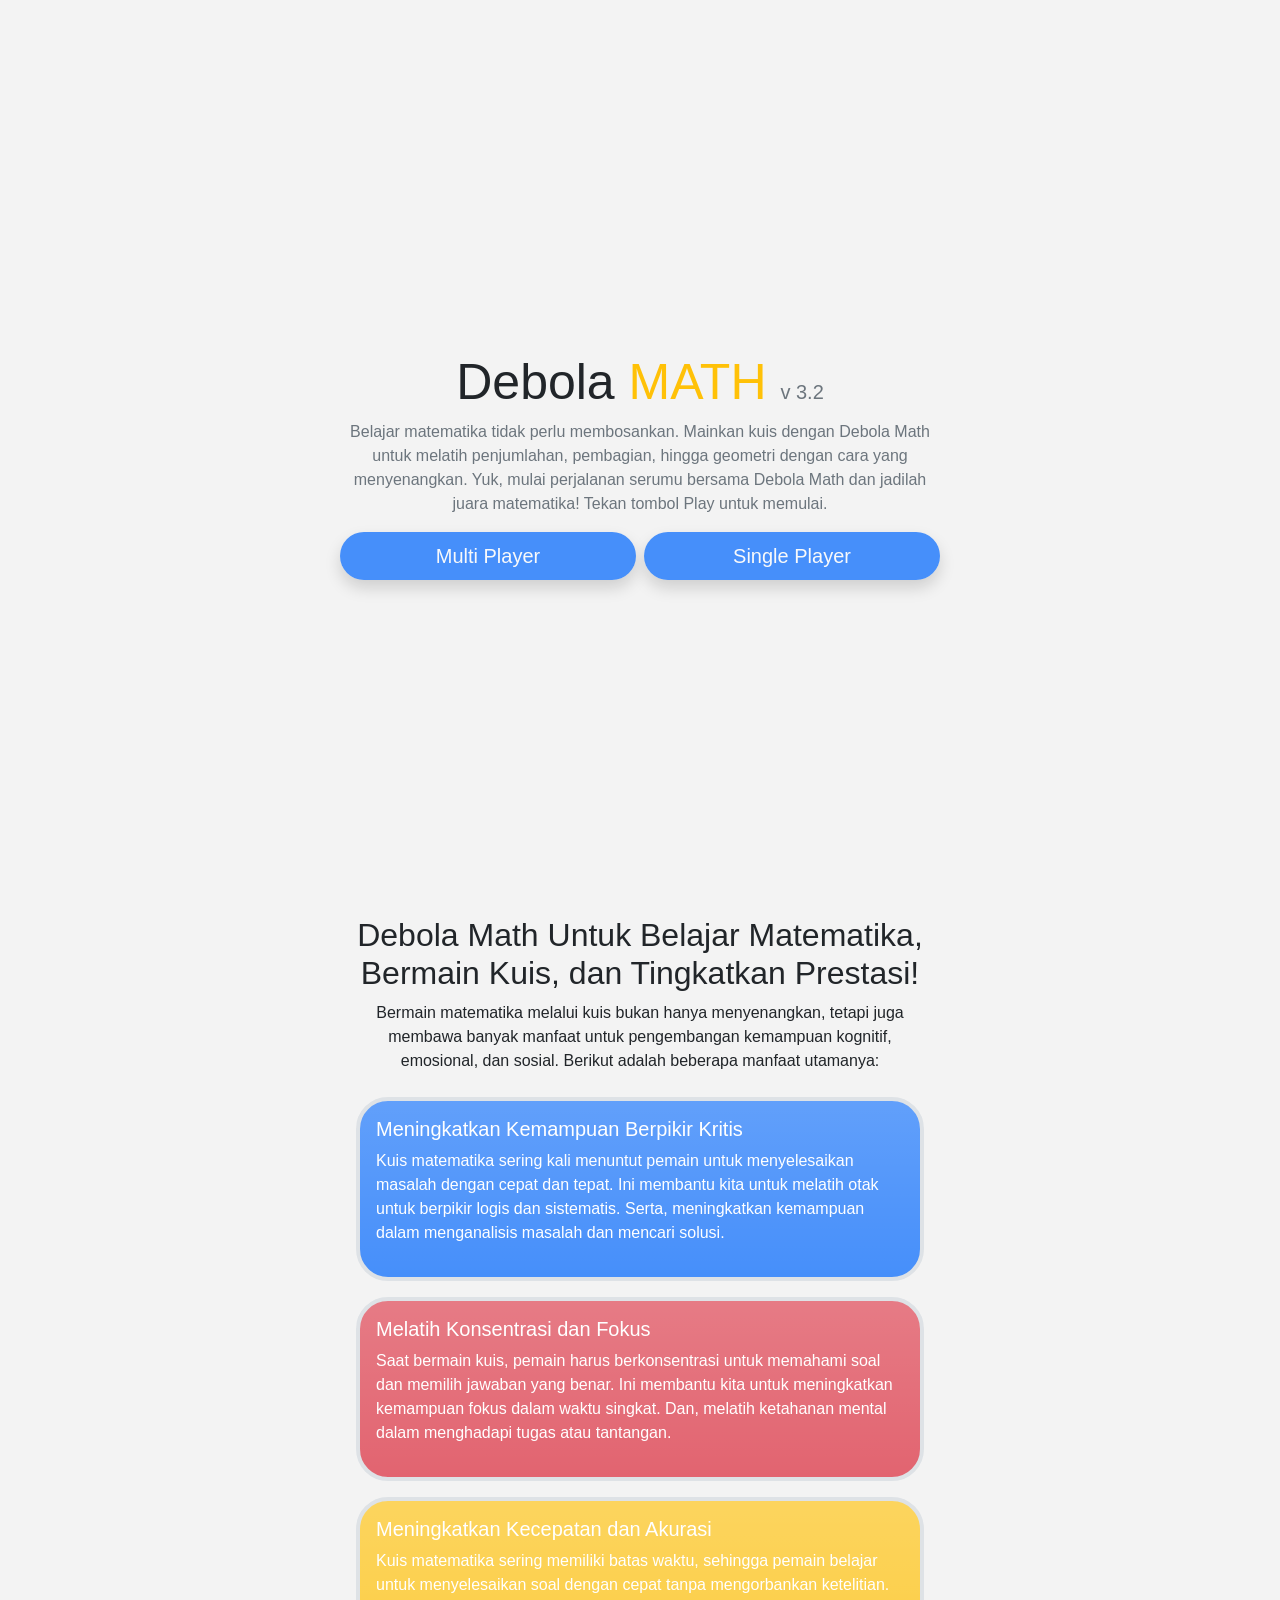
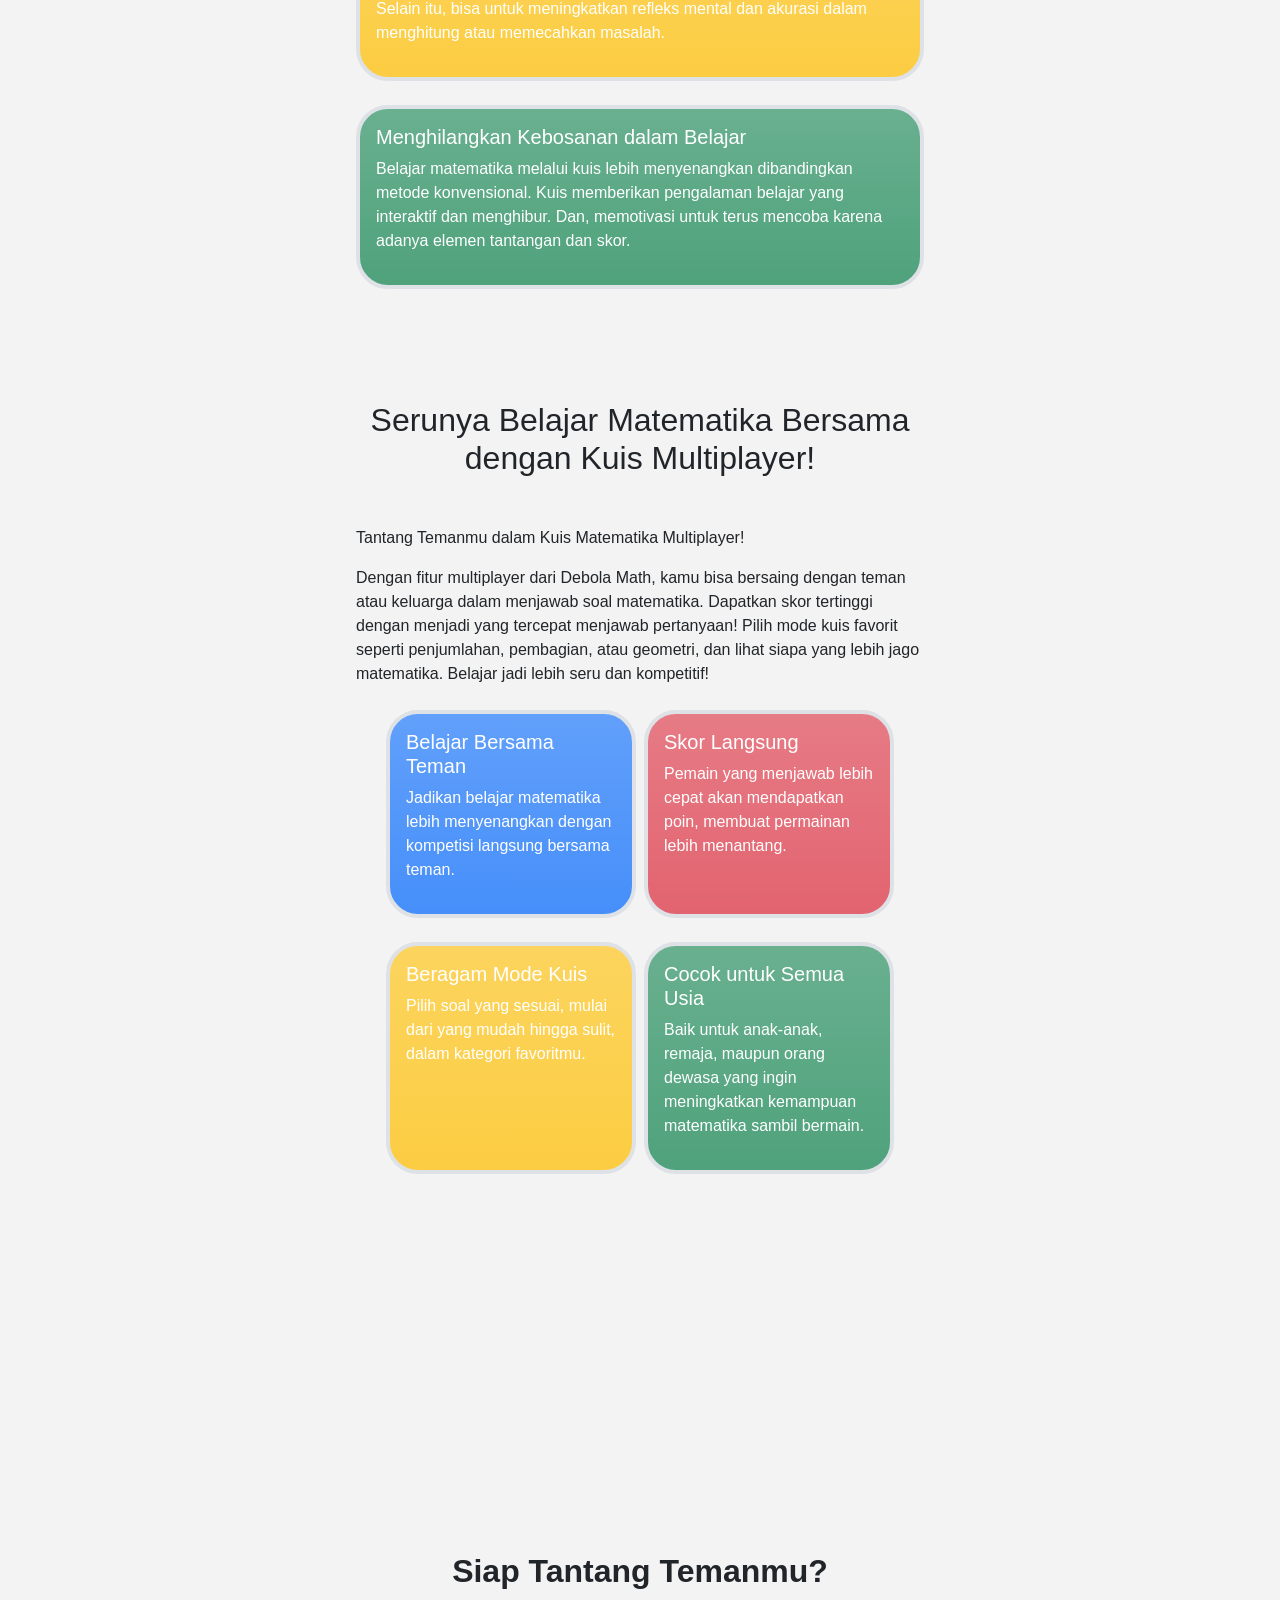
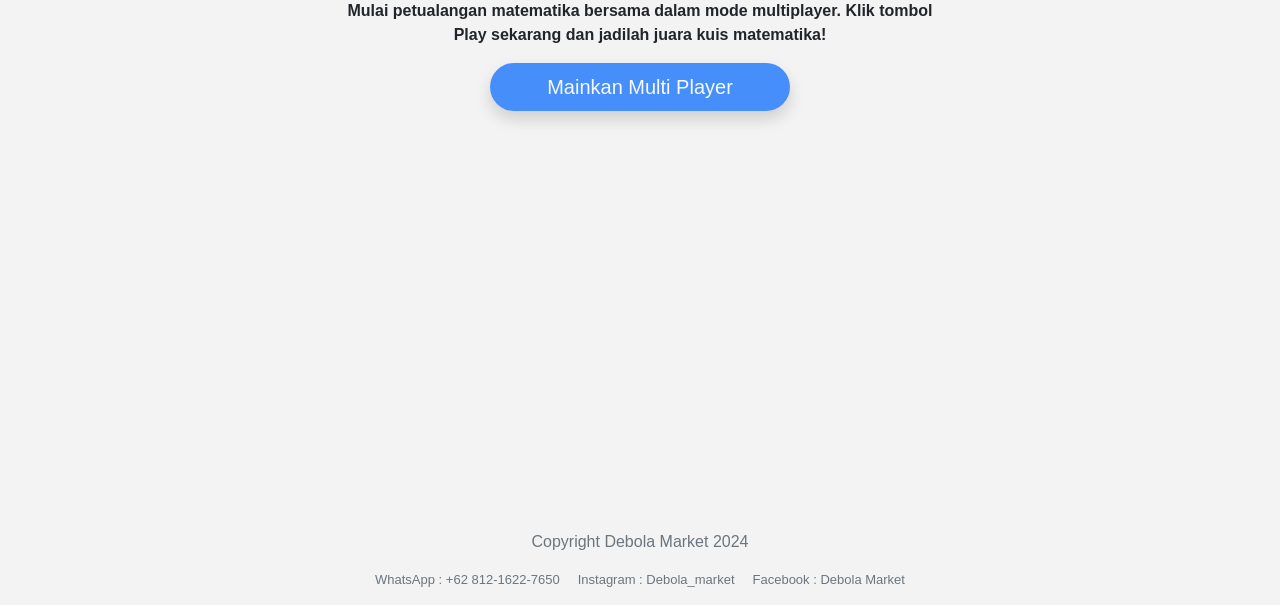
<file: index.html>
<!DOCTYPE html>
<html>
<head>
	<meta charset="utf-8">
	<meta name="viewport" content="width=device-width, initial-scale=1">
	<meta name="description" content="Debola Math adalah aplikasi kuis matematika ringan dan mudah digunakan, dengan berbagai mode permainan dan pertanyaan menarik seperti pembagian, penjumlahan, dan geometri. Cocok untuk belajar sambil bermain!">
	<meta name="keywords" content="Debola Math, aplikasi kuis matematika, belajar matematika, kuis penjumlahan, kuis pembagian, kuis geometri, aplikasi ringan, belajar sambil bermain, kuis matematika anak, mode permainan matematika">
	<link rel="stylesheet" type="text/css" href="bootstrap-5.2/css/bootstrap.min.css">
	<link rel="stylesheet" type="text/css" href="selektor css v 2/mainstyle.css">
	<link rel="stylesheet" type="text/css" href="selektor css v 2/mediaquerytablet.css">
	<link rel="stylesheet" type="text/css" href="selektor css v 2/mediaquerymobile.css">
	<title>Debola Math - Aplikasi quiz matematika sederhana </title>
	<style type="text/css">
		body{
			font-family: sans-serif;
			background: #f3f3f3;
		}
		.hero{
			height: 100vh;
		}
		.us-none {user-select: none;}
		.pointer {cursor: pointer;}
		footer{
			bottom: 0; left: 0;
		}
	</style>
</head>
<body class="w-500px mx-auto w-100pers-mob p-3">
	<nav class="nav my-3 border-bottom remove"><h3 class="fw-bold">Debola <span class="text-warning">MATH</span> </h3></nav>
	<div class=" w-100 container-custom">
		<div class="home-bar column">
			<div class="hero center-center">
				<div class="text-box column w-500px w-100pers-mob h-auto">				
					<h1 class="center f-50px f-35px-mob">Debola <span class="text-warning">MATH</span> <span class="text-secondary f-20px">v 3.2</span></h1>
					<p class="text-secondary center justify-mob">Belajar matematika tidak perlu membosankan. Mainkan kuis dengan Debola Math untuk melatih penjumlahan, pembagian, hingga geometri dengan cara yang menyenangkan. Yuk, mulai perjalanan serumu bersama Debola Math dan jadilah juara matematika!
					Tekan tombol Play untuk memulai.</p>
					<div class="between-center column-mob gap-2 w-100 ">
						<button class="play-multi btn text-light w-50pers w-100pers-mob bg-primary bg-opacity-75 btn-lg rounded-pill shadow">Multi Player</button>							
						<button class="play-single btn text-light w-50pers w-100pers-mob bg-primary bg-opacity-75 btn-lg rounded-pill shadow">Single Player</button>
					</div>
				</div>
			</div>	
			<section>
				<h2 class="center">Debola Math Untuk Belajar Matematika, Bermain Kuis, dan Tingkatkan Prestasi!</h2>
				<p class="center justify-mob">Bermain matematika melalui kuis bukan hanya menyenangkan, tetapi juga membawa banyak manfaat untuk pengembangan kemampuan kognitif, emosional, dan sosial. Berikut adalah beberapa manfaat utamanya:</p>
				<div class="column">
					<div class="rounded-5 bg-primary bg-gradient bg-opacity-75 p-3 text-white border-4 border my-2">
						<h5>Meningkatkan Kemampuan Berpikir Kritis</h5>
						<p>Kuis matematika sering kali menuntut pemain untuk menyelesaikan masalah dengan cepat dan tepat. Ini membantu kita untuk melatih otak untuk berpikir logis dan sistematis. Serta, meningkatkan kemampuan dalam menganalisis masalah dan mencari solusi.</p>
					</div>
					<div class="rounded-5 bg-danger bg-gradient bg-opacity-75 p-3 text-white border-4 border my-2">
						<h5>Melatih Konsentrasi dan Fokus</h5>
						<p>Saat bermain kuis, pemain harus berkonsentrasi untuk memahami soal dan memilih jawaban yang benar. Ini membantu kita untuk meningkatkan kemampuan fokus dalam waktu singkat. Dan, melatih ketahanan mental dalam menghadapi tugas atau tantangan.</p>
					</div>
					<div class="rounded-5 bg-warning bg-gradient bg-opacity-75 p-3 text-white border-4 border my-2">
						<h5>Meningkatkan Kecepatan dan Akurasi</h5>
						<p>Kuis matematika sering memiliki batas waktu, sehingga pemain belajar untuk menyelesaikan soal dengan cepat tanpa mengorbankan ketelitian. Selain itu, bisa untuk meningkatkan refleks mental dan akurasi dalam menghitung atau memecahkan masalah.</p>
					</div>
					<div class="rounded-5 bg-success us-none pointer bg-gradient bg-opacity-75 p-3 text-white border-4 border my-3">
						<h5>Menghilangkan Kebosanan dalam Belajar</h5>
						<p>Belajar matematika melalui kuis lebih menyenangkan dibandingkan metode konvensional. Kuis memberikan pengalaman belajar yang interaktif dan menghibur. Dan, memotivasi untuk terus mencoba karena adanya elemen tantangan dan skor.</p>
					</div>
				</div>
			</section>		
			<section class="mt-5">
				<h2 class="center my-5">Serunya Belajar Matematika Bersama dengan Kuis Multiplayer!</h2>
				<p>Tantang Temanmu dalam Kuis Matematika Multiplayer!</p>
				<p>Dengan fitur multiplayer dari Debola Math, kamu bisa bersaing dengan teman atau keluarga dalam menjawab soal matematika. Dapatkan skor tertinggi dengan menjadi yang tercepat menjawab pertanyaan! Pilih mode kuis favorit seperti penjumlahan, pembagian, atau geometri, dan lihat siapa yang lebih jago matematika. Belajar jadi lebih seru dan kompetitif!</p>
				<div class="wrap gap-2">
					<div class="rounded-5 w-250px h-auto bg-primary bg-gradient bg-opacity-75 p-3 text-white border-4 border my-2">
						<h5>Belajar Bersama Teman</h5>
						<p>Jadikan belajar matematika lebih menyenangkan dengan kompetisi langsung bersama teman.</p>
					</div>
					<div class="rounded-5 w-250px h-auto bg-danger bg-gradient bg-opacity-75 p-3 text-white border-4 border my-2">
						<h5>Skor Langsung</h5>
						<p>Pemain yang menjawab lebih cepat akan mendapatkan poin, membuat permainan lebih menantang.</p>
					</div>
					<div class="rounded-5 w-250px h-auto bg-warning bg-gradient bg-opacity-75 p-3 text-white border-4 border my-2">
						<h5>Beragam Mode Kuis</h5>
						<p>Pilih soal yang sesuai, mulai dari yang mudah hingga sulit, dalam kategori favoritmu.</p>
					</div>
					<div class="rounded-5 w-250px h-auto bg-success us-none pointer bg-gradient bg-opacity-75 p-3 text-white border-4 border my-2">
						<h5>Cocok untuk Semua Usia</h5>
						<p>Baik untuk anak-anak, remaja, maupun orang dewasa yang ingin meningkatkan kemampuan matematika sambil bermain.</p>
					</div>
				</div>
			</section>
			<section class="hero center-center">
				<div class="text-box column w-500px w-100pers-mob h-auto">				
					<h2 class="fw-bold center">Siap Tantang Temanmu?</h2>
					<p class="fw-bold center">Mulai petualangan matematika bersama dalam mode multiplayer. Klik tombol Play sekarang dan jadilah juara kuis matematika!</p>
					<button class="play-multi btn text-light w-50pers w-100pers-mob bg-primary bg-opacity-75 btn-lg rounded-pill shadow">Mainkan Multi Player</button>				
				</div>
			</section>
			<footer class="">
				<p class="text-secondary center mt-5">Copyright Debola Market 2024</p>
				<div class="wrapper between-center gap-2" style="font-size:13px">
					<div class="contact-box start-center">
			             <a href="https://api.whatsapp.com/send?phone=6281216227650" class="text-secondary">WhatsApp : +62 812-1622-7650</a>
		          	</div>
		          	<div class="contact-box start-center">
			            <a href="https://www.instagram.com/debola_market/profilecard/?igsh=MWltMHU2Y2MzdHB4eA==" class="text-secondary">Instagram : debola_market</a>
		            </div>
		            <div class="contact-box start-center">
			            <a href="https://www.facebook.com/profile.php?id=61566936352309&mibextid=kFxxJD" class="text-secondary">Facebook : Debola Market</a>
			        </div>
			     </div>
			</footer>
		</div>
	</div>

	<footer class="footer my-3  w-100 remove"><p class="text-secondary center">Copyright Debola Market 2024</p></footer>

	<!-- <script src="js/Main.js"></script> -->
	<script src="js/ElementMethods1.js"></script>
	<script src="js/types.js"></script>
	<script src="js/App.js"></script>
	<script src="js/Main1.js"></script>
</body>
</html>
</file>
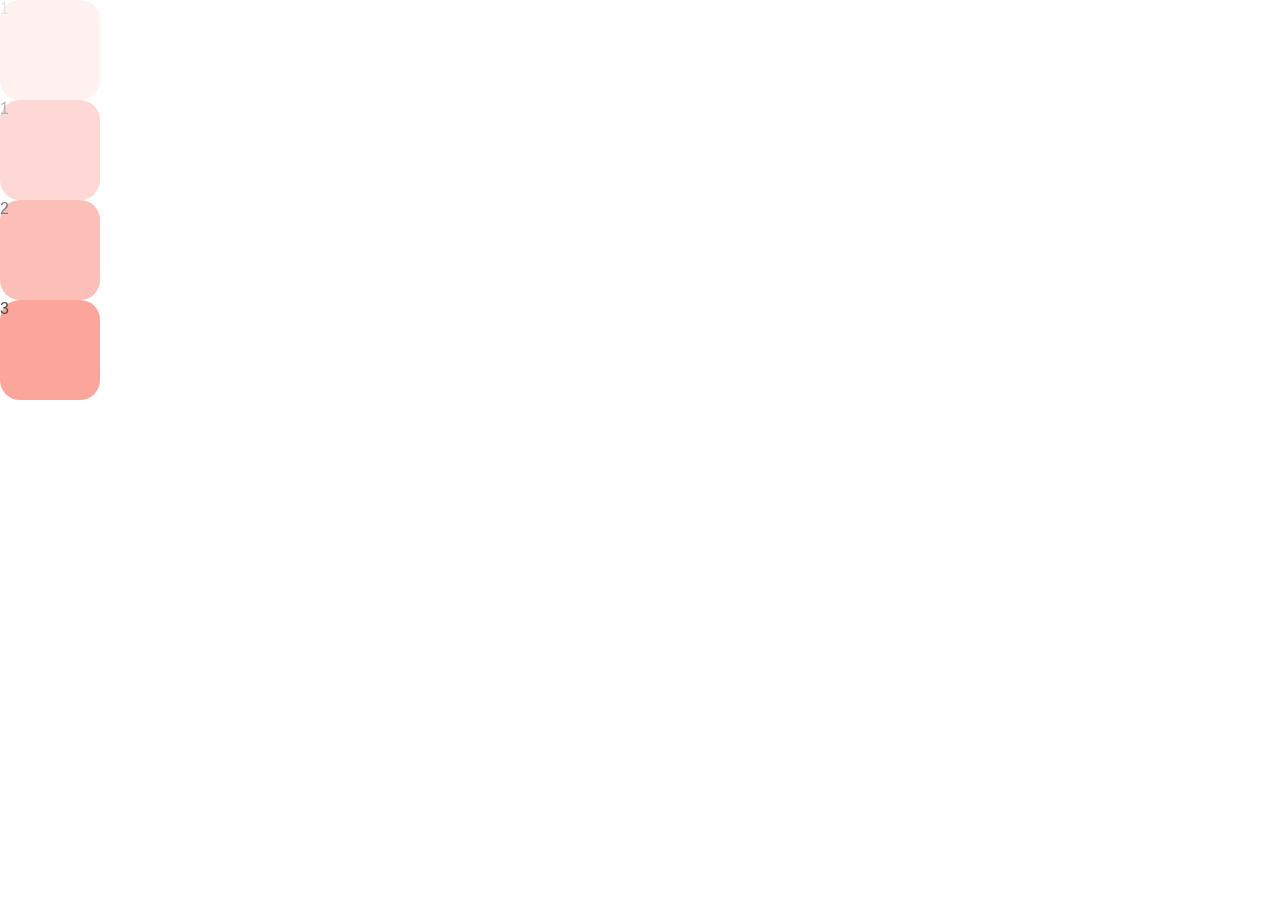
<file: selektor css v 2/test.html>
<!DOCTYPE html>
<html>
<head>
	<meta charset="utf-8">
	<meta name="viewport" content="width=device-width, initial-scale=1">
	<title></title>
	<link rel="stylesheet" type="text/css" href="mainstyle.css">
	<link rel="stylesheet" type="text/css" href="mediaquerytablet.css">
	<link rel="stylesheet" type="text/css" href="mediaquerymobile.css">
	<style type="text/css">
/*		.o-0pers{opacity: 0} .o-5pers{opacity: 5%} .o-10pers{opacity: 10%} .o-15pers{opacity: 15%}
		.o-20pers{opacity: 20%} .o-25pers{opacity: 25%}	.o-30pers{opacity: 30%} .o-35pers{opacity: 35%}
		.o-40pers{opacity: 40%} .o-45pers{opacity: 45%}	.o-50pers{opacity: 50%} .o-55pers{opacity: 55%}
		.o-60pers{opacity: 60%}	.o-65pers{opacity: 65%}	.o-70pers{opacity: 70%}	.o-75pers{opacity: 75%}
		.o-80pers{opacity: 80%}	.o-85pers{opacity: 85%}	.o-90pers{opacity: 90%}	.o-95pers{opacity: 95%} 
		.o-100pers{opacity: 100%}*/

		@media only screen and (max-width:  824px){
			
		}
		@media only screen and (max-width:  600px){
			
		}
	</style>
</head>
<body class="-center h-500px">
	<div class="box borra-20px w-100px h-100px salmon o-10pers o-70pers-mob">1</div> 
	<div class="box borra-20px w-100px h-100px salmon o-30pers o-50pers-mob">1</div> 
	<div class="box borra-20px w-100px h-100px salmon o-50pers o-30pers-mob">2</div> 
	<div class="box borra-20px w-100px h-100px salmon o-70pers o-10pers-mob">3</div> 
</body>
</html>
</file>
<file: selektor css v 2/mainstyle.css>
/*main style*/
body{
	width: 100%;
	font-family: sans-serif;
	margin: 0; padding: 0;
}
.container{
	width: 90%;
	padding: 10px 30px;
	box-sizing: border-box;
	margin: 0 auto;
}
.desktop{display: inherit;}
.mobile{display: none;}
.tablet{display: none;}
.desktop-mobile{display: inherit;}
.desktop-tablet{display: inherit;}
.tablet-mobile{display: none;}

/*position*/
.p-static{position: static;}
.p-fixed{position: fixed;}
.p-absolute{position: absolute;}
.p-relative{position: relative;}


/*margin padding*/
.m-p-0{margin: 0; padding: 0;}.m-auto{margin: auto;} .m-0{margin: 0;}
.m-5px{margin: 5px;} .m-10px{margin: 10px;}
.m-15px{margin: 15px;} .m-20px{margin: 20px;}
.m-25px{margin: 25px;} .m-30px{margin: 30px;}
.m-35px{margin: 35px;} .m-40px{margin: 40px;}
.m-45px{margin: 45px;} .m-50px{margin: 50px;}
.m-55px{margin: 55px;} .m-60px{margin: 60px;}
.m-65px{margin: 65px;} .m-70px{margin: 70px;}
.m-75px{margin: 75px;} .m-80px{margin: 80px;}
.m-85px{margin: 85px;} .m-90px{margin: 90px;}
.m-95px{margin: 95px;} .m-100px{margin: 100px;}
.m-105px{margin: 105px;} .m-110px{margin: 110px;}
.m-115px{margin: 115px;} .m-120px{margin: 120px;}
.m-125px{margin: 125px;} .m-130px{margin: 130px;}
.m-135px{margin: 135px;} .m-140px{margin: 140px;}
.m-145px{margin: 145px;} .m-150px{margin: 150px;}


.m-0-5px{margin: 5px;} .m-0-10px{margin: 0 10px;}
.m-0-15px{margin: 0 15px;} .m-0-20px{margin: 0 20px;}
.m-0-25px{margin: 0 25px;} .m-0-30px{margin: 0 30px;}
.m-0-35px{margin: 0 35px;} .m-0-40px{margin: 0 40px;}
.m-0-45px{margin: 0 45px;} .m-0-50px{margin: 0 50px;}
.m-0-55px{margin: 0 55px;} .m-0-60px{margin: 0 60px;}
.m-0-65px{margin: 0 65px;} .m-0-70px{margin: 0 70px;}
.m-0-75px{margin: 0 75px;} .m-0-80px{margin: 0 80px;}
.m-0-85px{margin: 0 85px;} .m-0-90px{margin: 0 90px;}
.m-0-95px{margin: 0 95px;} .m-0-100px{margin: 0 100px;}
.m-0-105px{margin: 0 105px;} .m-0-110px{margin: 0 110px;}
.m-0-115px{margin: 0 115px;} .m-0-120px{margin: 0 120px;}
.m-0-125px{margin: 0 125px;} .m-0-130px{margin: 0 130px;}
.m-0-135px{margin: 0 135px;} .m-0-140px{margin: 0 140px;}
.m-0-145px{margin: 0 145px;} .m-0-150px{margin: 0 150px;}


.m-5px-0{margin: 5px 0;} .m-10px-0{margin: 10px 0;}
.m-15px-0{margin: 15px 0;} .m-20px-0{margin: 20px 0;}
.m-25px-0{margin: 25px 0;} .m-30px-0{margin: 30px 0;}
.m-35px-0{margin: 35px 0;} .m-40px-0{margin: 40px 0;}
.m-45px-0{margin: 45px 0;} .m-50px-0{margin: 50px 0;}
.m-55px-0{margin: 55px 0;} .m-60px-0{margin: 60px 0;}
.m-65px-0{margin: 65px 0;} .m-70px-0{margin: 70px 0;}
.m-75px-0{margin: 75px 0;} .m-80px-0{margin: 80px 0;}
.m-85px-0{margin: 85px 0;} .m-90px-0{margin: 90px 0;}
.m-95px-0{margin: 95px 0;} .m-100px-0{margin: 100px 0;}
.m-105px-0{margin: 105px 0;} .m-110px-0{margin: 110px 0;}
.m-115px-0{margin: 115px 0;} .m-120px-0{margin: 120px 0;}
.m-125px-0{margin: 125px 0;} .m-130px-0{margin: 130px 0;}
.m-135px-0{margin: 135px 0;} .m-140px-0{margin: 140px 0;}
.m-145px-0{margin: 145px 0;} .m-150px-0{margin: 150px 0;}

.p-0{padding: 0;} .p-5px{padding: 5px;}
.p-10px{padding: 10px;} .p-15px{padding: 15px;}
.p-20px{padding: 20px;} .p-25px{padding: 25px;}
.p-30px{padding: 30px;} .p-35px{padding: 35px;}
.p-40px{padding: 40px;} .p-45px{padding: 45px;}
.p-50px{padding: 50px;} .p-55px{padding: 45px;}
.p-60px{padding: 60px;} .p-65px{padding: 55px;}
.p-70px{padding: 70px;} .p-65px{padding: 65px;}
.p-80px{padding: 80px;} .p-75px{padding: 75px;}
.p-90px{padding: 90px;} .p-85px{padding: 85px;}
.p-100px{padding: 100px;} .p-95px{padding: 95px;}
.p-110px{padding: 110px;} .p-105px{padding: 105px;}
.p-120px{padding: 120px;} .p-115px{padding: 115px;}
.p-130px{padding: 130px;} .p-125px{padding: 125px;}
.p-140px{padding: 140px;} .p-135px{padding: 135px;}
.p-150px{padding: 150px;} .p-145px{padding: 145px;}

.p-0-5px{padding: 0 5px;} .p-0-10px{padding: 0 10px;}
.p-0-15px{padding: 0 15px;} .p-0-20px{padding: 0 20px;}
.p-0-25px{padding: 0 25px;} .p-0-30px{padding: 0 30px;}
.p-0-35px{padding: 0 35px;} .p-0-40px{padding: 0 40px;}
.p-0-45px{padding: 0 45px;} .p-0-50px{padding: 0 50px;}
.p-0-55px{padding: 0 55px;} .p-0-60px{padding: 0 60px;}
.p-0-65px{padding: 0 65px;} .p-0-70px{padding: 0 70px;}
.p-0-75px{padding: 0 75px;} .p-0-80px{padding: 0 80px;}
.p-0-85px{padding: 0 85px;} .p-0-90px{padding: 0 90px;}
.p-0-95px{padding: 0 95px;} .p-0-100px{padding: 0 100px;}
.p-0-105px{padding: 0 105px;} .p-0-110px{padding: 0 110px;}
.p-0-115px{padding: 0 115px;} .p-0-120px{padding: 0 120px;}
.p-0-125px{padding: 0 125px;} .p-0-130px{padding: 0 130px;}
.p-0-135px{padding: 0 135px;} .p-0-140px{padding: 0 140px;}
.p-0-145px{padding: 0 145px;} .p-0-150px{padding: 0 150px;}

.p-5px-0{padding: 5px 0;} .p-10px-0{padding: 10px 0;}
.p-15px-0{padding: 15px 0;} .p-20px-0{padding: 20px 0;}
.p-25px-0{padding: 25px 0;} .p-30px-0{padding: 30px 0;}
.p-35px-0{padding: 35px 0;} .p-40px-0{padding: 40px 0;}
.p-45px-0{padding: 45px 0;} .p-50px-0{padding: 50px 0;}
.p-55px-0{padding: 55px 0;} .p-60px-0{padding: 60px 0;}
.p-65px-0{padding: 65px 0;} .p-70px-0{padding: 70px 0;}
.p-75px-0{padding: 75px 0;} .p-80px-0{padding: 80px 0;}
.p-85px-0{padding: 85px 0;} .p-90px-0{padding: 90px 0;}
.p-95px-0{padding: 95px 0;} .p-100px-0{padding: 100px 0;}
.p-105px-0{padding: 105px 0;} .p-110px-0{padding: 110px 0;}
.p-115px-0{padding: 115px 0;} .p-120px-0{padding: 120px 0;}
.p-125px-0{padding: 125px 0;} .p-130px-0{padding: 130px 0;}
.p-135px-0{padding: 135px 0;} .p-140px-0{padding: 140px 0;}
.p-145px-0{padding: 145px 0;} .p-150px-0{padding: 150px 0;} 

a{
	text-decoration: none;
	display: inline-block;
	display: flex;
	justify-content: center;
	align-items: center;
	text-transform: capitalize;
	position: relative;
	margin: 0 5px;
	transition: .5s;
}

.no-select{user-select: none;}

/*text formatting*/
h1, h2, h3, h4, h5, h6, p{display: inline-block; width: 100%;}

.right{text-align: right;}
.left{text-align: left;}
.center{text-align: center;}
.justify{text-align: justify;}
.start{text-align: start;}
.end{text-align: end;}

.none-tranform{text-transform: none;}
.lowercase{text-transform: lowercase;}
.capitalize{text-transform: capitalize;}
.uppercase{text-transform: uppercase;}

.f-smallest{font-size: xx-small;}
.f-x-smaller{font-size: x-small;}
.f-small{font-size: small;}
.f-normal{font-size: normal;}
.f-big{font-size: large;}
.f-bigger{font-size: x-large;}
.f-biggest{font-size: xx-large;}
.f-5px{font-size:5px;} .f-10px{font-size:10px;} .f-15px{font-size:15px;}
.f-20px{font-size:20px;} .f-25px{font-size:25px;} .f-30px{font-size:30px;}
.f-35px{font-size:35px;} .f-40px{font-size:40px;}.f-45px{font-size:45px;}
.f-50px{font-size:50px;} .f-60px{font-size:60px;} .f-70px{font-size:70px;}
.f-80px{font-size:80px;} .f-90px{font-size:90px;} .f-100px{font-size: 100px;}
.f-150px{font-size: 150px;} .f-200px{font-size: 200px;} .f-250px{font-size: 250px;}
.f-300px{font-size: 300px;} .f-350px{font-size: 350px;} .f-400px{font-size: 400px;}
.f-450px{font-size: 450px;} .f-500px{font-size: 500px;} .f-550px{font-size: 550px;}
.f-600px{font-size: 600px;} .f-650px{font-size: 650px;} .f-700px{font-size: 700px;}
.f-750px{font-size: 750px;} .f-800px{font-size: 800px;} .f-850px{font-size: 850px;}
.f-900px{font-size: 900px;}

.italic{font-style: italic;}

.f-lighter{font-weight: lighter;}
.f-normal{font-weight: normal;}
.f-bold{font-weight: bold;}
.f-bolder{font-weight: bolder;}
.f-50{font-weight: 50;}
.f-100{font-weight: 100;}
.f-150{font-weight: 150;}
.f-200{font-weight: 200;}
.f-250{font-weight: 250;}
.f-300{font-weight: 300;}
.f-350{font-weight: 350;}
.f-400{font-weight: 400;}
.f-450{font-weight: 450;}
.f-500{font-weight: 500;}
.f-550{font-weight: 550;}
.f-600{font-weight: 600;}
.f-650{font-weight: 650;}
.f-700{font-weight: 700;}
.f-750{font-weight: 750;}
.f-800{font-weight: 800;}
.f-850{font-weight: 850;}
.f-900{font-weight: 900;}

.f-sans-serif{font-family: sans-serif;}
.f-serif{font-family: serif;}
.f-monospace{font-family: monospace;}
.f-cursive{font-family: cursive;}
.f-fantasy{font-family: fantasy;}

/*warna text*/
/*warna hitam ke putih*/
.co-white{color: #fff;}
.co-grey-1{color: #f0f0f0;}
.co-grey-2{color: #b0b0b0;}
.co-grey-3{color: #868686;}
.co-grey-4{color: #4e4e4e;}
.co-grey-5{color: #303030;}
.co-black{color: #000;}


/*warna dasar*/
.co-red{color: #ff0000;}
.co-orange{color: #fc9d27;}
.co-yellow{color: #ffe900;}
.co-yellowish-green{color: #aasf49;}
.co-green{color: #36b230;}
.co-bluish-green{color: #089e78;}
.co-reddish-purple{color: #a93888;}
.co-blue{color: #1e63ee;}

/*box shadow*/
.s-smo-1{box-shadow: 0 0 100px rgba(0, 0, 0, 0.1);}
.s-smo-2{box-shadow: 0 0 100px rgba(0, 0, 0, 0.2);}
.s-smo-3{box-shadow: 0 0 100px rgba(0, 0, 0, 0.3);}
.s-smo-4{box-shadow: 0 0 100px rgba(0, 0, 0, 0.4);}
.s-smo-5{box-shadow: 0 0 100px rgba(0, 0, 0, 0.5);}
.s-smo-6{box-shadow: 0 0 100px rgba(0, 0, 0, 0.6);}
.s-smo-7{box-shadow: 0 0 100px rgba(0, 0, 0, 0.7);}
.s-smo-8{box-shadow: 0 0 100px rgba(0, 0, 0, 0.8);}
.s-smo-9{box-shadow: 0 0 100px rgba(0, 0, 0, 0.9);}
.s-smo-10{box-shadow: 0 0 100px rgba(0, 0, 0, 1);}

.s-med-1{box-shadow: 0 0 30px rgba(0, 0, 0, 0.1);}
.s-med-2{box-shadow: 0 0 30px rgba(0, 0, 0, 0.2);}
.s-med-3{box-shadow: 0 0 30px rgba(0, 0, 0, 0.3);}
.s-med-4{box-shadow: 0 0 30px rgba(0, 0, 0, 0.4);}
.s-med-5{box-shadow: 0 0 30px rgba(0, 0, 0, 0.5);}
.s-med-6{box-shadow: 0 0 30px rgba(0, 0, 0, 0.6);}
.s-med-7{box-shadow: 0 0 30px rgba(0, 0, 0, 0.7);}
.s-med-8{box-shadow: 0 0 30px rgba(0, 0, 0, 0.8);}
.s-med-9{box-shadow: 0 0 30px rgba(0, 0, 0, 0.9);}
.s-med-10{box-shadow: 0 0 30px rgba(0, 0, 0, 1);}

.s-hard-1{box-shadow: 0 0 15px rgba(0, 0, 0, 0.1);}
.s-hard-2{box-shadow: 0 0 15px rgba(0, 0, 0, 0.2);}
.s-hard-3{box-shadow: 0 0 15px rgba(0, 0, 0, 0.3);}
.s-hard-4{box-shadow: 0 0 15px rgba(0, 0, 0, 0.4);}
.s-hard-5{box-shadow: 0 0 15px rgba(0, 0, 0, 0.5);}
.s-hard-6{box-shadow: 0 0 15px rgba(0, 0, 0, 0.6);}
.s-hard-7{box-shadow: 0 0 15px rgba(0, 0, 0, 0.7);}
.s-hard-8{box-shadow: 0 0 15px rgba(0, 0, 0, 0.8);}
.s-hard-9{box-shadow: 0 0 15px rgba(0, 0, 0, 0.9);}
.s-hard-10{box-shadow: 0 0 15px rgba(0, 0, 0, 1);}

.s-y-smo-1{box-shadow: 0 10px 100px rgba(0, 0, 0, 0.1);}
.s-y-smo-2{box-shadow: 0 10px 100px rgba(0, 0, 0, 0.2);}
.s-y-smo-3{box-shadow: 0 10px 100px rgba(0, 0, 0, 0.3);}
.s-y-smo-4{box-shadow: 0 10px 100px rgba(0, 0, 0, 0.4);}
.s-y-smo-5{box-shadow: 0 10px 100px rgba(0, 0, 0, 0.5);}
.s-y-smo-6{box-shadow: 0 10px 100px rgba(0, 0, 0, 0.6);}
.s-y-smo-7{box-shadow: 0 10px 100px rgba(0, 0, 0, 0.7);}
.s-y-smo-8{box-shadow: 0 10px 100px rgba(0, 0, 0, 0.8);}
.s-y-smo-9{box-shadow: 0 10px 100px rgba(0, 0, 0, 0.9);}
.s-y-smo-10{box-shadow: 0 10px 100px rgba(0, 0, 0, 1);}
		
.s-y-med-1{box-shadow: 0 10px 30px rgba(0, 0, 0, 0.1);}
.s-y-med-2{box-shadow: 0 10px 30px rgba(0, 0, 0, 0.2);}
.s-y-med-3{box-shadow: 0 10px 30px rgba(0, 0, 0, 0.3);}
.s-y-med-4{box-shadow: 0 10px 30px rgba(0, 0, 0, 0.4);}
.s-y-med-5{box-shadow: 0 10px 30px rgba(0, 0, 0, 0.5);}
.s-y-med-6{box-shadow: 0 10px 30px rgba(0, 0, 0, 0.6);}
.s-y-med-7{box-shadow: 0 10px 30px rgba(0, 0, 0, 0.7);}
.s-y-med-8{box-shadow: 0 10px 30px rgba(0, 0, 0, 0.8);}
.s-y-med-9{box-shadow: 0 10px 30px rgba(0, 0, 0, 0.9);}
.s-y-med-10{box-shadow: 0 10px 30px rgba(0, 0, 0, 1);}


.s-y-hard-1{box-shadow: 0 10px 15px rgba(0, 0, 0, 0.1);}
.s-y-hard-2{box-shadow: 0 10px 15px rgba(0, 0, 0, 0.2);}
.s-y-hard-3{box-shadow: 0 10px 15px rgba(0, 0, 0, 0.3);}
.s-y-hard-4{box-shadow: 0 10px 15px rgba(0, 0, 0, 0.4);}
.s-y-hard-5{box-shadow: 0 10px 15px rgba(0, 0, 0, 0.5);}
.s-y-hard-6{box-shadow: 0 10px 15px rgba(0, 0, 0, 0.6);}
.s-y-hard-7{box-shadow: 0 10px 15px rgba(0, 0, 0, 0.7);}
.s-y-hard-8{box-shadow: 0 10px 15px rgba(0, 0, 0, 0.8);}
.s-y-hard-9{box-shadow: 0 10px 15px rgba(0, 0, 0, 0.9);}
.s-y-hard-10{box-shadow: 0 10px 15px rgba(0, 0, 0, 1);}

/*flexbox class*/
.between-center, .between-start, .between-end, .evenly-center, .evenly-start, .evenly-end, .center-center, .end-center, 
.end-start, .start-center, .start-start, .start-end, .end-end, 
.row, .row-start, .row-start-center, .row-start-end, .row-end, .row-end-center, .row-end-start, .row-between-center, 
.row-between-start, .row-between-end, .row-evenly-center, .row-evenly-start, .row-evenly-end, 
.no-wrap, .wrap, .wrap-column, .wrap-start, .wrap-end, .wrap-between, .wrap-evenly, .wrap-around, 
.grow-1, .grow-2, .grow-3, .grow-4, .grow-5, .grow-6, .grow-7, .grow-8, .grow-9, .grow-10, 
.shrink-1, .shrink-2, .shrink-3, .shrink-4, .shrink-5, .shrink-6, .shrink-7, .shrink-8, .shrink-9, .shrink-10, 
.column, .column-start, .column-end,
.grow-1, .grow-2, .grow-3, .grow-4, .grow-5, .grow-6, .grow-7, .grow-8, .grow-9, .grow-10, 
.shrink-1, .shrink-2, .shrink-3, .shrink-4, .shrink-5, .shrink-6, .shrink-7, .shrink-8, .shrink-9, .shrink-10, 
.basis-auto, .basis-50px, .basis-100px, .basis-150px, .basis-200px, .basis-250px, .basis-300px, .basis-350px, .basis-400px, 
.basis-450px, .basis-500px, .basis-550px, .basis-600px, .basis-650px{display: flex;}

.between-center{justify-content: space-between; align-items: center; }
.between-start{ justify-content: space-between; align-items: flex-start;}
.between-end{justify-content: space-between; align-items: flex-end;}
.evenly-center{justify-content: space-evenly; align-items: center;}
.evenly-start{justify-content: space-evenly; align-items: flex-start;}
.evenly-end{justify-content: space-evenly; align-items: flex-end;}
.center-center{justify-content: center; align-items: center;}
.end-center{justify-content: flex-end; align-items: center;}
.end-start{
	justify-content: flex-end;
	align-items: flex-start;
}
.start-center{
	justify-content: flex-start;
	align-items: center;
}
.start-start{
	justify-content: flex-start;
	align-items: flex-start;
}
.start-end{
	justify-content: flex-start;
	align-items: flex-end;
}
.end-end{
	justify-content: flex-end;
	align-items: flex-end;
}
.row{
	flex-direction: row;
	align-items: center;
	justify-content: center;
}
.row-start{
	flex-direction: row;
	align-items: flex-start;
	justify-content: flex-start;
}
.row-start-center{
	flex-direction: row;
	align-items: center;
	justify-content: flex-start;
}
.row-start-end{
	flex-direction: row;
	align-items: flex-end;
	justify-content: flex-start;
}
.row-end{
	flex-direction: row;
	align-items: flex-end;
	justify-content: flex-end;
}
.row-end-center{
	flex-direction: row;
	align-items: center;
	justify-content: flex-end;
}
.row-end-start{
	flex-direction: row;
	align-items: flex-start;
	justify-content: flex-end;
}
.row-between-center{
	flex-direction: row;
	align-items: center;
	justify-content: space-between;
}
.row-between-start{
	flex-direction: row;
	align-items: flex-start;
	justify-content: space-between;
}
.row-between-end{
	flex-direction: row;
	align-items: flex-end;
	justify-content: space-between;
}
.row-evenly-center{
	flex-direction: row;
	align-items: center;
	justify-content: space-evenly;
}
.row-evenly-start{
	flex-direction: row;
	align-items: flex-start;
	justify-content: space-evenly;
}
.row-evenly-end{
	flex-direction: row;
	align-items: flex-end;
	justify-content: space-evenly;
}
.no-wrap{
	flex-wrap: nowrap;
	justify-content: normal;
}
.wrap{
	flex-wrap: wrap;
	justify-content: center;
	flex-direction: row;
}
.wrap-column{
	flex-wrap: wrap;
	justify-content: center;
	flex-direction: column;
	height: inherit;
}
.wrap-start{
	flex-wrap: wrap;
	justify-content: flex-start;
	flex-direction: row;
}
.wrap-end{
	flex-wrap: wrap;
	justify-content: flex-end;
	flex-direction: row;
}
.wrap-between{
	flex-wrap: wrap;
	justify-content: space-between;
	flex-direction: row;
}
.wrap-evenly{
	flex-wrap: wrap;
	justify-content: space-evenly;
	flex-direction: row;
}
.wrap-around{
	flex-wrap: wrap;
	justify-content: space-around;
	flex-direction: row;
}
.grow-1{flex-grow: 1;} .grow-2{flex-grow: 2;} .grow-3{flex-grow: 3;} .grow-4{flex-grow: 4;} .grow-5{flex-grow: 5;}
.grow-6{flex-grow: 6;} .grow-7{flex-grow: 7;} .grow-8{flex-grow: 8;} .grow-9{flex-grow: 9;} .grow-10{flex-grow: 10;}
.shrink-1{flex-shrink: 1;} .shrink-2{flex-shrink: 2;} .shrink-3{flex-shrink: 3;} .shrink-4{flex-shrink: 4;}
.shrink-5{flex-shrink: 5;} .shrink-6{flex-shrink: 6;} .shrink-7{flex-shrink: 7;} .shrink-8{flex-shrink: 8;}
.shrink-9{flex-shrink: 9;} .shrink-10{flex-shrink: 10;}
.basis-auto{flex-basis: auto;} .basis-50px{flex-basis: 50px;} .basis-100px{flex-basis: 100px;} 
.basis-150px{flex-basis: 150px;} .basis-200px{flex-basis: 200px;} .basis-250px{flex-basis: 250px;} 
.basis-300px{flex-basis: 300px;} .basis-350px{flex-basis: 350px;} .basis-400px{flex-basis: 400px;} 
.basis-450px{flex-basis: 450px;} .basis-500px{flex-basis: 500px;} .basis-550px{flex-basis: 550px;}
.basis-600px{flex-basis: 600px;} .basis-650px{flex-basis: 650px;}
.column{
	flex-direction: column;
	align-items: center;
	justify-content: normal;
}
.column-start{
	flex-direction: column;
	align-items: flex-start;
	justify-content: normal;
}
.column-end{
	flex-direction: column;
	align-items: flex-end;
	justify-content: normal;
}

.clear{clear: both;}
.black-shadow{
	width: 100%;
	height: 100%;
	background: linear-gradient(to top, rgba(0, 0, 0, .5), rgba(0, 0, 0, .0));
	position: absolute;
	top: 0;
	left: 0;
	z-index: 1;
}


/*border*/
.no-border{border: none;}
.border-b{border: 1px solid black;}
.border-g{border: 1px solid grey;}
.border-w{border: 1px solid white;}
.border-r{border: 1px solid red;}

.no-outline{outline: none;}

/*border radius nilai px*/
.borra-5px{border-radius: 5px;} .borra-10px{border-radius: 10px;} .borra-15px{border-radius: 15px;}
.borra-20px{border-radius: 20px;} .borra-25px{border-radius: 25px;} .borra-30px{border-radius: 30px;}
.borra-35px{border-radius: 35px;} .borra-40px{border-radius: 40px;} .borra-45px{border-radius: 45px;}
.borra-50px{border-radius: 50px;} .borra-55px{border-radius: 55px;} .borra-60px{border-radius: 60px;}
.borra-65px{border-radius: 65px;} .borra-70px{border-radius: 70px;} .borra-75px{border-radius: 75px;}
.borra-80px{border-radius: 80px;} .borra-85px{border-radius: 85px;} .borra-90px{border-radius: 90px;}
.borra-95px{border-radius: 95px;} .borra-100px{border-radius: 100px;} 

/*border radius nilai persen*/
.borra-5pers{border-radius: 5%;} .borra-10pers{border-radius: 10%;} .borra-15pers{border-radius: 15%;}
.borra-20pers{border-radius: 20%;} .borra-25pers{border-radius: 25%;} .borra-30pers{border-radius: 30%;}
.borra-35pers{border-radius: 35%;} .borra-40pers{border-radius: 40%;} .borra-45pers{border-radius: 45%;}
.borra-50pers{border-radius: 50%;}


/*lebar elemen dengan keyword*/
.w-initial{width: initial;}.w-inherit{width: inherit;}

/*lebar elemen dengan persen*/
.w-10pers{width: 10%;} .w-20pers{width: 20%;} .w-30pers{width: 30%;}
.w-40pers{width: 40%;} .w-50pers{width: 50%;} .w-60pers{width: 60%;}
.w-70pers{width: 70%;} .w-80pers{width: 80%;} .w-90pers{width: 90%;}
.w-100pers{width: 100%;}


.w-5pers{width: 5%;} .w-15pers{width: 15%;} .w-25pers{width: 25%;}
.w-35pers{width: 35%;} .w-45pers{width: 45%;} .w-55pers{width: 55%;}
.w-65pers{width: 65%;} .w-75pers{width: 75%;} .w-85pers{width: 85%;}
.w-95pers{width: 95%;}



/*lebar elemen dengan px*/
.w-5px{width: 5px;} .w-10px{width: 10px;} 
.w-15px{width: 15px;} .w-20px{width: 20px;} 
.w-25px{width: 25px;} .w-30px{width: 30px;} 
.w-35px{width: 35px;} .w-40px{width: 40px;} 
.w-45px{width: 45px;} .w-50px{width: 50px;} 
.w-55px{width: 55px;} .w-60px{width: 60px;} 
.w-65px{width: 65px;} .w-70px{width: 70px;} 
.w-75px{width: 75px;} .w-80px{width: 80px;} 
.w-85px{width: 85px;} .w-90px{width: 90px;} 
.w-95px{width: 95px;} .w-100px{width: 100px;} 


.w-105px{width: 105px;} .w-110px{width: 110px;} 
.w-115px{width: 115px;} .w-120px{width: 120px;} 
.w-125px{width: 125px;} .w-130px{width: 130px;} 
.w-135px{width: 135px;} .w-140px{width: 140px;} 
.w-145px{width: 145px;} .w-150px{width: 150px;} 
.w-155px{width: 155px;} .w-160px{width: 160px;} 
.w-165px{width: 165px;} .w-170px{width: 170px;} 
.w-175px{width: 175px;} .w-180px{width: 180px;} 
.w-185px{width: 185px;} .w-190px{width: 190px;} 
.w-195px{width: 195px;} .w-200px{width: 200px;} 

.w-205px{width: 205px;} .w-210px{width: 210px;} 
.w-215px{width: 215px;} .w-220px{width: 220px;} 
.w-225px{width: 225px;} .w-230px{width: 230px;} 
.w-235px{width: 235px;} .w-240px{width: 240px;} 
.w-245px{width: 245px;} .w-250px{width: 250px;} 
.w-255px{width: 255px;} .w-260px{width: 260px;} 
.w-265px{width: 265px;} .w-270px{width: 270px;} 
.w-275px{width: 275px;} .w-280px{width: 280px;} 
.w-285px{width: 285px;} .w-290px{width: 290px;} 
.w-295px{width: 295px;} .w-300px{width: 300px;} 

.w-305px{width: 305px;} .w-310px{width: 310px;} 
.w-315px{width: 315px;} .w-320px{width: 320px;} 
.w-325px{width: 325px;} .w-330px{width: 330px;} 
.w-335px{width: 335px;} .w-340px{width: 340px;} 
.w-345px{width: 345px;} .w-350px{width: 350px;} 
.w-355px{width: 355px;} .w-360px{width: 360px;} 
.w-365px{width: 365px;} .w-370px{width: 370px;} 
.w-375px{width: 375px;} .w-380px{width: 380px;} 
.w-385px{width: 385px;} .w-390px{width: 390px;} 
.w-395px{width: 395px;} .w-400px{width: 400px;} 


.w-45px{width: 45px;} .w-410px{width: 410px;} 
.w-415px{width: 415px;} .w-420px{width: 420px;} 
.w-425px{width: 425px;} .w-430px{width: 430px;} 
.w-435px{width: 435px;} .w-440px{width: 440px;} 
.w-445px{width: 445px;} .w-450px{width: 450px;} 
.w-455px{width: 455px;} .w-460px{width: 460px;} 
.w-465px{width: 465px;} .w-470px{width: 470px;} 
.w-475px{width: 475px;} .w-480px{width: 480px;} 
.w-485px{width: 485px;} .w-490px{width: 490px;} 
.w-495px{width: 495px;} .w-4100px{width: 500px;} 

.w-505px{width: 505px;} .w-510px{width: 510px;} 
.w-515px{width: 515px;} .w-520px{width: 520px;} 
.w-525px{width: 525px;} .w-530px{width: 530px;} 
.w-535px{width: 535px;} .w-540px{width: 540px;} 
.w-545px{width: 545px;} .w-550px{width: 550px;} 
.w-555px{width: 555px;} .w-560px{width: 560px;} 
.w-565px{width: 565px;} .w-570px{width: 570px;} 
.w-575px{width: 575px;} .w-580px{width: 580px;} 
.w-585px{width: 585px;} .w-590px{width: 590px;} 
.w-595px{width: 595px;} .w-500px{width: 600px;} 

.w-605px{width: 605px;} .w-610px{width: 610px;} 
.w-615px{width: 615px;} .w-620px{width: 620px;} 
.w-625px{width: 625px;} .w-630px{width: 630px;} 
.w-635px{width: 635px;} .w-640px{width: 640px;} 
.w-645px{width: 645px;} .w-650px{width: 650px;} 
.w-655px{width: 655px;} .w-660px{width: 660px;} 
.w-665px{width: 665px;} .w-670px{width: 670px;} 
.w-675px{width: 675px;} .w-680px{width: 680px;} 
.w-685px{width: 685px;} .w-690px{width: 690px;} 
.w-695px{width: 695px;} .w-700px{width: 700px;} 

.w-705px{width: 705px;} .w-710px{width: 710px;} 
.w-715px{width: 715px;} .w-720px{width: 720px;} 
.w-725px{width: 725px;} .w-730px{width: 730px;} 
.w-735px{width: 735px;} .w-740px{width: 740px;} 
.w-745px{width: 745px;} .w-750px{width: 750px;} 
.w-755px{width: 755px;} .w-760px{width: 760px;} 
.w-765px{width: 765px;} .w-770px{width: 770px;} 
.w-775px{width: 775px;} .w-780px{width: 780px;} 
.w-785px{width: 785px;} .w-790px{width: 790px;} 
.w-795px{width: 795px;} .w-800px{width: 800px;} 

.w-805px{width: 805px;} .w-810px{width: 810px;} 
.w-815px{width: 815px;} .w-820px{width: 820px;} 
.w-825px{width: 825px;} .w-830px{width: 830px;} 
.w-835px{width: 835px;} .w-840px{width: 840px;} 
.w-845px{width: 845px;} .w-850px{width: 850px;} 
.w-855px{width: 855px;} .w-860px{width: 860px;} 
.w-865px{width: 865px;} .w-870px{width: 870px;} 
.w-875px{width: 875px;} .w-880px{width: 880px;} 
.w-885px{width: 885px;} .w-890px{width: 890px;} 
.w-895px{width: 895px;} .w-900px{width: 900px;} 

.w-905px{width: 905px;} .w-910px{width: 910px;} 
.w-915px{width: 915px;} .w-920px{width: 920px;} 
.w-925px{width: 925px;} .w-930px{width: 930px;} 
.w-935px{width: 935px;} .w-940px{width: 940px;} 
.w-945px{width: 945px;} .w-950px{width: 950px;} 
.w-955px{width: 955px;} .w-960px{width: 960px;} 
.w-965px{width: 965px;} .w-970px{width: 970px;} 
.w-975px{width: 975px;} .w-980px{width: 980px;} 
.w-985px{width: 985px;} .w-990px{width: 990px;} 
.w-995px{width: 995px;} .w-900px{width: 1000px;} 

/*tinggi elemen dengan persen*/
.h-10pers{height: 10%;} .h-20pers{height: 20%;} .h-30pers{height: 30%;}
.h-40pers{height: 40%;} .h-50pers{height: 50%;} .h-60pers{height: 60%;}
.h-70pers{height: 70%;} .h-80pers{height: 80%;} .h-90pers{height: 90%;}
.h-100pers{height: 100%;}

.h-5pers{height: 5%;} .h-15pers{height: 15%;} .h-25pers{height: 25%;}
.h-35pers{height: 35%;} .h-45pers{height: 45%;} .h-55pers{height: 55%;}
.h-65pers{height: 65%;} .h-75pers{height: 75%;} .h-85pers{height: 85%;}
.h-95pers{height: 95%;}

/*tinggi elemen dengan px*/
.h-5px{height: 5px;} .h-10px{height: 10px;} 
.h-15px{height: 15px;} .h-20px{height: 20px;} 
.h-25px{height: 25px;} .h-30px{height: 30px;} 
.h-35px{height: 35px;} .h-40px{height: 40px;} 
.h-45px{height: 45px;} .h-50px{height: 50px;} 
.h-55px{height: 55px;} .h-60px{height: 60px;} 
.h-65px{height: 65px;} .h-70px{height: 70px;} 
.h-75px{height: 75px;} .h-80px{height: 80px;} 
.h-85px{height: 85px;} .h-90px{height: 90px;} 
.h-95px{height: 95px;} .h-100px{height: 100px;} 


.h-105px{height: 105px;} .h-110px{height: 110px;} 
.h-115px{height: 115px;} .h-120px{height: 120px;} 
.h-125px{height: 125px;} .h-130px{height: 130px;} 
.h-135px{height: 135px;} .h-140px{height: 140px;} 
.h-145px{height: 145px;} .h-150px{height: 150px;} 
.h-155px{height: 155px;} .h-160px{height: 160px;} 
.h-165px{height: 165px;} .h-170px{height: 170px;} 
.h-175px{height: 175px;} .h-180px{height: 180px;} 
.h-185px{height: 185px;} .h-190px{height: 190px;}1 
.h-195px{height: 195px;} .h-200px{height: 200px;}1 

.h-205px{height: 205px;} .h-210px{height: 210px;} 
.h-215px{height: 215px;} .h-220px{height: 220px;} 
.h-225px{height: 225px;} .h-230px{height: 230px;} 
.h-235px{height: 235px;} .h-240px{height: 240px;} 
.h-245px{height: 245px;} .h-250px{height: 250px;} 
.h-255px{height: 255px;} .h-260px{height: 260px;} 
.h-265px{height: 265px;} .h-270px{height: 270px;} 
.h-275px{height: 275px;} .h-280px{height: 280px;} 
.h-285px{height: 285px;} .h-290px{height: 290px;} 
.h-295px{height: 295px;} .h-300px{height: 300px;} 

.h-305px{height: 305px;} .h-310px{height: 310px;} 
.h-315px{height: 315px;} .h-320px{height: 320px;} 
.h-325px{height: 325px;} .h-330px{height: 330px;} 
.h-335px{height: 335px;} .h-340px{height: 340px;} 
.h-345px{height: 345px;} .h-350px{height: 350px;} 
.h-355px{height: 355px;} .h-360px{height: 360px;} 
.h-365px{height: 365px;} .h-370px{height: 370px;} 
.h-375px{height: 375px;} .h-380px{height: 380px;} 
.h-385px{height: 385px;} .h-390px{height: 390px;} 
.h-395px{height: 395px;} .h-400px{height: 400px;} 

.h-405px{height: 405px;} .h-410px{height: 410px;} 
.h-415px{height: 415px;} .h-420px{height: 420px;} 
.h-425px{height: 425px;} .h-430px{height: 430px;} 
.h-435px{height: 435px;} .h-440px{height: 440px;} 
.h-445px{height: 445px;} .h-450px{height: 450px;} 
.h-455px{height: 455px;} .h-460px{height: 460px;} 
.h-465px{height: 465px;} .h-470px{height: 470px;} 
.h-475px{height: 475px;} .h-480px{height: 480px;} 
.h-485px{height: 485px;} .h-490px{height: 490px;} 
.h-495px{height: 495px;} .h-500px{height: 500px;} 

.h-505px{height: 505px;} .h-510px{height: 510px;} 
.h-515px{height: 515px;} .h-520px{height: 520px;} 
.h-525px{height: 525px;} .h-530px{height: 530px;} 
.h-535px{height: 535px;} .h-540px{height: 540px;} 
.h-545px{height: 545px;} .h-550px{height: 550px;} 
.h-555px{height: 555px;} .h-560px{height: 560px;} 
.h-565px{height: 565px;} .h-570px{height: 570px;} 
.h-575px{height: 575px;} .h-580px{height: 580px;} 
.h-585px{height: 585px;} .h-590px{height: 590px;} 
.h-595px{height: 595px;} .h-600px{height: 600px;} 

.h-605px{height: 605px;} .h-610px{height: 610px;} 
.h-615px{height: 615px;} .h-620px{height: 620px;} 
.h-625px{height: 625px;} .h-630px{height: 630px;} 
.h-635px{height: 635px;} .h-640px{height: 640px;} 
.h-645px{height: 645px;} .h-650px{height: 650px;} 
.h-655px{height: 655px;} .h-660px{height: 660px;} 
.h-665px{height: 665px;} .h-670px{height: 670px;} 
.h-675px{height: 675px;} .h-680px{height: 680px;} 
.h-685px{height: 685px;} .h-690px{height: 690px;} 
.h-695px{height: 695px;} .h-700px{height: 700px;} 

.h-705px{height: 705px;} .h-710px{height: 710px;} 
.h-715px{height: 715px;} .h-720px{height: 720px;} 
.h-725px{height: 725px;} .h-730px{height: 730px;} 
.h-735px{height: 735px;} .h-740px{height: 740px;} 
.h-745px{height: 745px;} .h-750px{height: 750px;} 
.h-755px{height: 755px;} .h-760px{height: 760px;} 
.h-765px{height: 765px;} .h-770px{height: 770px;} 
.h-775px{height: 775px;} .h-780px{height: 780px;} 
.h-785px{height: 785px;} .h-790px{height: 790px;} 
.h-795px{height: 795px;} .h-800px{height: 800px;} 

.h-805px{height: 805px;} .h-810px{height: 810px;} 
.h-815px{height: 815px;} .h-820px{height: 820px;} 
.h-825px{height: 825px;} .h-830px{height: 830px;} 
.h-835px{height: 835px;} .h-840px{height: 840px;} 
.h-845px{height: 845px;} .h-850px{height: 850px;} 
.h-855px{height: 855px;} .h-860px{height: 860px;} 
.h-865px{height: 865px;} .h-870px{height: 870px;} 
.h-875px{height: 875px;} .h-880px{height: 880px;} 
.h-885px{height: 885px;} .h-890px{height: 890px;} 
.h-895px{height: 895px;} .h-900px{height: 900px;} 

.h-905px{height: 905px;} .h-910px{height: 910px;} 
.h-915px{height: 915px;} .h-920px{height: 920px;} 
.h-925px{height: 925px;} .h-930px{height: 930px;} 
.h-935px{height: 935px;} .h-940px{height: 940px;} 
.h-945px{height: 945px;} .h-950px{height: 950px;} 
.h-955px{height: 955px;} .h-960px{height: 960px;} 
.h-965px{height: 965px;} .h-970px{height: 970px;} 
.h-975px{height: 975px;} .h-980px{height: 980px;} 
.h-985px{height: 985px;} .h-990px{height: 990px;} 
.h-995px{height: 995px;} .h-900px{height: 1000px;} 

/*bentuk kotak*/
.box-20px{width: 20px; height: 20px;} .box-50px{width: 50px; height: 50px;}  .box-95px{width: 95px; height: 95px;} .box-100px{width: 100px; height:100px;}
.box-150px{width: 150px; height: 150px;} .box-200px{width: 200px; height: 200px;} .box-250px{width: 250px; height: 250px;}
.box-300px{width: 300px; height: 300px;} .box-350px{width: 350px; height: 350px;} .box-400px{width: 400px; height: 400px;}
.box-450px{width: 450px; height: 450px;} .box-500px{width: 500px; height: 500px;} .box-550px{width: 550px; height: 550px;} 
.box-600px{width: 600px; height: 600px;} .box-650px{width: 650px; height: 650px;} .box-700px{width: 700px; height: 700px;} 
.box-750px{width: 750px; height: 750px;} .box-800px{width: 800px; height: 800px;} .box-850px{width: 850px; height: 850px;} 
.box-900px{width: 900px; height: 900px;} .box-950px{width: 950px; height: 950px;} .box-1000px{width: 1000px; height: 1000px;} 

/*bentuk lingkaran*/
.circle-20px, .circle-30px, .circle-40px, .circle-50px, .circle-60px, .circle-70px, .circle-80px, .circle-90px, 
.circle-100px, .circle-110px, .circle-120px, .circle-130px, .circle-140px, .circle-150px, .circle-160px,
.circle-170px, .circle-180px, .circle-190px, .circle-200px, .circle-250px,
.circle-300px, .circle-350px, .circle-400px, .circle-450px, .circle-500px, .circle-550px, .circle-600px, 
.circle-650px, .circle-700px, .circle-750px, .circle-800px, .circle-850px, .circle-900px, .circle-950px, 
.circle-1000px{border-radius: 50%;} 

.circle-20px{width: 20px; height: 20px;} .circle-30px{width: 30px; height: 30px;} .circle-40px{width: 40px; height: 40px;}
.circle-50px{width: 50px; height: 50px;} .circle-60px{width: 60px; height: 60px;} .circle-70px{width: 70px; height: 70px;}
.circle-80px{width: 80px; height: 80px;} .circle-90px{width: 90px; height: 90px;} .circle-100px{width: 100px; height: 100px;}
.circle-110px{width: 110px; height:  110px;} .circle-120px{width: 120px; height: 120px;} .circle-130px{width: 130px; height: 130px;}
.circle-140px{width: 140px; height:  140px;} .circle-150px{width: 150px; height: 150px;} .circle-160px{width: 160px; height: 160px;}
.circle-170px{width: 170px; height:  170px;} .circle-180px{width: 180px; height: 180px;} .circle-190px{width: 190px; height: 190px;}


.circle-200px{width: 200px; height: 200px;} .circle-250px{width: 250px; height: 250px;}
.circle-300px{width: 300px; height: 300px;} .circle-350px{width: 350px; height: 350px;} .circle-400px{width: 400px; height: 400px;}
.circle-450px{width: 450px; height: 450px;} .circle-500px{width: 500px; height: 500px;} .circle-550px{width: 550px; height: 550px;} 
.circle-600px{width: 600px; height: 600px;} .circle-650px{width: 650px; height: 650px;} .circle-700px{width: 700px; height: 700px;} 
.circle-750px{width: 750px; height: 750px;} .circle-800px{width: 800px; height: 800px;} .circle-850px{width: 850px; height: 850px;} 
.circle-900px{width: 900px; height: 900px;} .circle-950px{width: 950px; height: 950px;} .circle-1000px{width: 1000px; height: 1000px;} 

/*transition*/
.t-d1{transition: 0.1s;} .t-d2{transition: 0.2s;} .t-d3{transition: 0.3s;} .t-d4{transition: 0.4s;} .t-d5{transition: 0.5s;}
.t-d6{transition: 0.6s;} .t-d7{transition: 0.7s;} .t-d8{transition: 0.8s;} .t-d9{transition: 0.9s;} .t-1{transition: 1s;}

.t-1d1{transition: 1.1s;} .t-1d2{transition: 1.2s;} .t-1d3{transition: 1.3s;} .t-1d4{transition: 1.4s;} .t-1d5{transition: 1.5s;}
.t-1d6{transition: 1.6s;}.t-1d7{transition: 1.7s;}.t-1d8{transition: 1.8s;}.t-1d9{transition: 1.9s;}.t-2{transition: 2s;} 

.t-2d1{transition: 2.1s;} .t-2d2{transition: 2.2s;} .t-2d3{transition: 2.3s;} .t-2d4{transition: 2.4s;} .t-2d5{transition: 2.5s;}
.t-2d6{transition: 2.6s;} .t-2d7{transition: 2.7s;} .t-2d8{transition: 2.8s;} .t-2d9{transition: 2.9s;} .t-3{transition: 3s;} 

.t-3d1{transition: 3.1s;} .t-3d2{transition: 3.2s;} .t-3d3{transition: 3.3s;} .t-3d4{transition: 3.4s;} .t-3d5{transition: 3.5s;}
.t-3d6{transition: 3.6s;} .t-3d7{transition: 3.7s;} .t-3d8{transition: 3.8s;} .t-3d9{transition: 3.9s;} .t-4{transition: 4s;}

.t-4d1{transition: 4.1s;} .t-4d2{transition: 4.2s;} .t-4d3{transition: 4.3s;} .t-4d4{transition: 4.4s;} .t-4d5{transition: 4.5s;}
.t-4d6{transition: 4.6s;} .t-4d7{transition: 4.7s;} .t-4d8{transition: 4.8s;} .t-4d9{transition: 4.9s;} .t-5{transition: 5s;}

.t-5d1{transition: 5.1s;} .t-5d2{transition: 5.2s;} .t-5d3{transition: 5.3s;} .t-5d4{transition: 5.4s;} .t-5d5{transition: 5.5s;}
.t-5d6{transition: 5.6s;} .t-5d7{transition: 5.7s;} .t-5d8{transition: 5.8s;} .t-5d9{transition: 5.9s;}  .t-6{transition: 6s;}

.t-7{transition: 7s;}
.t-8{transition: 8s;}
.t-9{transition: 9s;}
.t-10{transition: 10s;}
.t-11{transition: 11s;}
.t-12{transition: 12s;}
.t-15{transition: 15s;}
.t-20{transition: 20s;}

/*opacity*/
.o-0pers{opacity: 0} .o-5pers{opacity: 5%} .o-10pers{opacity: 10%} .o-15pers{opacity: 15%}
.o-20pers{opacity: 20%} .o-25pers{opacity: 25%}	.o-30pers{opacity: 30%} .o-35pers{opacity: 35%}
.o-40pers{opacity: 40%} .o-45pers{opacity: 45%}	.o-50pers{opacity: 50%} .o-55pers{opacity: 55%}
.o-60pers{opacity: 60%}	.o-65pers{opacity: 65%}	.o-70pers{opacity: 70%}	.o-75pers{opacity: 75%}
.o-80pers{opacity: 80%}	.o-85pers{opacity: 85%}	.o-90pers{opacity: 90%}	.o-95pers{opacity: 95%} 
.o-100pers{opacity: 100%}

/*display*/
.block{display: block;}
.flex{display: flex;}
.inline{display: inline;}
.inline-block{display: inline-block;}
.remove{display: none;}

/*warna dasar*/
.red{background-color: #ff0000;}
.orange{background-color: #fc9d27;}
.yellow{background-color: #ffe900;}
.yellowish-green{background-color: #aasf49;}
.green{background-color: #36b230;}
.bluish-green{background-color: #089e78;}
.reddish-purple{background-color: #a93888;}
.blue{background-color: #1e63ee;}


/*warna muda*/
.violet{background-color: #754dfb;}
.light-green{background-color: #55ff4c;}
.pink{background-color: #f94a53;}
.light-orange{background-color: #ffae4c;}
.light-yellow{background-color: #fff04b;}

/*warna tua*/
.dark-blue{background-color: #002e8c;}
.dark-red{background-color: #8c0007;}
.dark-green{background-color: #078c00;}
.dark-orange{background-color: #be6800;}

/*warna pastel*/
.salmon{background-color: salmon;}
.sky-blue-1{background-color: #cfedeb;}
.sky-blue-2{background-color: #c0d4e1;}
.sky-blue-3{background-color: #a6c3e4;}
.sky-blue-4{background-color: #93b9dd;}
.sky-blue-5{background-color: #8badd3;}
.sky-blue-6{background-color: #78a3d4;}
.sky-blue-7{background-color: #3a9bdc;}
.sky-blue-8{background-color: #1260cc;}
.pink-pastel-1{background-color: #ffe5ec;}
.pink-pastel-2{background-color: #ffc2d1;}
.pink-pastel-3{background-color: #ffb3c6;}
.pink-pastel-4{background-color: #ff8fab;}
.pink-pastel-5{background-color: #fb6f92;}
.yellow-pastel{background-color: #ffee93;}
.oat{background-color: #dfc98a;}
.sand{background-color: #d8b863;}
.latte{background-color: #e7c27d;}
.buttermilk{background-color: #fdefb2;}

/*warna hitam ke putih*/
.white{background-color: #fff;}
.grey-1{background-color: #f0f0f0;}
.grey-2{background-color: #b0b0b0;}
.grey-3{background-color: #868686;}
.grey-4{background-color: #4e4e4e;}
.grey-5{background-color: #303030;}
.black{background-color: #000;}


@media (max-width: 600px) and (min-width:  824px){
	/*main style*/
	.desktop {display: inherit;}
	.tablet{display: none;	}
	.mobile{display: inherit;	}
	.desktop-mobile{display: inherit;}
	.desktop-tablet{display: none;}
	.tablet-mobile{display: none;}
	/*akhir main style*/
}
@media only screen and (max-width:  824px){
	/*main style*//*
	.desktop {display: none;}
	.tablet{display: inherit;	}
	.mobile{display: none;	}
	.desktop-mobile{display: none;}
	.desktop-tablet{display: inherit;}
	.tablet-mobile{display: inherit;}*/
	/*akhir main style*/
}
@media only screen and (max-width:  824px){
	/*main style*/
	.desktop {display: none;}
	.tablet{display: inherit;	}
	.mobile{display: none;	}
	.desktop-mobile{display: none;}
	.desktop-tablet{display: inherit;}
	.tablet-mobile{display: inherit;}
	/*akhir main style*/

	.w-400px-tablet{width: 400px;}
	.w-200px-tablet{width: 200px;}
	.w-100pers-tablet{width: 100%;}
	.w-50pers-tablet{width: 50%;}

	.column-tablet{
		display: flex;
		flex-direction: column;
		flex-wrap: nowrap;
	}
	.center-center-tablet{
		display: flex;
		justify-content: center;
		align-items: center;
		flex-wrap: nowrap;
	}
	.end-center-tablet{
		display: flex;
		justify-content: flex-end;
		align-items: center;
		flex-wrap: nowrap;
	}
}
@media only screen and (max-width:  600px){
	/*main style*/
	.desktop {display: none;}
	.tablet{display: none;}
	.mobile{display: inherit;	}
	.desktop-mobile{display: inherit;}
	.desktop-tablet{display: none;}
	.tablet-mobile{display: inherit;}
    /*akhir main style*/

	.w-200px-mobile{width: 200px;}
	.w-100px-mobile{width: 100px;}
	.w-100pers-mobile{width: 100%;}
	.w-25pers-mobile{width: 100%;}
	.w-70pers-mobile{width: 100%;}
	.h-100pers-mobile{height: 100%;}
	.h-600px-mobile{height: 600px;}
	.w-95pers-mobile{width: 95%;}
	.column-mobile{
		display: flex;
		flex-direction: column;
		flex-wrap: nowrap;
		justify-content: normal;
		align-items:  normal;
	}

	.f-25px-mobile{font-size:25px;}


	.end-center-mobile{
		display: flex;
		justify-content: flex-end;
		align-items: center;
		flex-direction: row;
		flex-wrap: nowrap;
	}
	.center-center-mobile{
		display: flex;
		justify-content: center;
		align-items: center;
		flex-direction: row;
		flex-wrap: nowrap;
	}
	.row-mobile{
		flex-direction: row;
		align-items: center;
		justify-content: center;
		flex-wrap: nowrap;
	}
	.no-wrap-mobile{
		flex-wrap: nowrap;
		justify-content: normal;
	}
	.grow-1-mobile{ flex-grow: 1;}
	.grow-2-mobile{ flex-grow: 2;}
	.grow-3-mobile{ flex-grow: 3;}


}
/*akhir main style
</file>
<file: selektor css v 2/mediaquerytablet.css>
@media (max-width: 600px) and (min-width:  824px){
	/*main style*/
	.desktop {display: inherit;}
	.tablet{display: none;	}
	.mobile{display: inherit;	}
	.desktop-mobile{display: inherit;}
	.desktop-tablet{display: none;}
	.tablet-mobile{display: none;}
	/*akhir main style*/
}
@media only screen and (max-width:  824px){
	/*main style*/
	.desktop {display: none;}
	.tablet{display: inherit;	}
	.mobile{display: none;	}
	.desktop-mobile{display: none;}
	.desktop-tablet{display: inherit;}
	.tablet-mobile{display: inherit;}
	/*akhir main style*/

	/*awal*/
	/*position*/
	.p-static-tab{position: static;}
	.p-fixed-tab{position: fixed;}
	.p-absolute-tab{position: absolute;}
	.p-relative-tab{position: relative;}

	/*margin padding*/
	.m-p-0-tab{margin: 0; padding: 0;}.m-auto-tab{margin: auto;}
	.m-5px-tab{margin: 5px;} .m-10px-tab{margin: 10px;}
	.m-15px-tab{margin: 15px;} .m-20px-tab{margin: 20px;}
	.m-25px-tab{margin: 25px;} .m-30px-tab{margin: 30px;}
	.m-35px-tab{margin: 35px;} .m-40px-tab{margin: 40px;}
	.m-45px-tab{margin: 45px;} .m-50px-tab{margin: 50px;}
	.m-55px-tab{margin: 55px;} .m-60px-tab{margin: 60px;} 
	.m-65px-tab{margin: 65px;} .m-70px-tab{margin: 70px;} 
	.m-75px-tab{margin: 75px;} .m-80px-tab{margin: 80px;} 
	.m-85px-tab{margin: 85px;} .m-90px-tab{margin: 90px;} 
	.m-95px-tab{margin: 95px;} .m-100px-tab{margin: 100px;} 
	.m-100px-tab{margin: 100px;} .m-150px-tab{margin: 150px;}
	.m-105px-tab{margin: 105px;} .m-110px-tab{margin: 110px;}
	.m-115px-tab{margin: 115px;} .m-120px-tab{margin: 120px;}
	.m-125px-tab{margin: 125px;} .m-130px-tab{margin: 130px;}
	.m-135px-tab{margin: 135px;} .m-140px-tab{margin: 140px;}
	.m-145px-tab{margin: 145px;} .m-150px-tab{margin: 150px;}


	.m-0-5px-tab{margin: 5px;} .m-0-10px-tab{margin: 0 10px;}
	.m-0-15px-tab{margin: 0 15px;} .m-0-20px-tab{margin: 0 20px;}
	.m-0-25px-tab{margin: 0 25px;} .m-0-30px-tab{margin: 0 30px;}
	.m-0-35px-tab{margin: 0 35px;} .m-0-40px-tab{margin: 0 40px;}
	.m-0-45px-tab{margin: 0 45px;} .m-0-50px-tab{margin: 0 50px;}
	.m-0-55px-tab{margin: 0 55px;} .m-0-60px-tab{margin: 0 60px;}
	.m-0-65px-tab{margin: 0 65px;} .m-0-70px-tab{margin: 0 70px;}
	.m-0-75px-tab{margin: 0 75px;} .m-0-80px-tab{margin: 0 80px;}
	.m-0-85px-tab{margin: 0 85px;} .m-0-90px-tab{margin: 0 90px;}
	.m-0-95px-tab{margin: 0 95px;} .m-0-100px-tab{margin: 0 100px;}
	.m-0-105px-tab{margin: 0 105px;} .m-0-110px-tab{margin: 0 110px;}
	.m-0-115px-tab{margin: 0 115px;} .m-0-120px-tab{margin: 0 120px;}
	.m-0-125px-tab{margin: 0 125px;} .m-0-130px-tab{margin: 0 130px;}
	.m-0-135px-tab{margin: 0 135px;} .m-0-140px-tab{margin: 0 140px;}
	.m-0-145px-tab{margin: 0 145px;} .m-0-150px-tab{margin: 0 150px;}


	.m-5px-0-tab{margin: 5px 0;} .m-10px-0-tab{margin: 10px 0;}
	.m-15px-0-tab{margin: 15px 0;} .m-20px-0-tab{margin: 20px 0;}
	.m-25px-0-tab{margin: 25px 0;} .m-30px-0-tab{margin: 30px 0;}
	.m-35px-0-tab{margin: 35px 0;} .m-40px-0-tab{margin: 40px 0;}
	.m-45px-0-tab{margin: 45px 0;} .m-50px-0-tab{margin: 50px 0;}
	.m-55px-0-tab{margin: 55px 0;} .m-60px-0-tab{margin: 60px 0;}
	.m-65px-0-tab{margin: 65px 0;} .m-70px-0-tab{margin: 70px 0;}
	.m-75px-0-tab{margin: 75px 0;} .m-80px-0-tab{margin: 80px 0;}
	.m-85px-0-tab{margin: 85px 0;} .m-90px-0-tab{margin: 90px 0;}
	.m-95px-0-tab{margin: 95px 0;} .m-100px-0-tab{margin: 100px 0;}
	.m-105px-0-tab{margin: 105px 0;} .m-110px-0-tab{margin: 110px 0;}
	.m-115px-0-tab{margin: 115px 0;} .m-120px-0-tab{margin: 120px 0;}
	.m-125px-0-tab{margin: 125px 0;} .m-130px-0-tab{margin: 130px 0;}
	.m-135px-0-tab{margin: 135px 0;} .m-140px-0-tab{margin: 140px 0;}
	.m-145px-0-tab{margin: 145px 0;} .m-150px-0-tab{margin: 150px 0;}

	.p-0-tab{padding: 0;} .p-5px-tab{padding: 5px;}
	.p-10px-tab{padding: 10px;} .p-15px-tab{padding: 15px;}
	.p-20px-tab{padding: 20px;} .p-25px-tab{padding: 25px;}
	.p-30px-tab{padding: 30px;} .p-35px-tab{padding: 35px;}
	.p-40px-tab{padding: 40px;} .p-45px-tab{padding: 45px;}
	.p-50px-tab{padding: 50px;} .p-55px-tab{padding: 55px;}
	.p-60px-tab{padding: 60px;} .p-65px-tab{padding: 55px;}
	.p-70px-tab{padding: 70px;} .p-75px-tab{padding: 65px;}
	.p-80px-tab{padding: 80px;} .p-85px-tab{padding: 75px;}
	.p-90px-tab{padding: 90px;} .p-95px-tab{padding: 85px;}
	.p-100px-tab{padding: 100px;} .p-105px-tab{padding: 95px;}
	.p-110px-tab{padding: 110px;} .p-115px-tab{padding: 105px;}
	.p-120px-tab{padding: 120px;} .p-125px-tab{padding: 115px;}
	.p-130px-tab{padding: 130px;} .p-135px-tab{padding: 125px;}
	.p-140px-tab{padding: 140px;} .p-145px-tab{padding: 135px;}
	.p-150px-tab{padding: 150px;} .p-155px-tab{padding: 145px;}

	.p-0-5px-tab{padding: 0 5px;} .p-0-10px-tab{padding: 0 10px;}
	.p-0-15px-tab{padding: 0 15px;} .p-0-20px-tab{padding: 0 20px;}
	.p-0-25px-tab{padding: 0 25px;} .p-0-30px-tab{padding: 0 30px;}
	.p-0-35px-tab{padding: 0 35px;} .p-0-40px-tab{padding: 0 40px;}
	.p-0-45px-tab{padding: 0 45px;} .p-0-50px-tab{padding: 0 50px;}
	.p-0-55px-tab{padding: 0 55px;} .p-0-60px-tab{padding: 0 60px;}
	.p-0-65px-tab{padding: 0 65px;} .p-0-70px-tab{padding: 0 70px;}
	.p-0-75px-tab{padding: 0 75px;} .p-0-80px-tab{padding: 0 80px;}
	.p-0-85px-tab{padding: 0 85px;} .p-0-90px-tab{padding: 0 90px;}
	.p-0-95px-tab{padding: 0 95px;} .p-0-100px-tab{padding: 0 100px;}
	.p-0-105px-tab{padding: 0 105px;} .p-0-110px-tab{padding: 0 110px;}
	.p-0-115px-tab{padding: 0 115px;} .p-0-120px-tab{padding: 0 120px;}
	.p-0-125px-tab{padding: 0 125px;} .p-0-130px-tab{padding: 0 130px;}
	.p-0-135px-tab{padding: 0 135px;} .p-0-140px-tab{padding: 0 140px;}
	.p-0-145px-tab{padding: 0 145px;} .p-0-150px-tab{padding: 0 150px;}

	.p-5px-0-tab{padding: 5px 0;} .p-10px-0-tab{padding: 10px 0;}
	.p-15px-0-tab{padding: 15px 0;} .p-20px-0-tab{padding: 20px 0;}
	.p-25px-0-tab{padding: 25px 0;} .p-30px-0-tab{padding: 30px 0;}
	.p-35px-0-tab{padding: 35px 0;} .p-40px-0-tab{padding: 40px 0;}
	.p-45px-0-tab{padding: 45px 0;} .p-50px-0-tab{padding: 50px 0;}
	.p-55px-0-tab{padding: 55px 0;} .p-60px-0-tab{padding: 60px 0;}
	.p-65px-0-tab{padding: 65px 0;} .p-70px-0-tab{padding: 70px 0;}
	.p-75px-0-tab{padding: 75px 0;} .p-80px-0-tab{padding: 80px 0;}
	.p-85px-0-tab{padding: 85px 0;} .p-90px-0-tab{padding: 90px 0;}
	.p-95px-0-tab{padding: 95px 0;} .p-100px-0-tab{padding: 100px 0;}
	.p-105px-0-tab{padding: 105px 0;} .p-110px-0-tab{padding: 110px 0;}
	.p-115px-0-tab{padding: 115px 0;} .p-120px-0-tab{padding: 120px 0;}
	.p-125px-0-tab{padding: 125px 0;} .p-130px-0-tab{padding: 130px 0;}
	.p-135px-0-tab{padding: 135px 0;} .p-140px-0-tab{padding: 140px 0;}
	.p-145px-0-tab{padding: 145px 0;} .p-150px-0-tab{padding: 150px 0;} 

	a{
		text-decoration: none;
		display: inline-block;
		display: flex;
		justify-content: center;
		align-items: center;
		text-transform: capitalize;
		position: relative;
		margin: 0 5px;
		transition: .5s;
	}

	.no-select-tab{user-select: none;}

	/*text formatting*/

	.right-tab{text-align: right;}
	.left-tab{text-align: left;}
	.center-tab{text-align: center;}
	.justify-tab{text-align: justify;}
	.start-tab{text-align: start;}
	.end-tab{text-align: end;}

	.none-tranform-tab{text-transform: none;}
	.lowercase-tab{text-transform: lowercase;}
	.capitalize-tab{text-transform: capitalize;}
	.uppercase-tab{text-transform: uppercase;}

	.f-smallest-tab{font-size: xx-small;}
	.f-x-smaller-tab{font-size: x-small;}
	.f-small-tab{font-size: small;}
	.f-normal-tab{font-size: normal;}
	.f-big-tab{font-size: large;}
	.f-bigger-tab{font-size: x-large;}
	.f-biggest-tab{font-size: xx-large;}
	.f-5px-tab{font-size:5px;} .f-10px-tab{font-size:10px;} .f-15px-tab{font-size:15px;}
	.f-20px-tab{font-size:20px;} .f-25px-tab{font-size:25px;} .f-30px-tab{font-size:30px;}
	.f-35px-tab{font-size:35px;} .f-40px-tab{font-size:40px;}.f-45px-tab{font-size:45px;}
	.f-50px-tab{font-size:50px;} .f-60px-tab{font-size:60px;} .f-70px-tab{font-size:70px;}
	.f-80px-tab{font-size:80px;} .f-90px-tab{font-size:90px;} .f-100px-tab{font-size: 100px;}
	.f-150px-tab{font-size: 150px;} .f-200px-tab{font-size: 200px;} .f-250px-tab{font-size: 250px;}
	.f-300px-tab{font-size: 300px;} .f-350px-tab{font-size: 350px;} .f-400px-tab{font-size: 400px;}
	.f-450px-tab{font-size: 450px;} .f-500px-tab{font-size: 500px;} .f-550px-tab{font-size: 550px;}
	.f-600px-tab{font-size: 600px;} .f-650px-tab{font-size: 650px;} .f-700px-tab{font-size: 700px;}
	.f-750px-tab{font-size: 750px;} .f-800px-tab{font-size: 800px;} .f-850px-tab{font-size: 850px;}
	.f-900px-tab{font-size: 900px;}

	.f-italic-tab{font-style: italic;}

	.f-lighter-tab{font-weight: lighter;}
	.f-normal-tab{font-weight: normal;}
	.f-bold-tab{font-weight: bold;}
	.f-bolder-tab{font-weight: bolder;}
	.f-50-tab{font-weight: 50;}
	.f-100-tab{font-weight: 100;}
	.f-150-tab{font-weight: 150;}
	.f-200-tab{font-weight: 200;}
	.f-250-tab{font-weight: 250;}
	.f-300-tab{font-weight: 300;}
	.f-350-tab{font-weight: 350;}
	.f-400-tab{font-weight: 400;}
	.f-450-tab{font-weight: 450;}
	.f-500-tab{font-weight: 500;}
	.f-550-tab{font-weight: 550;}
	.f-600-tab{font-weight: 600;}
	.f-650-tab{font-weight: 650;}
	.f-700-tab{font-weight: 700;}
	.f-750-tab{font-weight: 750;}
	.f-800-tab{font-weight: 800;}
	.f-850-tab{font-weight: 850;}
	.f-900-tab{font-weight: 900;}

	.f-sans-serif-tab{font-family: sans-serif;}
	.f-serif-tab{font-family: serif;}
	.f-monospace-tab{font-family: monospace;}
	.f-cursive-tab{font-family: cursive;}
	.f-fantasy-tab{font-family: fantasy;}

	/*warna text*/
	/*warna hitam ke putih*/
	.co-white-tab{color: #fff;}
	.co-grey-1-tab{background-color: #f0f0f0;}
	.co-grey-2-tab{background-color: #b0b0b0;}
	.co-grey-3-tab{background-color: #868686;}
	.co-grey-4-tab{background-color: #4e4e4e;}
	.co-grey-5-tab{background-color: #303030;}
	.co-black-tab{color: #000;}


	/*warna dasar*/
	.co-red-tab{color: #ff0000;}
	.co-orange-tab{color: #fc9d27;}
	.co-yellow-tab{color: #ffe900;}
	.co-yellowish-green-tab{color: #aasf49;}
	.co-green-tab{color: #36b230;}
	.co-bluish-green-tab{color: #089e78;}
	.co-reddish-purple-tab{color: #a93888;}
	.co-blue-tab{color: #1e63ee;}

	/*box shadow*/
	.s-smo-1-tab{box-shadow: 0 0 100px rgba(0, 0, 0, 0.1);}
	.s-smo-2-tab{box-shadow: 0 0 100px rgba(0, 0, 0, 0.2);}
	.s-smo-3-tab{box-shadow: 0 0 100px rgba(0, 0, 0, 0.3);}
	.s-smo-4-tab{box-shadow: 0 0 100px rgba(0, 0, 0, 0.4);}
	.s-smo-5-tab{box-shadow: 0 0 100px rgba(0, 0, 0, 0.5);}
	.s-smo-6-tab{box-shadow: 0 0 100px rgba(0, 0, 0, 0.6);}
	.s-smo-7-tab{box-shadow: 0 0 100px rgba(0, 0, 0, 0.7);}
	.s-smo-8-tab{box-shadow: 0 0 100px rgba(0, 0, 0, 0.8);}
	.s-smo-9-tab{box-shadow: 0 0 100px rgba(0, 0, 0, 0.9);}
	.s-smo-10-tab{box-shadow: 0 0 100px rgba(0, 0, 0, 1);}

	.s-med-1-tab{box-shadow: 0 0 30px rgba(0, 0, 0, 0.1);}
	.s-med-2-tab{box-shadow: 0 0 30px rgba(0, 0, 0, 0.2);}
	.s-med-3-tab{box-shadow: 0 0 30px rgba(0, 0, 0, 0.3);}
	.s-med-4-tab{box-shadow: 0 0 30px rgba(0, 0, 0, 0.4);}
	.s-med-5-tab{box-shadow: 0 0 30px rgba(0, 0, 0, 0.5);}
	.s-med-6-tab{box-shadow: 0 0 30px rgba(0, 0, 0, 0.6);}
	.s-med-7-tab{box-shadow: 0 0 30px rgba(0, 0, 0, 0.7);}
	.s-med-8-tab{box-shadow: 0 0 30px rgba(0, 0, 0, 0.8);}
	.s-med-9-tab{box-shadow: 0 0 30px rgba(0, 0, 0, 0.9);}
	.s-med-10-tab{box-shadow: 0 0 30px rgba(0, 0, 0, 1);}

	.s-hard-1-tab{box-shadow: 0 0 15px rgba(0, 0, 0, 0.1);}
	.s-hard-2-tab{box-shadow: 0 0 15px rgba(0, 0, 0, 0.2);}
	.s-hard-3-tab{box-shadow: 0 0 15px rgba(0, 0, 0, 0.3);}
	.s-hard-4-tab{box-shadow: 0 0 15px rgba(0, 0, 0, 0.4);}
	.s-hard-5-tab{box-shadow: 0 0 15px rgba(0, 0, 0, 0.5);}
	.s-hard-6-tab{box-shadow: 0 0 15px rgba(0, 0, 0, 0.6);}
	.s-hard-7-tab{box-shadow: 0 0 15px rgba(0, 0, 0, 0.7);}
	.s-hard-8-tab{box-shadow: 0 0 15px rgba(0, 0, 0, 0.8);}
	.s-hard-9-tab{box-shadow: 0 0 15px rgba(0, 0, 0, 0.9);}
	.s-hard-10-tab{box-shadow: 0 0 15px rgba(0, 0, 0, 1);}

	.s-y-smo-1-tab{box-shadow: 0 10px 100px rgba(0, 0, 0, 0.1);}
	.s-y-smo-2-tab{box-shadow: 0 10px 100px rgba(0, 0, 0, 0.2);}
	.s-y-smo-3-tab{box-shadow: 0 10px 100px rgba(0, 0, 0, 0.3);}
	.s-y-smo-4-tab{box-shadow: 0 10px 100px rgba(0, 0, 0, 0.4);}
	.s-y-smo-5-tab{box-shadow: 0 10px 100px rgba(0, 0, 0, 0.5);}
	.s-y-smo-6-tab{box-shadow: 0 10px 100px rgba(0, 0, 0, 0.6);}
	.s-y-smo-7-tab{box-shadow: 0 10px 100px rgba(0, 0, 0, 0.7);}
	.s-y-smo-8-tab{box-shadow: 0 10px 100px rgba(0, 0, 0, 0.8);}
	.s-y-smo-9-tab{box-shadow: 0 10px 100px rgba(0, 0, 0, 0.9);}
	.s-y-smo-10-tab{box-shadow: 0 10px 100px rgba(0, 0, 0, 1);}
		
	.s-y-med-1-tab{box-shadow: 0 10px 30px rgba(0, 0, 0, 0.1);}
	.s-y-med-2-tab{box-shadow: 0 10px 30px rgba(0, 0, 0, 0.2);}
	.s-y-med-3-tab{box-shadow: 0 10px 30px rgba(0, 0, 0, 0.3);}
	.s-y-med-4-tab{box-shadow: 0 10px 30px rgba(0, 0, 0, 0.4);}
	.s-y-med-5-tab{box-shadow: 0 10px 30px rgba(0, 0, 0, 0.5);}
	.s-y-med-6-tab{box-shadow: 0 10px 30px rgba(0, 0, 0, 0.6);}
	.s-y-med-7-tab{box-shadow: 0 10px 30px rgba(0, 0, 0, 0.7);}
	.s-y-med-8-tab{box-shadow: 0 10px 30px rgba(0, 0, 0, 0.8);}
	.s-y-med-9-tab{box-shadow: 0 10px 30px rgba(0, 0, 0, 0.9);}
	.s-y-med-10-tab{box-shadow: 0 10px 30px rgba(0, 0, 0, 1);}


	.s-y-hard-1-tab{box-shadow: 0 10px 15px rgba(0, 0, 0, 0.1);}
	.s-y-hard-2-tab{box-shadow: 0 10px 15px rgba(0, 0, 0, 0.2);}
	.s-y-hard-3-tab{box-shadow: 0 10px 15px rgba(0, 0, 0, 0.3);}
	.s-y-hard-4-tab{box-shadow: 0 10px 15px rgba(0, 0, 0, 0.4);}
	.s-y-hard-5-tab{box-shadow: 0 10px 15px rgba(0, 0, 0, 0.5);}
	.s-y-hard-6-tab{box-shadow: 0 10px 15px rgba(0, 0, 0, 0.6);}
	.s-y-hard-7-tab{box-shadow: 0 10px 15px rgba(0, 0, 0, 0.7);}
	.s-y-hard-8-tab{box-shadow: 0 10px 15px rgba(0, 0, 0, 0.8);}
	.s-y-hard-9-tab{box-shadow: 0 10px 15px rgba(0, 0, 0, 0.9);}
	.s-y-hard-10-tab{box-shadow: 0 10px 15px rgba(0, 0, 0, 1);}

	/*flexbox class*/
	.between-center-tab, .between-start-tab, .between-end-tab, .evenly-center-tab, .evenly-start-tab, .evenly-end-tab, 
	.center-center-tab, .end-center-tab,	.end-start-tab, .start-center-tab, .start-start-tab, .start-end-tab, .end-end-tab, 
	.row-tab, .row-start-tab, .row-start-center-tab, .row-start-end-tab, .row-end-tab, .row-end-center-tab, .row-end-start-tab, 
	.row-between-center-tab, .row-between-start-tab, .row-between-end-tab, .row-evenly-center-tab, .row-evenly-start-tab, .row-evenly-end-tab, 
	.no-wrap-tab, .wrap-tab, .wrap-column-tab, .wrap-start-tab, .wrap-end-tab, .wrap-between-tab, .wrap-evenly-tab, .wrap-around-tab, 
	.grow-1-tab, .grow-2-tab, .grow-3-tab, .grow-4-tab, .grow-5-tab, .grow-6-tab, .grow-7-tab, .grow-8-tab, .grow-9-tab, .grow-10-tab, 
	.shrink-1-tab .shrink-2-tab .shrink-3-tab .shrink-4-tab .shrink-5-tab .shrink-6-tab .shrink-7-tab .shrink-8-tab .shrink-9-tab .shrink-10-tab 
	.column-tab, .column-start-tab, .column-end-tab,
	.grow-1-tab, .grow-2-tab, .grow-3-tab, .grow-4-tab, .grow-5-tab, .grow-6-tab, .grow-7-tab, .grow-8-tab, .grow-9-tab, .grow-10-tab, 
	.shrink-1-tab, .shrink-2-tab, .shrink-3-tab, .shrink-4-tab, .shrink-5-tab, .shrink-6-tab, .shrink-7-tab, .shrink-8-tab, .shrink-9-tab, .shrink-10-tab, 
	.basis-auto-tab, .basis-50px-tab, .basis-100px-tab, .basis-150px-tab, .basis-200px-tab, .basis-250px-tab, .basis-300px-tab, .basis-350px-tab, .basis-400px-tab, 
	.basis-450px-tab, .basis-500px-tab, .basis-550px-tab, .basis-600px-tab, .basis-650px-tab{display: flex;}

	.between-center-tab, .between-start-tab, .between-end-tab, .evenly-center-tab, .evenly-start-tab, .evenly-end-tab, 
	.center-center-tab, .end-center-tab,	.end-start-tab, .start-center-tab, .start-start-tab, .start-end-tab, .end-end-tab, 
	.row-tab, .row-start-tab, .row-start-center-tab, .row-start-end-tab, .row-end-tab, .row-end-center-tab, .row-end-start-tab, 
	.row-between-center-tab, .row-between-start-tab, .row-between-end-tab, .row-evenly-center-tab, .row-evenly-start-tab, .row-evenly-end-tab{flex-direction: row; flex-wrap: nowrap;}

	.between-center-tab{
		justify-content: space-between;
		align-items: center;
	}
	.between-start-tab{
		justify-content: space-between;
		align-items: flex-start;
	}
	.between-end-tab{
		justify-content: space-between;
		align-items: flex-end;
	}
	.evenly-center-tab{
		justify-content: space-evenly;
		align-items: center;
	}
	.evenly-start-tab{
		justify-content: space-evenly;
		align-items: flex-start;
	}
	.evenly-end-tab{
		justify-content: space-evenly;
		align-items: flex-end;
	}
	.center-center-tab{
		justify-content: center;
		align-items: center;
	}
	.end-center-tab{
		justify-content: flex-end;
		align-items: center;
	}
	.end-start-tab{
		justify-content: flex-end;
		align-items: flex-start;
	}
	.start-center-tab{
		justify-content: flex-start;
		align-items: center;
	}
	.start-start-tab{
		justify-content: flex-start;
		align-items: flex-start;
	}
	.start-end-tab{
		justify-content: flex-start;
		align-items: flex-end;
	}
	.end-end-tab{
		justify-content: flex-end;
		align-items: flex-end;
	}
	.row-tab{
		flex-direction: row;
		align-items: center;
		justify-content: center;
	}
	.row-start-tab{
		flex-direction: row;
		align-items: flex-start;
		justify-content: flex-start;
	}
	.row-start-center-tab{
		flex-direction: row;
		align-items: center;
		justify-content: flex-start;
	}
	.row-start-end-tab{
		flex-direction: row;
		align-items: flex-end;
		justify-content: flex-start;
	}
	.row-end-tab{
		flex-direction: row;
		align-items: flex-end;
		justify-content: flex-end;
	}
	.row-end-center-tab{
		flex-direction: row;
		align-items: center;
		justify-content: flex-end;
	}
	.row-end-start-tab{
		flex-direction: row;
		align-items: flex-start;
		justify-content: flex-end;
	}
	.row-between-center-tab{
		flex-direction: row;
		align-items: center;
		justify-content: space-between;
	}
	.row-between-start-tab{
		flex-direction: row;
		align-items: flex-start;
		justify-content: space-between;
	}
	.row-between-end-tab{
		flex-direction: row;
		align-items: flex-end;
		justify-content: space-between;
	}
	.row-evenly-center-tab{
		flex-direction: row;
		align-items: center;
		justify-content: space-evenly;
	}
	.row-evenly-start-tab{
		flex-direction: row;
		align-items: flex-start;
		justify-content: space-evenly;
	}
	.row-evenly-end-tab{
		flex-direction: row;
		align-items: flex-end;
		justify-content: space-evenly;
	}
	.no-wrap-tab{
		flex-wrap: nowrap;
		justify-content: normal;
	}
	.wrap-tab{
		flex-wrap: wrap;
		justify-content: center;
		flex-direction: row;
	}
	.wrap-column-tab{
		flex-wrap: wrap;
		justify-content: center;
		flex-direction: column;
		height: inherit;
	}
	.wrap-start-tab{
		flex-wrap: wrap;
		justify-content: flex-start;
		flex-direction: row;
	}
	.wrap-end-tab{
		flex-wrap: wrap;
		justify-content: flex-end;
		flex-direction: row;
	}
	.wrap-between-tab{
		flex-wrap: wrap;
		justify-content: space-between;
		flex-direction: row;
	}
	.wrap-evenly-tab{
		flex-wrap: wrap;
		justify-content: space-evenly;
		flex-direction: row;
	}
	.wrap-around-tab{
		flex-wrap: wrap;
		justify-content: space-around;
		flex-direction: row;
	}
	.grow-1-tab{flex-grow: 1;} .grow-2-tab{flex-grow: 2;} .grow-3-tab{flex-grow: 3;} .grow-4-tab{flex-grow: 4;} .grow-5-tab{flex-grow: 5;}
	.grow-6-tab{flex-grow: 6;} .grow-7-tab{flex-grow: 7;} .grow-8-tab{flex-grow: 8;} .grow-9-tab{flex-grow: 9;} .grow-10-tab{flex-grow: 10;}
	.shrink-1-tab{flex-shrink: 1;} .shrink-2-tab{flex-shrink: 2;} .shrink-3-tab{flex-shrink: 3;} .shrink-4-tab{flex-shrink: 4;}
	.shrink-5-tab{flex-shrink: 5;} .shrink-6-tab{flex-shrink: 6;} .shrink-7-tab{flex-shrink: 7;} .shrink-8-tab{flex-shrink: 8;}
	.shrink-9-tab{flex-shrink: 9;} .shrink-10-tab{flex-shrink: 10;}
	.basis-auto-tab{flex-basis: auto;} .basis-50px-tab{flex-basis: 50px;} .basis-100px-tab{flex-basis: 100px;} 
	.basis-150px-tab{flex-basis: 150px;} .basis-200px-tab{flex-basis: 200px;} .basis-250px-tab{flex-basis: 250px;} 
	.basis-300px-tab{flex-basis: 300px;} .basis-350px-tab{flex-basis: 350px;} .basis-400px-tab{flex-basis: 400px;} 
	.basis-450px-tab{flex-basis: 450px;} .basis-500px-tab{flex-basis: 500px;} .basis-550px-tab{flex-basis: 550px;}
	.basis-600px-tab{flex-basis: 600px;} .basis-650px-tab{flex-basis: 650px;}
	.column-tab{
		flex-direction: column;
		align-items: center;
		justify-content: normal;
	}
	.column-start-tab{
		flex-direction: column;
		align-items: flex-start;
		justify-content: normal;
	}
	.column-end-tab{
		flex-direction: column;
		align-items: flex-end;
		justify-content: normal;
	}

	.clear{clear: both;}
	.black-shadow{
		width: 100%;
		height: 100%;
		background: linear-gradient(to top, rgba(0, 0, 0, .5), rgba(0, 0, 0, .0));
		position: absolute;
		top: 0;
		left: 0;
		z-index: 1;
	}

	/*border*/
	.no-border-tab{border: none;}
	.border-b-tab{border: 1px solid black;}
	.border-g-tab{border: 1px solid grey;}
	.border-w-tab{border: 1px solid white;}
	.border-r-tab{border: 1px solid red;}

	.no-outline-tab{outline: none;}


	/*border radius nilai px*/
	.borra-5px-tab{border-radius: 5px;} .borra-10px-tab{border-radius: 10px;} .borra-15px-tab{border-radius: 15px;}
	.borra-20px-tab{border-radius: 20px;} .borra-25px-tab{border-radius: 25px;} .borra-30px-tab{border-radius: 30px;}
	.borra-35px-tab{border-radius: 35px;} .borra-40px-tab{border-radius: 40px;} .borra-45px-tab{border-radius: 45px;}
	.borra-50px-tab{border-radius: 50px;} .borra-55px-tab{border-radius: 55px;} .borra-60px-tab{border-radius: 60px;}
	.borra-65px-tab{border-radius: 65px;} .borra-70px-tab{border-radius: 70px;} .borra-75px-tab{border-radius: 75px;}
	.borra-80px-tab{border-radius: 80px;} .borra-85px-tab{border-radius: 85px;} .borra-90px-tab{border-radius: 90px;}
	.borra-95px-tab{border-radius: 95px;} .borra-100px-tab{border-radius: 100px;} 

	/*border radius nilai persen*/
	.borra-5pers-tab{border-radius: 5%;} .borra-10pers-tab{border-radius: 10%;} .borra-15pers-tab{border-radius: 15%;}
	.borra-20pers-tab{border-radius: 20%;} .borra-25pers-tab{border-radius: 25%;} .borra-30pers-tab{border-radius: 30%;}
	.borra-35pers-tab{border-radius: 35%;} .borra-40pers-tab{border-radius: 40%;} .borra-45pers-tab{border-radius: 45%;}
	.borra-50pers-tab{border-radius: 50%;}


	/*lebar elemen dengan keyword*/
	.w-initial-tab{width: initial;}.w-inherit-tab{width: inherit;}

	/*lebar elemen dengan persen*/
	.w-10pers-tab{width: 10%;} .w-20pers-tab{width: 20%;} .w-30pers-tab{width: 30%;}
	.w-40pers-tab{width: 40%;} .w-50pers-tab{width: 50%;} .w-60pers-tab{width: 60%;}
	.w-70pers-tab{width: 70%;} .w-80pers-tab{width: 80%;} .w-90pers-tab{width: 90%;}
	.w-100pers-tab{width: 100%;}


	.w-5pers-tab{width: 5%;} .w-15pers-tab{width: 15%;} .w-25pers-tab{width: 25%;}
	.w-35pers-tab{width: 35%;} .w-45pers-tab{width: 45%;} .w-55pers-tab{width: 55%;}
	.w-65pers{width: 65%;} .w-75pers-tab{width: 75%;} .w-85pers-tab{width: 85%;}
	.w-95pers-tab{width: 95%;}

	/*lebar elemen dengan px*/
	.w-5px-tab{width: 5px;} .w-10px-tab{width: 10px;} 
	.w-15px-tab{width: 15px;} .w-20px-tab{width: 20px;} 
	.w-25px-tab{width: 25px;} .w-30px-tab{width: 30px;} 
	.w-35px-tab{width: 35px;} .w-40px-tab{width: 40px;} 
	.w-45px-tab{width: 45px;} .w-50px-tab{width: 50px;} 
	.w-55px-tab{width: 55px;} .w-60px-tab{width: 60px;} 
	.w-65px-tab{width: 65px;} .w-70px-tab{width: 70px;} 
	.w-75px-tab{width: 75px;} .w-80px-tab{width: 80px;} 
	.w-85px-tab{width: 85px;} .w-90px-tab{width: 90px;} 
	.w-95px-tab{width: 95px;} .w-100px-tab{width: 100px;} 


	.w-105px-tab{width: 105px;} .w-110px-tab{width: 110px;} 
	.w-115px-tab{width: 115px;} .w-120px-tab{width: 120px;} 
	.w-125px-tab{width: 125px;} .w-130px-tab{width: 130px;} 
	.w-135px-tab{width: 135px;} .w-140px-tab{width: 140px;} 
	.w-145px-tab{width: 145px;} .w-150px-tab{width: 150px;} 
	.w-155px-tab{width: 155px;} .w-160px-tab{width: 160px;} 
	.w-165px-tab{width: 165px;} .w-170px-tab{width: 170px;} 
	.w-175px-tab{width: 175px;} .w-180px-tab{width: 180px;} 
	.w-185px-tab{width: 185px;} .w-190px-tab{width: 190px;} 
	.w-195px-tab{width: 195px;} .w-200px-tab{width: 200px;} 

	.w-205px-tab{width: 205px;} .w-210px-tab{width: 210px;} 
	.w-215px-tab{width: 215px;} .w-220px-tab{width: 220px;} 
	.w-225px-tab{width: 225px;} .w-230px-tab{width: 230px;} 
	.w-235px-tab{width: 235px;} .w-240px-tab{width: 240px;} 
	.w-245px-tab{width: 245px;} .w-250px-tab{width: 250px;} 
	.w-255px-tab{width: 255px;} .w-260px-tab{width: 260px;} 
	.w-265px-tab{width: 265px;} .w-270px-tab{width: 270px;} 
	.w-275px-tab{width: 275px;} .w-280px-tab{width: 280px;} 
	.w-285px-tab{width: 285px;} .w-290px-tab{width: 290px;} 
	.w-295px-tab{width: 295px;} .w-300px-tab{width: 300px;} 

	.w-305px-tab{width: 305px;} .w-310px-tab{width: 310px;} 
	.w-315px-tab{width: 315px;} .w-320px-tab{width: 320px;} 
	.w-325px-tab{width: 325px;} .w-330px-tab{width: 330px;} 
	.w-335px-tab{width: 335px;} .w-340px-tab{width: 340px;} 
	.w-345px-tab{width: 345px;} .w-350px-tab{width: 350px;} 
	.w-355px-tab{width: 355px;} .w-360px-tab{width: 360px;} 
	.w-365px-tab{width: 365px;} .w-370px-tab{width: 370px;} 
	.w-375px-tab{width: 375px;} .w-380px-tab{width: 380px;} 
	.w-385px-tab{width: 385px;} .w-390px-tab{width: 390px;} 
	.w-395px-tab{width: 395px;} .w-400px-tab{width: 400px;} 

	.w-405px-tab{width: 405px;} .w-410px-tab{width: 410px;} 
	.w-415px-tab{width: 415px;} .w-420px-tab{width: 420px;} 
	.w-425px-tab{width: 425px;} .w-430px-tab{width: 430px;} 
	.w-435px-tab{width: 435px;} .w-440px-tab{width: 440px;} 
	.w-445px-tab{width: 445px;} .w-450px-tab{width: 450px;} 
	.w-455px-tab{width: 455px;} .w-460px-tab{width: 460px;} 
	.w-465px-tab{width: 465px;} .w-470px-tab{width: 470px;} 
	.w-475px-tab{width: 475px;} .w-480px-tab{width: 480px;} 
	.w-485px-tab{width: 485px;} .w-490px-tab{width: 490px;} 
	.w-495px-tab{width: 495px;} .w-4100px-tab{width: 500px;} 

	.w-505px-tab{width: 505px;} .w-510px-tab{width: 510px;} 
	.w-515px-tab{width: 515px;} .w-520px-tab{width: 520px;} 
	.w-525px-tab{width: 525px;} .w-530px-tab{width: 530px;} 
	.w-535px-tab{width: 535px;} .w-540px-tab{width: 540px;} 
	.w-545px-tab{width: 545px;} .w-550px-tab{width: 550px;} 
	.w-555px-tab{width: 555px;} .w-560px-tab{width: 560px;} 
	.w-565px-tab{width: 565px;} .w-570px-tab{width: 570px;} 
	.w-575px-tab{width: 575px;} .w-580px-tab{width: 580px;} 
	.w-585px-tab{width: 585px;} .w-590px-tab{width: 590px;} 
	.w-595px-tab{width: 595px;} .w-500px-tab{width: 600px;} 

	.w-605px-tab{width: 605px;} .w-610px-tab{width: 610px;} 
	.w-615px-tab{width: 615px;} .w-620px-tab{width: 620px;} 
	.w-625px-tab{width: 625px;} .w-630px-tab{width: 630px;} 
	.w-635px-tab{width: 635px;} .w-640px-tab{width: 640px;} 
	.w-645px-tab{width: 645px;} .w-650px-tab{width: 650px;} 
	.w-655px-tab{width: 655px;} .w-660px-tab{width: 660px;} 
	.w-665px-tab{width: 665px;} .w-670px-tab{width: 670px;} 
	.w-675px-tab{width: 675px;} .w-680px-tab{width: 680px;} 
	.w-685px-tab{width: 685px;} .w-690px-tab{width: 690px;} 
	.w-695px-tab{width: 695px;} .w-700px-tab{width: 700px;} 

	.w-705px-tab{width: 705px;} .w-710px-tab{width: 710px;} 
	.w-715px-tab{width: 715px;} .w-720px-tab{width: 720px;} 
	.w-725px-tab{width: 725px;} .w-730px-tab{width: 730px;} 
	.w-735px-tab{width: 735px;} .w-740px-tab{width: 740px;} 
	.w-745px-tab{width: 745px;} .w-750px-tab{width: 750px;} 
	.w-755px-tab{width: 755px;} .w-760px-tab{width: 760px;} 
	.w-765px-tab{width: 765px;} .w-770px-tab{width: 770px;} 
	.w-775px-tab{width: 775px;} .w-780px-tab{width: 780px;} 
	.w-785px-tab{width: 785px;} .w-790px-tab{width: 790px;} 
	.w-795px-tab{width: 795px;} .w-800px-tab{width: 800px;} 

	.w-805px-tab{width: 805px;} .w-810px-tab{width: 810px;} 
	.w-815px-tab{width: 815px;} .w-820px-tab{width: 820px;} 
	.w-825px-tab{width: 825px;} .w-830px-tab{width: 830px;} 
	.w-835px-tab{width: 835px;} .w-840px-tab{width: 840px;} 
	.w-845px-tab{width: 845px;} .w-850px-tab{width: 850px;} 
	.w-855px-tab{width: 855px;} .w-860px-tab{width: 860px;} 
	.w-865px-tab{width: 865px;} .w-870px-tab{width: 870px;} 
	.w-875px-tab{width: 875px;} .w-880px-tab{width: 880px;} 
	.w-885px-tab{width: 885px;} .w-890px-tab{width: 890px;} 
	.w-895px-tab{width: 895px;} .w-900px-tab{width: 900px;} 

	.w-905px-tab{width: 905px;} .w-910px-tab{width: 910px;} 
	.w-915px-tab{width: 915px;} .w-920px-tab{width: 920px;} 
	.w-925px-tab{width: 925px;} .w-930px-tab{width: 930px;} 
	.w-935px-tab{width: 935px;} .w-940px-tab{width: 940px;} 
	.w-945px-tab{width: 945px;} .w-950px-tab{width: 950px;} 
	.w-955px-tab{width: 955px;} .w-960px-tab{width: 960px;} 
	.w-965px-tab{width: 965px;} .w-970px-tab{width: 970px;} 
	.w-975px-tab{width: 975px;} .w-980px-tab{width: 980px;} 
	.w-985px-tab{width: 985px;} .w-990px-tab{width: 990px;} 
	.w-995px-tab{width: 995px;} .w-900px-tab{width: 1000px;} 

	/*tinggi elemen dengan persen*/
	.h-10pers-tab{height: 10%;} .h-20pers-tab{height: 20%;} .h-30pers-tab{height: 30%;}
	.h-40pers-tab{height: 40%;} .h-50pers-tab{height: 50%;} .h-60pers-tab{height: 60%;}
	.h-70pers-tab{height: 70%;} .h-80pers-tab{height: 80%;} .h-90pers-tab{height: 90%;}
	.h-100pers-tab{height: 100%;}

	.h-5pers-tab{height: 5%;} .h-15pers-tab{height: 15%;} .h-25pers-tab{height: 25%;}
	.h-35pers-tab{height: 35%;} .h-45pers-tab{height: 45%;} .h-55pers-tab{height: 55%;}
	.h-65pers-tab{height: 65%;} .h-75pers-tab{height: 75%;} .h-85pers-tab{height: 85%;}
	.h-95pers-tab{height: 95%;}

	/*tinggi elemen dengan px*/
	.h-5px-tab{height: 5px;} .h-10px-tab{height: 10px;} 
	.h-15px-tab{height: 15px;} .h-20px-tab{height: 20px;} 
	.h-25px-tab{height: 25px;} .h-30px-tab{height: 30px;} 
	.h-35px-tab{height: 35px;} .h-40px-tab{height: 40px;} 
	.h-45px-tab{height: 45px;} .h-50px-tab{height: 50px;} 
	.h-55px-tab{height: 55px;} .h-60px-tab{height: 60px;} 
	.h-65px-tab{height: 65px;} .h-70px-tab{height: 70px;} 
	.h-75px-tab{height: 75px;} .h-80px-tab{height: 80px;} 
	.h-85px-tab{height: 85px;} .h-90px-tab{height: 90px;} 
	.h-95px-tab{height: 95px;} .h-100px-tab{height: 100px;} 


	.h-105px-tab{height: 105px;} .h-110px-tab{height: 110px;} 
	.h-115px-tab{height: 115px;} .h-120px-tab{height: 1120px;} 
	.h-125px-tab{height: 125px;} .h-130px-tab{height: 1130px;} 
	.h-135px-tab{height: 135px;} .h-140px-tab{height: 1410px;} 
	.h-145px-tab{height: 145px;} .h-150px-tab{height: 1501px;} 
	.h-155px-tab{height: 155px;} .h-160px-tab{height: 160p1x;} 
	.h-165px-tab{height: 165px;} .h-170px-tab{height: 170px1;} 
	.h-175px-tab{height: 175px;} .h-180px-tab{height: 180px;1} 
	.h-185px-tab{height: 185px;} .h-190px-tab{height: 190px;}1 
	.h-195px-tab{height: 195px;} .h-200px-tab{height: 200px;}1 

	.h-205px-tab{height: 205px;} .h-210px-tab{height: 210px;} 
	.h-215px-tab{height: 215px;} .h-220px-tab{height: 220px;} 
	.h-225px-tab{height: 225px;} .h-230px-tab{height: 230px;} 
	.h-235px-tab{height: 235px;} .h-240px-tab{height: 240px;} 
	.h-245px-tab{height: 245px;} .h-250px-tab{height: 250px;} 
	.h-255px-tab{height: 255px;} .h-260px-tab{height: 260px;} 
	.h-265px-tab{height: 265px;} .h-270px-tab{height: 270px;} 
	.h-275px-tab{height: 275px;} .h-280px-tab{height: 280px;} 
	.h-285px-tab{height: 285px;} .h-290px-tab{height: 290px;} 
	.h-295px-tab{height: 295px;} .h-300px-tab{height: 300px;} 

	.h-305px-tab{height: 305px;} .h-310px-tab{height: 310px;} 
	.h-315px-tab{height: 315px;} .h-320px-tab{height: 320px;} 
	.h-325px-tab{height: 325px;} .h-330px-tab{height: 330px;} 
	.h-335px-tab{height: 335px;} .h-340px-tab{height: 340px;} 
	.h-345px-tab{height: 345px;} .h-350px-tab{height: 350px;} 
	.h-355px-tab{height: 355px;} .h-360px-tab{height: 360px;} 
	.h-365px-tab{height: 365px;} .h-370px-tab{height: 370px;} 
	.h-375px-tab{height: 375px;} .h-380px-tab{height: 380px;} 
	.h-385px-tab{height: 385px;} .h-390px-tab{height: 390px;} 
	.h-395px-tab{height: 395px;} .h-400px-tab{height: 400px;} 

	.h-405px-tab{height: 405px;} .h-410px-tab{height: 410px;} 
	.h-415px-tab{height: 415px;} .h-420px-tab{height: 420px;} 
	.h-425px-tab{height: 425px;} .h-430px-tab{height: 430px;} 
	.h-435px-tab{height: 435px;} .h-440px-tab{height: 440px;} 
	.h-445px-tab{height: 445px;} .h-450px-tab{height: 450px;} 
	.h-455px-tab{height: 455px;} .h-460px-tab{height: 460px;} 
	.h-465px-tab{height: 465px;} .h-470px-tab{height: 470px;} 
	.h-475px-tab{height: 475px;} .h-480px-tab{height: 480px;} 
	.h-485px-tab{height: 485px;} .h-490px-tab{height: 490px;} 
	.h-495px-tab{height: 495px;} .h-500px-tab{height: 500px;} 

	.h-505px-tab{height: 505px;} .h-510px-tab{height: 510px;} 
	.h-515px-tab{height: 515px;} .h-520px-tab{height: 520px;} 
	.h-525px-tab{height: 525px;} .h-530px-tab{height: 530px;} 
	.h-535px-tab{height: 535px;} .h-540px-tab{height: 540px;} 
	.h-545px-tab{height: 545px;} .h-550px-tab{height: 550px;} 
	.h-555px-tab{height: 555px;} .h-560px-tab{height: 560px;} 
	.h-565px-tab{height: 565px;} .h-570px-tab{height: 570px;} 
	.h-575px-tab{height: 575px;} .h-580px-tab{height: 580px;} 
	.h-585px-tab{height: 585px;} .h-590px-tab{height: 590px;} 
	.h-595px-tab{height: 595px;} .h-600px-tab{height: 600px;} 

	.h-605px-tab{height: 605px;} .h-610px-tab{height: 610px;} 
	.h-615px-tab{height: 615px;} .h-620px-tab{height: 620px;} 
	.h-625px-tab{height: 625px;} .h-630px-tab{height: 630px;} 
	.h-635px-tab{height: 635px;} .h-640px-tab{height: 640px;} 
	.h-645px-tab{height: 645px;} .h-650px-tab{height: 650px;} 
	.h-655px-tab{height: 655px;} .h-660px-tab{height: 660px;} 
	.h-665px-tab{height: 665px;} .h-670px-tab{height: 670px;} 
	.h-675px-tab{height: 675px;} .h-680px-tab{height: 680px;} 
	.h-685px-tab{height: 685px;} .h-690px-tab{height: 690px;} 
	.h-695px-tab{height: 695px;} .h-700px-tab{height: 700px;} 

	.h-705px-tab{height: 705px;} .h-710px-tab{height: 710px;} 
	.h-715px-tab{height: 715px;} .h-720px-tab{height: 720px;} 
	.h-725px-tab{height: 725px;} .h-730px-tab{height: 730px;} 
	.h-735px-tab{height: 735px;} .h-740px-tab{height: 740px;} 
	.h-745px-tab{height: 745px;} .h-750px-tab{height: 750px;} 
	.h-755px-tab{height: 755px;} .h-760px-tab{height: 760px;} 
	.h-765px-tab{height: 765px;} .h-770px-tab{height: 770px;} 
	.h-775px-tab{height: 775px;} .h-780px-tab{height: 780px;} 
	.h-785px-tab{height: 785px;} .h-790px-tab{height: 790px;} 
	.h-795px-tab{height: 795px;} .h-800px-tab{height: 800px;} 

	.h-805px-tab{height: 805px;} .h-810px-tab{height: 810px;} 
	.h-815px-tab{height: 815px;} .h-820px-tab{height: 820px;} 
	.h-825px-tab{height: 825px;} .h-830px-tab{height: 830px;} 
	.h-835px-tab{height: 835px;} .h-840px-tab{height: 840px;} 
	.h-845px-tab{height: 845px;} .h-850px-tab{height: 850px;} 
	.h-855px-tab{height: 855px;} .h-860px-tab{height: 860px;} 
	.h-865px-tab{height: 865px;} .h-870px-tab{height: 870px;} 
	.h-875px-tab{height: 875px;} .h-880px-tab{height: 880px;} 
	.h-885px-tab{height: 885px;} .h-890px-tab{height: 890px;} 
	.h-895px-tab{height: 895px;} .h-900px-tab{height: 900px;} 

	.h-905px-tab{height: 905px;} .h-910px-tab{height: 910px;} 
	.h-915px-tab{height: 915px;} .h-920px-tab{height: 920px;} 
	.h-925px-tab{height: 925px;} .h-930px-tab{height: 930px;} 
	.h-935px-tab{height: 935px;} .h-940px-tab{height: 940px;} 
	.h-945px-tab{height: 945px;} .h-950px-tab{height: 950px;} 
	.h-955px-tab{height: 955px;} .h-960px-tab{height: 960px;} 
	.h-965px-tab{height: 965px;} .h-970px-tab{height: 970px;} 
	.h-975px-tab{height: 975px;} .h-980px-tab{height: 980px;} 
	.h-985px-tab{height: 985px;} .h-990px-tab{height: 990px;} 
	.h-995px-tab{height: 995px;} .h-900px-tab{height: 1000px;} 

	/*bentuk kotak*/
	.box-20px-tab{width: 20px; height: 20px;} .box-50px-tab{width: 50px; height: 50px;}  .box-95px-tab{width: 95px; height: 95px;} .box-100px-tab{width: 100px; height:100px;}
	.box-150px-tab{width: 150px; height: 150px;} .box-200px-tab{width: 200px; height: 200px;} .box-250px-tab{width: 250px; height: 250px;}
	.box-300px-tab{width: 300px; height: 300px;} .box-350px-tab{width: 350px; height: 350px;} .box-400px-tab{width: 400px; height: 400px;}
	.box-450px-tab{width: 450px; height: 450px;} .box-500px-tab{width: 500px; height: 500px;} .box-550px-tab{width: 550px; height: 550px;} 
	.box-600px-tab{width: 600px; height: 600px;} .box-650px-tab{width: 650px; height: 650px;} .box-700px-tab{width: 700px; height: 700px;} 
	.box-750px-tab{width: 750px; height: 750px;} .box-800px-tab{width: 800px; height: 800px;} .box-850px-tab{width: 850px; height: 850px;} 
	.box-900px-tab{width: 900px; height: 900px;} .box-950px-tab{width: 950px; height: 950px;} .box-1000px-tab{width: 1000px; height: 1000px;} 

	/*bentuk lingkaran*/
	.circle-20px-tab, .circle-30px-tab, .circle-40px-tab, .circle-50px-tab, .circle-60px-tab, .circle-70px-tab, .circle-80px-tab, .circle-90px-tab, 
	.circle-100px-tab, .circle-110px-tab, .circle-120px-tab, .circle-130px-tab, .circle-140px-tab, .circle-150px-tab, .circle-160px-tab,
	.circle-170px-tab, .circle-180px-tab, .circle-190px-tab, .circle-200px-tab, .circle-250px-tab,
	.circle-300px-tab, .circle-350px-tab, .circle-400px-tab, .circle-450px-tab, .circle-500px-tab, .circle-550px-tab, .circle-600px-tab, 
	.circle-650px-tab, .circle-700px-tab, .circle-750px-tab, .circle-800px-tab, .circle-850px-tab, .circle-900px-tab, .circle-950px-tab, 
	.circle-1000px-tab{border-radius: 50%;} 

	.circle-20px-tab{width: 20px; height: 20px;} .circle-30px-tab{width: 30px; height: 30px;} .circle-40px-tab{width: 40px; height: 40px;}
	.circle-50px-tab{width: 50px; height: 50px;} .circle-60px-tab{width: 60px; height: 60px;} .circle-70px-tab{width: 70px; height: 70px;}
	.circle-80px-tab{width: 80px; height: 80px;} .circle-90px-tab{width: 90px; height: 90px;} .circle-100px-tab{width: 100px; height: 100px;}
	.circle-110px-tab{width: 110px; height:  110px;} .circle-120px-tab{width: 120px; height: 120px;} .circle-130px-tab{width: 130px; height: 130px;}
	.circle-140px-tab{width: 140px; height:  140px;} .circle-150px-tab{width: 150px; height: 150px;} .circle-160px-tab{width: 160px; height: 160px;}
	.circle-170px-tab{width: 170px; height:  170px;} .circle-180px-tab{width: 180px; height: 180px;} .circle-190px-tab{width: 190px; height: 190px;}


	 .circle-200px-tab{width: 200px; height: 200px;} 
	.circle-250px-tab{width: 250px; height: 250px;}	.circle-300px-tab{width: 300px; height: 300px;} .circle-350px-tab{width: 350px; height: 350px;} 
	.circle-400px-tab{width: 400px; height: 400px;} .circle-450px-tab{width: 450px; height: 450px;} .circle-500px-tab{width: 500px; height: 500px;} 
	.circle-550px-tab{width: 550px; height: 550px;} .circle-600px-tab{width: 600px; height: 600px;} .circle-650px-tab{width: 650px; height: 650px;} 
    .circle-700px-tab{width: 700px; height: 700px;} .circle-750px-tab{width: 750px; height: 750px;} .circle-800px-tab{width: 800px; height: 800px;}
    .circle-850px-tab{width: 850px; height: 850px;} .circle-900px-tab{width: 900px; height: 900px;} .circle-950px-tab{width: 950px; height: 950px;}
    .circle-1000px-tab{width: 1000px; height: 1000px;} 

    /*transition*/
	.t-d1-tab{transition: 0.1s;} .t-d2-tab{transition: 0.2s;} .t-d3-tab{transition: 0.3s;} .t-d4-tab{transition: 0.4s;} .t-d5-tab{transition: 0.5s;}
	.t-d6-tab{transition: 0.6s;} .t-d7-tab{transition: 0.7s;} .t-d8-tab{transition: 0.8s;} .t-d9-tab{transition: 0.9s;} .t-1-tab{transition: 1s;}

	.t-1d1-tab{transition: 1.1s;} .t-1d2-tab{transition: 1.2s;} .t-1d3-tab{transition: 1.3s;} .t-1d4-tab{transition: 1.4s;} .t-1d5-tab{transition: 1.5s;}
	.t-1d6-tab{transition: 1.6s;}.t-1d7-tab{transition: 1.7s;}.t-1d8-tab{transition: 1.8s;}.t-1d9-tab{transition: 1.9s;}.t-2-tab{transition: 2s;} 

	.t-2d1-tab{transition: 2.1s;} .t-2d2-tab{transition: 2.2s;} .t-2d3-tab{transition: 2.3s;} .t-2d4-tab{transition: 2.4s;} .t-2d5-tab{transition: 2.5s;}
	.t-2d6-tab{transition: 2.6s;} .t-2d7-tab{transition: 2.7s;} .t-2d8-tab{transition: 2.8s;} .t-2d9-tab{transition: 2.9s;} .t-3-tab{transition: 3s;} 

	.t-3d1-tab{transition: 3.1s;} .t-3d2-tab{transition: 3.2s;} .t-3d3-tab{transition: 3.3s;} .t-3d4-tab{transition: 3.4s;} .t-3d5-tab{transition: 3.5s;}
	.t-3d6-tab{transition: 3.6s;} .t-3d7-tab{transition: 3.7s;} .t-3d8-tab{transition: 3.8s;} .t-3d9-tab{transition: 3.9s;} .t-4-tab{transition: 4s;}

	.t-4d1-tab{transition: 4.1s;} .t-4d2-tab{transition: 4.2s;} .t-4d3-tab{transition: 4.3s;} .t-4d4-tab{transition: 4.4s;} .t-4d5-tab{transition: 4.5s;}
	.t-4d6-tab{transition: 4.6s;} .t-4d7-tab{transition: 4.7s;} .t-4d8-tab{transition: 4.8s;} .t-4d9-tab{transition: 4.9s;} .t-5-tab{transition: 5s;}

	.t-5d1-tab{transition: 5.1s;} .t-5d2-tab{transition: 5.2s;} .t-5d3-tab{transition: 5.3s;} .t-5d4-tab{transition: 5.4s;} .t-5d5-tab{transition: 5.5s;}
	.t-5d6-tab{transition: 5.6s;} .t-5d7-tab{transition: 5.7s;} .t-5d8-tab{transition: 5.8s;} .t-5d9-tab{transition: 5.9s;}  .t-6-tab{transition: 6s;}

	.t-7-tab{transition: 7s;}
	.t-8-tab{transition: 8s;}
	.t-9-tab{transition: 9s;}
	.t-10-tab{transition: 10s;}
	.t-11-tab{transition: 11s;}
	.t-12-tab{transition: 12s;}
	.t-15-tab{transition: 15s;}
	.t-20-tab{transition: 20s;}

	/*opacity*/
	.o-0pers-tab{opacity: 0} .o-5pers-tab{opacity: 5%} .o-10pers-tab{opacity: 10%} .o-15pers-tab{opacity: 15%}
	.o-20pers-tab{opacity: 20%} .o-25pers-tab{opacity: 25%}	.o-30pers-tab{opacity: 30%} .o-35pers-tab{opacity: 35%}
	.o-40pers-tab{opacity: 40%} .o-45pers-tab{opacity: 45%}	.o-50pers-tab{opacity: 50%} .o-55pers-tab{opacity: 55%}
	.o-60pers-tab{opacity: 60%}	.o-65pers-tab{opacity: 65%}	.o-70pers-tab{opacity: 70%}	.o-75pers-tab{opacity: 75%}
	.o-80pers-tab{opacity: 80%}	.o-85pers-tab{opacity: 85%}	.o-90pers-tab{opacity: 90%}	.o-95pers-tab{opacity: 95%} 
	.o-100pers-tab{opacity: 100%}

	/*display*/
	.block-tab{display: block;}
	.flex-tab{display: flex;}
	.inline-tab{display: inline;}
	.inline-block-tab{display: inline-block;}
	.remove-tab{display: none;}

	/*warna dasar*/
	.red-tab{background-color: #ff0000;}
	.orange-tab{background-color: #fc9d27;}
	.yellow-tab{background-color: #ffe900;}
	.yellowish-green-tab{background-color: #aasf49;}
	.green-tab{background-color: #36b230;}
	.bluish-green-tab{background-color: #089e78;}
	.reddish-purple-tab{background-color: #a93888;}
	.blue-tab{background-color: #1e63ee;}


	/*warna muda*/
	.vio-tab{background-color: #754dfb;}
	.light-green-tab{background-color: #55ff4c;}
	.pink-tab{background-color: #f94a53;}
	.light-orange-tab{background-color: #ffae4c;}
	.light-yellow-tab{background-color: #fff04b;}

	/*warna tua*/
	.dark-blue-tab{background-color: #002e8c;}
	.dark-red-tab{background-color: #8c0007;}
	.dark-green-tab{background-color: #078c00;}
	.dark-orange-tab{background-color: #be6800;}

	/*warna pastel*/
	.salmon-tab{background-color: salmon;}
	.sky-blue-1-tab{background-color: #cfedeb;}
	.sky-blue-2-tab{background-color: #c0d4e1;}
	.sky-blue-3-tab{background-color: #a6c3e4;}
	.sky-blue-4-tab{background-color: #93b9dd;}
	.sky-blue-5-tab{background-color: #8badd3;}
	.sky-blue-6-tab{background-color: #78a3d4;}
	.sky-blue-7-tab{background-color: #3a9bdc;}
	.sky-blue-8-tab{background-color: #1260cc;}
	.pink-pastel-1-tab{background-color: #ffe5ec;}
	.pink-pastel-2-tab{background-color: #ffc2d1;}
	.pink-pastel-3-tab{background-color: #ffb3c6;}
	.pink-pastel-4-tab{background-color: #ff8fab;}
	.pink-pastel-5-tab{background-color: #fb6f92;}
	.yellow-pastel-tab{background-color: #ffee93;}
	.oat-tab{background-color: #dfc98a;}
	.sand-tab{background-color: #d8b863;}
	.latte-tab{background-color: #e7c27d;}
	.buttermilk-tab{background-color: #fdefb2;}

	/*warna hitam ke putih*/
	.white-tab{background-color: #fff;}
	.grey-1-tab{background-color: #f0f0f0;}
	.grey-2-tab{background-color: #b0b0b0;}
	.grey-3-tab{background-color: #868686;}
	.grey-4-tab{background-color: #4e4e4e;}
	.grey-5-tab{background-color: #303030;}
	.black-tab{background-color: #000;}

}
</file>
<file: selektor css v 2/mediaquerymobile.css>
@media (max-width: 600px) and (min-width:  824px){
	/*main style*/
	.desktop {display: inherit;}
	.tablet{display: none;	}
	.mobile{display: inherit;	}
	.desktop-mobile{display: inherit;}
	.desktop-tablet{display: none;}
	.tablet-mobile{display: none;}
	/*akhir main style*/
}
@media only screen and (max-width:  824px){
	/*main style*//*
	.desktop {display: none;}
	.tablet{display: inherit;	}
	.mobile{display: none;	}
	.desktop-mobile{display: none;}
	.desktop-tablet{display: inherit;}
	.tablet-mobile{display: inherit;}*/
	/*akhir main style*/
}

@media only screen and (max-width:  600px){
	/*main style*/
	.desktop {display: none;}
	.tablet{display: none;}
	.mobile{display: inherit;	}
	.desktop-mobile{display: inherit;}
	.desktop-tablet{display: none;}
	.tablet-mobile{display: inherit;}
    /*akhir main style*/

	/*awal*/

	/*position*/
	.p-static-mob{position: static;}
	.p-fixed-mob{position: fixed;}
	.p-absolute-mob{position: absolute;}
	.p-relative-mob{position: relative;}



	/*margin padding*/
	.m-p-0-mob{margin: 0; padding: 0;}.m-auto-mob{margin: auto;}
	.m-5px-mob{margin: 5px;} .m-10px-mob{margin: 10px;}
	.m-15px-mob{margin: 15px;} .m-20px-mob{margin: 20px;}
	.m-25px-mob{margin: 25px;} .m-30px-mob{margin: 30px;}
	.m-35px-mob{margin: 35px;} .m-40px-mob{margin: 40px;}
	.m-45px-mob{margin: 45px;} .m-50px-mob{margin: 50px;}
	.m-55px-mob{margin: 55px;} .m-60px-mob{margin: 60px;} 
	.m-65px-mob{margin: 65px;} .m-70px-mob{margin: 70px;} 
	.m-75px-mob{margin: 75px;} .m-80px-mob{margin: 80px;} 
	.m-85px-mob{margin: 85px;} .m-90px-mob{margin: 90px;} 
	.m-95px-mob{margin: 95px;} .m-100px-mob{margin: 100px;} 
	.m-100px-mob{margin: 100px;} .m-150px-mob{margin: 150px;}
	.m-105px-mob{margin: 105px;} .m-110px-mob{margin: 110px;}
	.m-115px-mob{margin: 115px;} .m-120px-mob{margin: 120px;}
	.m-125px-mob{margin: 125px;} .m-130px-mob{margin: 130px;}
	.m-135px-mob{margin: 135px;} .m-140px-mob{margin: 140px;}
	.m-145px-mob{margin: 145px;} .m-150px-mob{margin: 150px;}


	.m-0-5px-mob{margin: 5px;} .m-0-10px-mob{margin: 0 10px;}
	.m-0-15px-mob{margin: 0 15px;} .m-0-20px-mob{margin: 0 20px;}
	.m-0-25px-mob{margin: 0 25px;} .m-0-30px-mob{margin: 0 30px;}
	.m-0-35px-mob{margin: 0 35px;} .m-0-40px-mob{margin: 0 40px;}
	.m-0-45px-mob{margin: 0 45px;} .m-0-50px-mob{margin: 0 50px;}
	.m-0-55px-mob{margin: 0 55px;} .m-0-60px-mob{margin: 0 60px;}
	.m-0-65px-mob{margin: 0 65px;} .m-0-70px-mob{margin: 0 70px;}
	.m-0-75px-mob{margin: 0 75px;} .m-0-80px-mob{margin: 0 80px;}
	.m-0-85px-mob{margin: 0 85px;} .m-0-90px-mob{margin: 0 90px;}
	.m-0-95px-mob{margin: 0 95px;} .m-0-100px-mob{margin: 0 100px;}
	.m-0-105px-mob{margin: 0 105px;} .m-0-110px-mob{margin: 0 110px;}
	.m-0-115px-mob{margin: 0 115px;} .m-0-120px-mob{margin: 0 120px;}
	.m-0-125px-mob{margin: 0 125px;} .m-0-130px-mob{margin: 0 130px;}
	.m-0-135px-mob{margin: 0 135px;} .m-0-140px-mob{margin: 0 140px;}
	.m-0-145px-mob{margin: 0 145px;} .m-0-150px-mob{margin: 0 150px;}




	.m-5px-0-mob{margin: 5px 0;} .m-10px-0-mob{margin: 10px 0;}
	.m-15px-0-mob{margin: 15px 0;} .m-20px-0-mob{margin: 20px 0;}
	.m-25px-0-mob{margin: 25px 0;} .m-30px-0-mob{margin: 30px 0;}
	.m-35px-0-mob{margin: 35px 0;} .m-40px-0-mob{margin: 40px 0;}
	.m-45px-0-mob{margin: 45px 0;} .m-50px-0-mob{margin: 50px 0;}
	.m-55px-0-mob{margin: 55px 0;} .m-60px-0-mob{margin: 60px 0;}
	.m-65px-0-mob{margin: 65px 0;} .m-70px-0-mob{margin: 70px 0;}
	.m-75px-0-mob{margin: 75px 0;} .m-80px-0-mob{margin: 80px 0;}
	.m-85px-0-mob{margin: 85px 0;} .m-90px-0-mob{margin: 90px 0;}
	.m-95px-0-mob{margin: 95px 0;} .m-100px-0-mob{margin: 100px 0;}
	.m-105px-0-mob{margin: 105px 0;} .m-110px-0-mob{margin: 110px 0;}
	.m-115px-0-mob{margin: 115px 0;} .m-120px-0-mob{margin: 120px 0;}
	.m-125px-0-mob{margin: 125px 0;} .m-130px-0-mob{margin: 130px 0;}
	.m-135px-0-mob{margin: 135px 0;} .m-140px-0-mob{margin: 140px 0;}
	.m-145px-0-mob{margin: 145px 0;} .m-150px-0-mob{margin: 150px 0;}

	.p-0-mob{padding: 0;} .p-5px-mob{padding: 5px;}
	.p-10px-mob{padding: 10px;} .p-15px-mob{padding: 15px;}
	.p-20px-mob{padding: 20px;} .p-25px-mob{padding: 25px;}
	.p-30px-mob{padding: 30px;} .p-35px-mob{padding: 35px;}
	.p-40px-mob{padding: 40px;} .p-45px-mob{padding: 45px;}
	.p-50px-mob{padding: 50px;} .p-55px-mob{padding: 55px;}
	.p-60px-mob{padding: 60px;} .p-65px-mob{padding: 55px;}
	.p-70px-mob{padding: 70px;} .p-75px-mob{padding: 65px;}
	.p-80px-mob{padding: 80px;} .p-85px-mob{padding: 75px;}
	.p-90px-mob{padding: 90px;} .p-95px-mob{padding: 85px;}
	.p-100px-mob{padding: 100px;} .p-105px-mob{padding: 95px;}
	.p-110px-mob{padding: 110px;} .p-115px-mob{padding: 105px;}
	.p-120px-mob{padding: 120px;} .p-125px-mob{padding: 115px;}
	.p-130px-mob{padding: 130px;} .p-135px-mob{padding: 125px;}
	.p-140px-mob{padding: 140px;} .p-145px-mob{padding: 135px;}
	.p-150px-mob{padding: 150px;} .p-155px-mob{padding: 145px;}


	.p-0-5px-mob{padding: 0 5px;} .p-0-10px-mob{padding: 0 10px;}
	.p-0-15px-mob{padding: 0 15px;} .p-0-20px-mob{padding: 0 20px;}
	.p-0-25px-mob{padding: 0 25px;} .p-0-30px-mob{padding: 0 30px;}
	.p-0-35px-mob{padding: 0 35px;} .p-0-40px-mob{padding: 0 40px;}
	.p-0-45px-mob{padding: 0 45px;} .p-0-50px-mob{padding: 0 50px;}
	.p-0-55px-mob{padding: 0 55px;} .p-0-60px-mob{padding: 0 60px;}
	.p-0-65px-mob{padding: 0 65px;} .p-0-70px-mob{padding: 0 70px;}
	.p-0-75px-mob{padding: 0 75px;} .p-0-80px-mob{padding: 0 80px;}
	.p-0-85px-mob{padding: 0 85px;} .p-0-90px-mob{padding: 0 90px;}
	.p-0-95px-mob{padding: 0 95px;} .p-0-100px-mob{padding: 0 100px;}
	.p-0-105px-mob{padding: 0 105px;} .p-0-110px-mob{padding: 0 110px;}
	.p-0-115px-mob{padding: 0 115px;} .p-0-120px-mob{padding: 0 120px;}
	.p-0-125px-mob{padding: 0 125px;} .p-0-130px-mob{padding: 0 130px;}
	.p-0-135px-mob{padding: 0 135px;} .p-0-140px-mob{padding: 0 140px;}
	.p-0-145px-mob{padding: 0 145px;} .p-0-150px-mob{padding: 0 150px;}


	.p-5px-0-mob{padding: 5px 0;} .p-10px-0-mob{padding: 10px 0;}
	.p-15px-0-mob{padding: 15px 0;} .p-20px-0-mob{padding: 20px 0;}
	.p-25px-0-mob{padding: 25px 0;} .p-30px-0-mob{padding: 30px 0;}
	.p-35px-0-mob{padding: 35px 0;} .p-40px-0-mob{padding: 40px 0;}
	.p-45px-0-mob{padding: 45px 0;} .p-50px-0-mob{padding: 50px 0;}
	.p-55px-0-mob{padding: 55px 0;} .p-60px-0-mob{padding: 60px 0;}
	.p-65px-0-mob{padding: 65px 0;} .p-70px-0-mob{padding: 70px 0;}
	.p-75px-0-mob{padding: 75px 0;} .p-80px-0-mob{padding: 80px 0;}
	.p-85px-0-mob{padding: 85px 0;} .p-90px-0-mob{padding: 90px 0;}
	.p-95px-0-mob{padding: 95px 0;} .p-100px-0-mob{padding: 100px 0;}
	.p-105px-0-mob{padding: 105px 0;} .p-110px-0-mob{padding: 110px 0;}
	.p-115px-0-mob{padding: 115px 0;} .p-120px-0-mob{padding: 120px 0;}
	.p-125px-0-mob{padding: 125px 0;} .p-130px-0-mob{padding: 130px 0;}
	.p-135px-0-mob{padding: 135px 0;} .p-140px-0-mob{padding: 140px 0;}
	.p-145px-0-mob{padding: 145px 0;} .p-150px-0-mob{padding: 150px 0;} 

	a{
		text-decoration: none;
		display: inline-block;
		display: flex;
		justify-content: center;
		align-items: center;
		text-transform: capitalize;
		position: relative;
		margin: 0 5px;
		transition: .5s;
	}

	.no-select-mob{user-select: none;}

	/*text formatting*/

	.right-mob{text-align: right;}
	.left-mob{text-align: left;}
	.center-mob{text-align: center;}
	.justify-mob{text-align: justify;}
	.start-mob{text-align: start;}
	.end-mob{text-align: end;}

	.none-tranform-mob{text-transform: none;}
	.lowercase-mob{text-transform: lowercase;}
	.capitalize-mob{text-transform: capitalize;}
	.uppercase-mob{text-transform: uppercase;}

	.f-smallest-mob{font-size: xx-small;}
	.f-x-smaller-mob{font-size: x-small;}
	.f-small-mob{font-size: small;}
	.f-normal-mob{font-size: normal;}
	.f-big-mob{font-size: large;}
	.f-bigger-mob{font-size: x-large;}
	.f-biggest-mob{font-size: xx-large;}
	.f-5px-mob{font-size:5px;} .f-10px-mob{font-size:10px;} .f-15px-mob{font-size:15px;}
	.f-20px-mob{font-size:20px;} .f-25px-mob{font-size:25px;} .f-30px-mob{font-size:30px;}
	.f-35px-mob{font-size:35px;} .f-40px-mob{font-size:40px;}.f-45px-mob{font-size:45px;}
	.f-50px-mob{font-size:50px;} .f-60px-mob{font-size:60px;} .f-70px-mob{font-size:70px;}
	.f-80px-mob{font-size:80px;} .f-90px-mob{font-size:90px;} .f-100px-mob{font-size: 100px;}
	.f-150px-mob{font-size: 150px;} .f-200px-mob{font-size: 200px;} .f-250px-mob{font-size: 250px;}
	.f-300px-mob{font-size: 300px;} .f-350px-mob{font-size: 350px;} .f-400px-mob{font-size: 400px;}
	.f-450px-mob{font-size: 450px;} .f-500px-mob{font-size: 500px;} .f-550px-mob{font-size: 550px;}
	.f-600px-mob{font-size: 600px;} .f-650px-mob{font-size: 650px;} .f-700px-mob{font-size: 700px;}
	.f-750px-mob{font-size: 750px;} .f-800px-mob{font-size: 800px;} .f-850px-mob{font-size: 850px;}
	.f-900px-mob{font-size: 900px;}

	.f-italic-mob{font-style: italic;}

	.f-lighter-mob{font-weight: lighter;}
	.f-normal-mob{font-weight: normal;}
	.f-bold-mob{font-weight: bold;}
	.f-bolder-mob{font-weight: bolder;}
	.f-50-mob{font-weight: 50;}
	.f-100-mob{font-weight: 100;}
	.f-150-mob{font-weight: 150;}
	.f-200-mob{font-weight: 200;}
	.f-250-mob{font-weight: 250;}
	.f-300-mob{font-weight: 300;}
	.f-350-mob{font-weight: 350;}
	.f-400-mob{font-weight: 400;}
	.f-450-mob{font-weight: 450;}
	.f-500-mob{font-weight: 500;}
	.f-550-mob{font-weight: 550;}
	.f-600-mob{font-weight: 600;}
	.f-650-mob{font-weight: 650;}
	.f-700-mob{font-weight: 700;}
	.f-750-mob{font-weight: 750;}
	.f-800-mob{font-weight: 800;}
	.f-850-mob{font-weight: 850;}
	.f-900-mob{font-weight: 900;}

	.f-sans-serif-mob{font-family: sans-serif;}
	.f-serif-mob{font-family: serif;}
	.f-monospace-mob{font-family: monospace;}
	.f-cursive-mob{font-family: cursive;}
	.f-fantasy-mob{font-family: fantasy;}

	/*warna text*/
	/*warna hitam ke putih*/
	.co-white-mob{color: #fff;}
	.co-grey-1-mob{background-color: #f0f0f0;}
	.co-grey-2-mob{background-color: #b0b0b0;}
	.co-grey-3-mob{background-color: #868686;}
	.co-grey-4-mob{background-color: #4e4e4e;}
	.co-grey-5-mob{background-color: #303030;}
	.co-black-mob{color: #000;}


	/*warna dasar*/
	.co-red-mob{color: #ff0000;}
	.co-orange-mob{color: #fc9d27;}
	.co-yellow-mob{color: #ffe900;}
	.co-yellowish-green-mob{color: #aasf49;}
	.co-green-mob{color: #36b230;}
	.co-bluish-green-mob{color: #089e78;}
	.co-reddish-purple-mob{color: #a93888;}
	.co-blue-mob{color: #1e63ee;}

	/*box shadow*/
	.s-smo-1-mob{box-shadow: 0 0 100px rgba(0, 0, 0, 0.1);}
	.s-smo-2-mob{box-shadow: 0 0 100px rgba(0, 0, 0, 0.2);}
	.s-smo-3-mob{box-shadow: 0 0 100px rgba(0, 0, 0, 0.3);}
	.s-smo-4-mob{box-shadow: 0 0 100px rgba(0, 0, 0, 0.4);}
	.s-smo-5-mob{box-shadow: 0 0 100px rgba(0, 0, 0, 0.5);}
	.s-smo-6-mob{box-shadow: 0 0 100px rgba(0, 0, 0, 0.6);}
	.s-smo-7-mob{box-shadow: 0 0 100px rgba(0, 0, 0, 0.7);}
	.s-smo-8-mob{box-shadow: 0 0 100px rgba(0, 0, 0, 0.8);}
	.s-smo-9-mob{box-shadow: 0 0 100px rgba(0, 0, 0, 0.9);}
	.s-smo-10-mob{box-shadow: 0 0 100px rgba(0, 0, 0, 1);}

	.s-med-1-mob{box-shadow: 0 0 30px rgba(0, 0, 0, 0.1);}
	.s-med-2-mob{box-shadow: 0 0 30px rgba(0, 0, 0, 0.2);}
	.s-med-3-mob{box-shadow: 0 0 30px rgba(0, 0, 0, 0.3);}
	.s-med-4-mob{box-shadow: 0 0 30px rgba(0, 0, 0, 0.4);}
	.s-med-5-mob{box-shadow: 0 0 30px rgba(0, 0, 0, 0.5);}
	.s-med-6-mob{box-shadow: 0 0 30px rgba(0, 0, 0, 0.6);}
	.s-med-7-mob{box-shadow: 0 0 30px rgba(0, 0, 0, 0.7);}
	.s-med-8-mob{box-shadow: 0 0 30px rgba(0, 0, 0, 0.8);}
	.s-med-9-mob{box-shadow: 0 0 30px rgba(0, 0, 0, 0.9);}
	.s-med-10-mob{box-shadow: 0 0 30px rgba(0, 0, 0, 1);}

	.s-hard-1-mob{box-shadow: 0 0 15px rgba(0, 0, 0, 0.1);}
	.s-hard-2-mob{box-shadow: 0 0 15px rgba(0, 0, 0, 0.2);}
	.s-hard-3-mob{box-shadow: 0 0 15px rgba(0, 0, 0, 0.3);}
	.s-hard-4-mob{box-shadow: 0 0 15px rgba(0, 0, 0, 0.4);}
	.s-hard-5-mob{box-shadow: 0 0 15px rgba(0, 0, 0, 0.5);}
	.s-hard-6-mob{box-shadow: 0 0 15px rgba(0, 0, 0, 0.6);}
	.s-hard-7-mob{box-shadow: 0 0 15px rgba(0, 0, 0, 0.7);}
	.s-hard-8-mob{box-shadow: 0 0 15px rgba(0, 0, 0, 0.8);}
	.s-hard-9-mob{box-shadow: 0 0 15px rgba(0, 0, 0, 0.9);}
	.s-hard-10-mob{box-shadow: 0 0 15px rgba(0, 0, 0, 1);}

	.s-y-smo-1-mob{box-shadow: 0 10px 100px rgba(0, 0, 0, 0.1);}
	.s-y-smo-2-mob{box-shadow: 0 10px 100px rgba(0, 0, 0, 0.2);}
	.s-y-smo-3-mob{box-shadow: 0 10px 100px rgba(0, 0, 0, 0.3);}
	.s-y-smo-4-mob{box-shadow: 0 10px 100px rgba(0, 0, 0, 0.4);}
	.s-y-smo-5-mob{box-shadow: 0 10px 100px rgba(0, 0, 0, 0.5);}
	.s-y-smo-6-mob{box-shadow: 0 10px 100px rgba(0, 0, 0, 0.6);}
	.s-y-smo-7-mob{box-shadow: 0 10px 100px rgba(0, 0, 0, 0.7);}
	.s-y-smo-8-mob{box-shadow: 0 10px 100px rgba(0, 0, 0, 0.8);}
	.s-y-smo-9-mob{box-shadow: 0 10px 100px rgba(0, 0, 0, 0.9);}
	.s-y-smo-10-mob{box-shadow: 0 10px 100px rgba(0, 0, 0, 1);}
		
	.s-y-med-1-mob{box-shadow: 0 10px 30px rgba(0, 0, 0, 0.1);}
	.s-y-med-2-mob{box-shadow: 0 10px 30px rgba(0, 0, 0, 0.2);}
	.s-y-med-3-mob{box-shadow: 0 10px 30px rgba(0, 0, 0, 0.3);}
	.s-y-med-4-mob{box-shadow: 0 10px 30px rgba(0, 0, 0, 0.4);}
	.s-y-med-5-mob{box-shadow: 0 10px 30px rgba(0, 0, 0, 0.5);}
	.s-y-med-6-mob{box-shadow: 0 10px 30px rgba(0, 0, 0, 0.6);}
	.s-y-med-7-mob{box-shadow: 0 10px 30px rgba(0, 0, 0, 0.7);}
	.s-y-med-8-mob{box-shadow: 0 10px 30px rgba(0, 0, 0, 0.8);}
	.s-y-med-9-mob{box-shadow: 0 10px 30px rgba(0, 0, 0, 0.9);}
	.s-y-med-10-mob{box-shadow: 0 10px 30px rgba(0, 0, 0, 1);}


	.s-y-hard-1-mob{box-shadow: 0 10px 15px rgba(0, 0, 0, 0.1);}
	.s-y-hard-2-mob{box-shadow: 0 10px 15px rgba(0, 0, 0, 0.2);}
	.s-y-hard-3-mob{box-shadow: 0 10px 15px rgba(0, 0, 0, 0.3);}
	.s-y-hard-4-mob{box-shadow: 0 10px 15px rgba(0, 0, 0, 0.4);}
	.s-y-hard-5-mob{box-shadow: 0 10px 15px rgba(0, 0, 0, 0.5);}
	.s-y-hard-6-mob{box-shadow: 0 10px 15px rgba(0, 0, 0, 0.6);}
	.s-y-hard-7-mob{box-shadow: 0 10px 15px rgba(0, 0, 0, 0.7);}
	.s-y-hard-8-mob{box-shadow: 0 10px 15px rgba(0, 0, 0, 0.8);}
	.s-y-hard-9-mob{box-shadow: 0 10px 15px rgba(0, 0, 0, 0.9);}
	.s-y-hard-10-mob{box-shadow: 0 10px 15px rgba(0, 0, 0, 1);}

	/*flexbox class*/
	.between-center-mob, .between-start-mob, .between-end-mob, .evenly-center-mob, .evenly-start-mob, .evenly-end-mob, 
	.center-center-mob, .end-center-mob,	.end-start-mob, .start-center-mob, .start-start-mob, .start-end-mob, .end-end-mob, 
	.row-mob, .row-start-mob, .row-start-center-mob, .row-start-end-mob, .row-end-mob, .row-end-center-mob, .row-end-start-mob, 
	.row-between-center-mob, .row-between-start-mob, .row-between-end-mob, .row-evenly-center-mob, .row-evenly-start-mob, .row-evenly-end-mob, 
	.no-wrap-mob, .wrap-mob, .wrap-column-mob, .wrap-start-mob, .wrap-end-mob, .wrap-between-mob, .wrap-evenly-mob, .wrap-around-mob, 
	.grow-1-mob, .grow-2-mob, .grow-3-mob, .grow-4-mob, .grow-5-mob, .grow-6-mob, .grow-7-mob, .grow-8-mob, .grow-9-mob, .grow-10-mob, 
	.shrink-1-mob .shrink-2-mob .shrink-3-mob .shrink-4-mob .shrink-5-mob .shrink-6-mob .shrink-7-mob .shrink-8-mob .shrink-9-mob .shrink-10-mob 
	.column-mob, .column-start-mob, .column-end-mob,
	.grow-1-mob, .grow-2-mob, .grow-3-mob, .grow-4-mob, .grow-5-mob, .grow-6-mob, .grow-7-mob, .grow-8-mob, .grow-9-mob, .grow-10-mob, 
	.shrink-1-mob, .shrink-2-mob, .shrink-3-mob, .shrink-4-mob, .shrink-5-mob, .shrink-6-mob, .shrink-7-mob, .shrink-8-mob, .shrink-9-mob, .shrink-10-mob, 
	.basis-auto-mob, .basis-50px-mob, .basis-100px-mob, .basis-150px-mob, .basis-200px-mob, .basis-250px-mob, .basis-300px-mob, .basis-350px-mob, .basis-400px-mob, 
	.basis-450px-mob, .basis-500px-mob, .basis-550px-mob, .basis-600px-mob, .basis-650px-mob{display: flex;}

	.between-center-mob, .between-start-mob, .between-end-mob, .evenly-center-mob, .evenly-start-mob, .evenly-end-mob, 
	.center-center-mob, .end-center-mob,	.end-start-mob, .start-center-mob, .start-start-mob, .start-end-mob, .end-end-mob, 
	.row-mob, .row-start-mob, .row-start-center-mob, .row-start-end-mob, .row-end-mob, .row-end-center-mob, .row-end-start-mob, 
	.row-between-center-mob, .row-between-start-mob, .row-between-end-mob, .row-evenly-center-mob, .row-evenly-start-mob, .row-evenly-end-mob{flex-direction: row; flex-wrap: nowrap;}

	.between-center-mob{
		justify-content: space-between;
		align-items: center;
	}
	.between-start-mob{
		justify-content: space-between;
		align-items: flex-start;
	}
	.between-end-mob{
		justify-content: space-between;
		align-items: flex-end;
	}
	.evenly-center-mob{
		justify-content: space-evenly;
		align-items: center;
	}
	.evenly-start-mob{
		justify-content: space-evenly;
		align-items: flex-start;
	}
	.evenly-end-mob{
		justify-content: space-evenly;
		align-items: flex-end;
	}
	.center-center-mob{
		justify-content: center;
		align-items: center;
	}
	.end-center-mob{
		justify-content: flex-end;
		align-items: center;
	}
	.end-start-mob{
		justify-content: flex-end;
		align-items: flex-start;
	}
	.start-center-mob{
		justify-content: flex-start;
		align-items: center;
	}
	.start-start-mob{
		justify-content: flex-start;
		align-items: flex-start;
	}
	.start-end-mob{
		justify-content: flex-start;
		align-items: flex-end;
	}
	.end-end-mob{
		justify-content: flex-end;
		align-items: flex-end;
	}
	.row-mob{
		flex-direction: row;
		align-items: center;
		justify-content: center;
	}
	.row-start-mob{
		flex-direction: row;
		align-items: flex-start;
		justify-content: flex-start;
	}
	.row-start-center-mob{
		flex-direction: row;
		align-items: center;
		justify-content: flex-start;
	}
	.row-start-end-mob{
		flex-direction: row;
		align-items: flex-end;
		justify-content: flex-start;
	}
	.row-end-mob{
		flex-direction: row;
		align-items: flex-end;
		justify-content: flex-end;
	}
	.row-end-center-mob{
		flex-direction: row;
		align-items: center;
		justify-content: flex-end;
	}
	.row-end-start-mob{
		flex-direction: row;
		align-items: flex-start;
		justify-content: flex-end;
	}
	.row-between-center-mob{
		flex-direction: row;
		align-items: center;
		justify-content: space-between;
	}
	.row-between-start-mob{
		flex-direction: row;
		align-items: flex-start;
		justify-content: space-between;
	}
	.row-between-end-mob{
		flex-direction: row;
		align-items: flex-end;
		justify-content: space-between;
	}
	.row-evenly-center-mob{
		flex-direction: row;
		align-items: center;
		justify-content: space-evenly;
	}
	.row-evenly-start-mob{
		flex-direction: row;
		align-items: flex-start;
		justify-content: space-evenly;
	}
	.row-evenly-end-mob{
		flex-direction: row;
		align-items: flex-end;
		justify-content: space-evenly;
	}
	.no-wrap-mob{
		flex-wrap: nowrap;
		justify-content: normal;
	}
	.wrap-mob{
		flex-wrap: wrap;
		justify-content: center;
		flex-direction: row;
	}
	.wrap-column-mob{
		flex-wrap: wrap;
		justify-content: center;
		flex-direction: column;
		height: inherit;
	}
	.wrap-start-mob{
		flex-wrap: wrap;
		justify-content: flex-start;
		flex-direction: row;
	}
	.wrap-end-mob{
		flex-wrap: wrap;
		justify-content: flex-end;
		flex-direction: row;
	}
	.wrap-between-mob{
		flex-wrap: wrap;
		justify-content: space-between;
		flex-direction: row;
	}
	.wrap-evenly-mob{
		flex-wrap: wrap;
		justify-content: space-evenly;
		flex-direction: row;
	}
	.wrap-around-mob{
		flex-wrap: wrap;
		justify-content: space-around;
		flex-direction: row;
	}
	.grow-1-mob{flex-grow: 1;} .grow-2-mob{flex-grow: 2;} .grow-3-mob{flex-grow: 3;} .grow-4-mob{flex-grow: 4;} .grow-5-mob{flex-grow: 5;}
	.grow-6-mob{flex-grow: 6;} .grow-7-mob{flex-grow: 7;} .grow-8-mob{flex-grow: 8;} .grow-9-mob{flex-grow: 9;} .grow-10-mob{flex-grow: 10;}
	.shrink-1-mob{flex-shrink: 1;} .shrink-2-mob{flex-shrink: 2;} .shrink-3-mob{flex-shrink: 3;} .shrink-4-mob{flex-shrink: 4;}
	.shrink-5-mob{flex-shrink: 5;} .shrink-6-mob{flex-shrink: 6;} .shrink-7-mob{flex-shrink: 7;} .shrink-8-mob{flex-shrink: 8;}
	.shrink-9-mob{flex-shrink: 9;} .shrink-10-mob{flex-shrink: 10;}
	.basis-auto-mob{flex-basis: auto;} .basis-50px-mob{flex-basis: 50px;} .basis-100px-mob{flex-basis: 100px;} 
	.basis-150px-mob{flex-basis: 150px;} .basis-200px-mob{flex-basis: 200px;} .basis-250px-mob{flex-basis: 250px;} 
	.basis-300px-mob{flex-basis: 300px;} .basis-350px-mob{flex-basis: 350px;} .basis-400px-mob{flex-basis: 400px;} 
	.basis-450px-mob{flex-basis: 450px;} .basis-500px-mob{flex-basis: 500px;} .basis-550px-mob{flex-basis: 550px;}
	.basis-600px-mob{flex-basis: 600px;} .basis-650px-mob{flex-basis: 650px;}
	.column-mob{
		flex-direction: column;
		align-items: center;
		justify-content: normal;
	}
	.column-start-mob{
		flex-direction: column;
		align-items: flex-start;
		justify-content: normal;
	}
	.column-end-mob{
		flex-direction: column;
		align-items: flex-end;
		justify-content: normal;
	}

	.clear{clear: both;}
	.black-shadow{
		width: 100%;
		height: 100%;
		background: linear-gradient(to top, rgba(0, 0, 0, .5), rgba(0, 0, 0, .0));
		position: absolute;
		top: 0;
		left: 0;
		z-index: 1;
	}

	/*border*/
	.no-border-mob{border: none;}
	.border-b-mob{border: 1px solid black;}
	.border-g-mob{border: 1px solid grey;}
	.border-w-mob{border: 1px solid white;}
	.border-r-mob{border: 1px solid red;}

	.no-outline-mob{outline: none;}


	/*border radius nilai px*/
	.borra-5px-mob{border-radius: 5px;} .borra-10px-mob{border-radius: 10px;} .borra-15px-mob{border-radius: 15px;}
	.borra-20px-mob{border-radius: 20px;} .borra-25px-mob{border-radius: 25px;} .borra-30px-mob{border-radius: 30px;}
	.borra-35px-mob{border-radius: 35px;} .borra-40px-mob{border-radius: 40px;} .borra-45px-mob{border-radius: 45px;}
	.borra-50px-mob{border-radius: 50px;} .borra-55px-mob{border-radius: 55px;} .borra-60px-mob{border-radius: 60px;}
	.borra-65px-mob{border-radius: 65px;} .borra-70px-mob{border-radius: 70px;} .borra-75px-mob{border-radius: 75px;}
	.borra-80px-mob{border-radius: 80px;} .borra-85px-mob{border-radius: 85px;} .borra-90px-mob{border-radius: 90px;}
	.borra-95px-mob{border-radius: 95px;} .borra-100px-mob{border-radius: 100px;} 

	/*border radius nilai persen*/
	.borra-5pers-mob{border-radius: 5%;} .borra-10pers-mob{border-radius: 10%;} .borra-15pers-mob{border-radius: 15%;}
	.borra-20pers-mob{border-radius: 20%;} .borra-25pers-mob{border-radius: 25%;} .borra-30pers-mob{border-radius: 30%;}
	.borra-35pers-mob{border-radius: 35%;} .borra-40pers-mob{border-radius: 40%;} .borra-45pers-mob{border-radius: 45%;}
	.borra-50pers-mob{border-radius: 50%;}


	/*lebar elemen dengan keyword*/
	.w-initial-mob{width: initial;}.w-inherit-mob{width: inherit;}

	/*lebar elemen dengan persen*/
	.w-10pers-mob{width: 10%;} .w-20pers-mob{width: 20%;} .w-30pers-mob{width: 30%;}
	.w-40pers-mob{width: 40%;} .w-50pers-mob{width: 50%;} .w-60pers-mob{width: 60%;}
	.w-70pers-mob{width: 70%;} .w-80pers-mob{width: 80%;} .w-90pers-mob{width: 90%;}
	.w-100pers-mob{width: 100%;}


	.w-5pers-mob{width: 5%;} .w-15pers-mob{width: 15%;} .w-25pers-mob{width: 25%;}
	.w-35pers-mob{width: 35%;} .w-45pers-mob{width: 45%;} .w-55pers-mob{width: 55%;}
	.w-65pers-mob{width: 65%;} .w-75pers-mob{width: 75%;} .w-85pers-mob{width: 85%;}
	.w-95pers-mob{width: 95%;}

	/*lebar elemen dengan px*/
	.w-5px-mob{width: 5px;} .w-10px-mob{width: 10px;} 
	.w-15px-mob{width: 15px;} .w-20px-mob{width: 20px;} 
	.w-25px-mob{width: 25px;} .w-30px-mob{width: 30px;} 
	.w-35px-mob{width: 35px;} .w-40px-mob{width: 40px;} 
	.w-45px-mob{width: 45px;} .w-50px-mob{width: 50px;} 
	.w-55px-mob{width: 55px;} .w-60px-mob{width: 60px;} 
	.w-65px-mob{width: 65px;} .w-70px-mob{width: 70px;} 
	.w-75px-mob{width: 75px;} .w-80px-mob{width: 80px;} 
	.w-85px-mob{width: 85px;} .w-90px-mob{width: 90px;} 
	.w-95px-mob{width: 95px;} .w-100px-mob{width: 100px;} 


	.w-105px-mob{width: 105px;} .w-110px-mob{width: 110px;} 
	.w-115px-mob{width: 115px;} .w-120px-mob{width: 120px;} 
	.w-125px-mob{width: 125px;} .w-130px-mob{width: 130px;} 
	.w-135px-mob{width: 135px;} .w-140px-mob{width: 140px;} 
	.w-145px-mob{width: 145px;} .w-150px-mob{width: 150px;} 
	.w-155px-mob{width: 155px;} .w-160px-mob{width: 160px;} 
	.w-165px-mob{width: 165px;} .w-170px-mob{width: 170px;} 
	.w-175px-mob{width: 175px;} .w-180px-mob{width: 180px;} 
	.w-185px-mob{width: 185px;} .w-190px-mob{width: 190px;} 
	.w-195px-mob{width: 195px;} .w-200px-mob{width: 200px;} 

	.w-205px-mob{width: 205px;} .w-210px-mob{width: 210px;} 
	.w-215px-mob{width: 215px;} .w-220px-mob{width: 220px;} 
	.w-225px-mob{width: 225px;} .w-230px-mob{width: 230px;} 
	.w-235px-mob{width: 235px;} .w-240px-mob{width: 240px;} 
	.w-245px-mob{width: 245px;} .w-250px-mob{width: 250px;} 
	.w-255px-mob{width: 255px;} .w-260px-mob{width: 260px;} 
	.w-265px-mob{width: 265px;} .w-270px-mob{width: 270px;} 
	.w-275px-mob{width: 275px;} .w-280px-mob{width: 280px;} 
	.w-285px-mob{width: 285px;} .w-290px-mob{width: 290px;} 
	.w-295px-mob{width: 295px;} .w-300px-mob{width: 300px;} 

	.w-305px-mob{width: 305px;} .w-310px-mob{width: 310px;} 
	.w-315px-mob{width: 315px;} .w-320px-mob{width: 320px;} 
	.w-325px-mob{width: 325px;} .w-330px-mob{width: 330px;} 
	.w-335px-mob{width: 335px;} .w-340px-mob{width: 340px;} 
	.w-345px-mob{width: 345px;} .w-350px-mob{width: 350px;} 
	.w-355px-mob{width: 355px;} .w-360px-mob{width: 360px;} 
	.w-365px-mob{width: 365px;} .w-370px-mob{width: 370px;} 
	.w-375px-mob{width: 375px;} .w-380px-mob{width: 380px;} 
	.w-385px-mob{width: 385px;} .w-390px-mob{width: 390px;} 
	.w-395px-mob{width: 395px;} .w-400px-mob{width: 400px;} 


	.w-405px-mob{width: 405px;} .w-410px-mob{width: 410px;} 
	.w-415px-mob{width: 415px;} .w-420px-mob{width: 420px;} 
	.w-425px-mob{width: 425px;} .w-430px-mob{width: 430px;} 
	.w-435px-mob{width: 435px;} .w-440px-mob{width: 440px;} 
	.w-445px-mob{width: 445px;} .w-450px-mob{width: 450px;} 
	.w-455px-mob{width: 455px;} .w-460px-mob{width: 460px;} 
	.w-465px-mob{width: 465px;} .w-470px-mob{width: 470px;} 
	.w-475px-mob{width: 475px;} .w-480px-mob{width: 480px;} 
	.w-485px-mob{width: 485px;} .w-490px-mob{width: 490px;} 
	.w-495px-mob{width: 495px;} .w-4100px-mob{width: 500px;} 

	.w-505px-mob{width: 505px;} .w-510px-mob{width: 510px;} 
	.w-515px-mob{width: 515px;} .w-520px-mob{width: 520px;} 
	.w-525px-mob{width: 525px;} .w-530px-mob{width: 530px;} 
	.w-535px-mob{width: 535px;} .w-540px-mob{width: 540px;} 
	.w-545px-mob{width: 545px;} .w-550px-mob{width: 550px;} 
	.w-555px-mob{width: 555px;} .w-560px-mob{width: 560px;} 
	.w-565px-mob{width: 565px;} .w-570px-mob{width: 570px;} 
	.w-575px-mob{width: 575px;} .w-580px-mob{width: 580px;} 
	.w-585px-mob{width: 585px;} .w-590px-mob{width: 590px;} 
	.w-595px-mob{width: 595px;} .w-500px-mob{width: 600px;} 

	.w-605px-mob{width: 605px;} .w-610px-mob{width: 610px;} 
	.w-615px-mob{width: 615px;} .w-620px-mob{width: 620px;} 
	.w-625px-mob{width: 625px;} .w-630px-mob{width: 630px;} 
	.w-635px-mob{width: 635px;} .w-640px-mob{width: 640px;} 
	.w-645px-mob{width: 645px;} .w-650px-mob{width: 650px;} 
	.w-655px-mob{width: 655px;} .w-660px-mob{width: 660px;} 
	.w-665px-mob{width: 665px;} .w-670px-mob{width: 670px;} 
	.w-675px-mob{width: 675px;} .w-680px-mob{width: 680px;} 
	.w-685px-mob{width: 685px;} .w-690px-mob{width: 690px;} 
	.w-695px-mob{width: 695px;} .w-700px-mob{width: 700px;} 

	.w-705px-mob{width: 705px;} .w-710px-mob{width: 710px;} 
	.w-715px-mob{width: 715px;} .w-720px-mob{width: 720px;} 
	.w-725px-mob{width: 725px;} .w-730px-mob{width: 730px;} 
	.w-735px-mob{width: 735px;} .w-740px-mob{width: 740px;} 
	.w-745px-mob{width: 745px;} .w-750px-mob{width: 750px;} 
	.w-755px-mob{width: 755px;} .w-760px-mob{width: 760px;} 
	.w-765px-mob{width: 765px;} .w-770px-mob{width: 770px;} 
	.w-775px-mob{width: 775px;} .w-780px-mob{width: 780px;} 
	.w-785px-mob{width: 785px;} .w-790px-mob{width: 790px;} 
	.w-795px-mob{width: 795px;} .w-800px-mob{width: 800px;} 

	.w-805px-mob{width: 805px;} .w-810px-mob{width: 810px;} 
	.w-815px-mob{width: 815px;} .w-820px-mob{width: 820px;} 
	.w-825px-mob{width: 825px;} .w-830px-mob{width: 830px;} 
	.w-835px-mob{width: 835px;} .w-840px-mob{width: 840px;} 
	.w-845px-mob{width: 845px;} .w-850px-mob{width: 850px;} 
	.w-855px-mob{width: 855px;} .w-860px-mob{width: 860px;} 
	.w-865px-mob{width: 865px;} .w-870px-mob{width: 870px;} 
	.w-875px-mob{width: 875px;} .w-880px-mob{width: 880px;} 
	.w-885px-mob{width: 885px;} .w-890px-mob{width: 890px;} 
	.w-895px-mob{width: 895px;} .w-900px-mob{width: 900px;} 

	.w-905px-mob{width: 905px;} .w-910px-mob{width: 910px;} 
	.w-915px-mob{width: 915px;} .w-920px-mob{width: 920px;} 
	.w-925px-mob{width: 925px;} .w-930px-mob{width: 930px;} 
	.w-935px-mob{width: 935px;} .w-940px-mob{width: 940px;} 
	.w-945px-mob{width: 945px;} .w-950px-mob{width: 950px;} 
	.w-955px-mob{width: 955px;} .w-960px-mob{width: 960px;} 
	.w-965px-mob{width: 965px;} .w-970px-mob{width: 970px;} 
	.w-975px-mob{width: 975px;} .w-980px-mob{width: 980px;} 
	.w-985px-mob{width: 985px;} .w-990px-mob{width: 990px;} 
	.w-995px-mob{width: 995px;} .w-900px-mob{width: 1000px;} 
 

	/*tinggi elemen dengan persen*/
	.h-10pers-mob{height: 10%;} .h-20pers-mob{height: 20%;} .h-30pers-mob{height: 30%;}
	.h-40pers-mob{height: 40%;} .h-50pers-mob{height: 50%;} .h-60pers-mob{height: 60%;}
	.h-70pers-mob{height: 70%;} .h-80pers-mob{height: 80%;} .h-90pers-mob{height: 90%;}
	.h-100pers-mob{height: 100%;}

	.h-5pers-mob{height: 5%;} .h-15pers-mob{height: 15%;} .h-25pers-mob{height: 25%;}
	.h-35pers-mob{height: 35%;} .h-45pers-mob{height: 45%;} .h-55pers-mob{height: 55%;}
	.h-65pers-mob{height: 65%;} .h-75pers-mob{height: 75%;} .h-85pers-mob{height: 85%;}
	.h-95pers-mob{height: 95%;}

	/*tinggi elemen dengan px*/
	.h-5px-mob{height: 5px;} .h-10px-mob{height: 10px;} 
	.h-15px-mob{height: 15px;} .h-20px-mob{height: 20px;} 
	.h-25px-mob{height: 25px;} .h-30px-mob{height: 30px;} 
	.h-35px-mob{height: 35px;} .h-40px-mob{height: 40px;} 
	.h-45px-mob{height: 45px;} .h-50px-mob{height: 50px;} 
	.h-55px-mob{height: 55px;} .h-60px-mob{height: 60px;} 
	.h-65px-mob{height: 65px;} .h-70px-mob{height: 70px;} 
	.h-75px-mob{height: 75px;} .h-80px-mob{height: 80px;} 
	.h-85px-mob{height: 85px;} .h-90px-mob{height: 90px;} 
	.h-95px-mob{height: 95px;} .h-100px-mob{height: 100px;} 


	.h-105px-mob{height: 105px;} .h-110px-mob{height: 110px;} 
	.h-115px-mob{height: 115px;} .h-120px-mob{height: 1120px;} 
	.h-125px-mob{height: 125px;} .h-130px-mob{height: 1130px;} 
	.h-135px-mob{height: 135px;} .h-140px-mob{height: 1410px;} 
	.h-145px-mob{height: 145px;} .h-150px-mob{height: 1501px;} 
	.h-155px-mob{height: 155px;} .h-160px-mob{height: 160p1x;} 
	.h-165px-mob{height: 165px;} .h-170px-mob{height: 170px1;} 
	.h-175px-mob{height: 175px;} .h-180px-mob{height: 180px;1} 
	.h-185px-mob{height: 185px;} .h-190px-mob{height: 190px;}1 
	.h-195px-mob{height: 195px;} .h-200px-mob{height: 200px;}1 

	.h-205px-mob{height: 205px;} .h-210px-mob{height: 210px;} 
	.h-215px-mob{height: 215px;} .h-220px-mob{height: 220px;} 
	.h-225px-mob{height: 225px;} .h-230px-mob{height: 230px;} 
	.h-235px-mob{height: 235px;} .h-240px-mob{height: 240px;} 
	.h-245px-mob{height: 245px;} .h-250px-mob{height: 250px;} 
	.h-255px-mob{height: 255px;} .h-260px-mob{height: 260px;} 
	.h-265px-mob{height: 265px;} .h-270px-mob{height: 270px;} 
	.h-275px-mob{height: 275px;} .h-280px-mob{height: 280px;} 
	.h-285px-mob{height: 285px;} .h-290px-mob{height: 290px;} 
	.h-295px-mob{height: 295px;} .h-300px-mob{height: 300px;} 

	.h-305px-mob{height: 305px;} .h-310px-mob{height: 310px;} 
	.h-315px-mob{height: 315px;} .h-320px-mob{height: 320px;} 
	.h-325px-mob{height: 325px;} .h-330px-mob{height: 330px;} 
	.h-335px-mob{height: 335px;} .h-340px-mob{height: 340px;} 
	.h-345px-mob{height: 345px;} .h-350px-mob{height: 350px;} 
	.h-355px-mob{height: 355px;} .h-360px-mob{height: 360px;} 
	.h-365px-mob{height: 365px;} .h-370px-mob{height: 370px;} 
	.h-375px-mob{height: 375px;} .h-380px-mob{height: 380px;} 
	.h-385px-mob{height: 385px;} .h-390px-mob{height: 390px;} 
	.h-395px-mob{height: 395px;} .h-400px-mob{height: 400px;} 

	.h-405px-mob{height: 405px;} .h-410px-mob{height: 410px;} 
	.h-415px-mob{height: 415px;} .h-420px-mob{height: 420px;} 
	.h-425px-mob{height: 425px;} .h-430px-mob{height: 430px;} 
	.h-435px-mob{height: 435px;} .h-440px-mob{height: 440px;} 
	.h-445px-mob{height: 445px;} .h-450px-mob{height: 450px;} 
	.h-455px-mob{height: 455px;} .h-460px-mob{height: 460px;} 
	.h-465px-mob{height: 465px;} .h-470px-mob{height: 470px;} 
	.h-475px-mob{height: 475px;} .h-480px-mob{height: 480px;} 
	.h-485px-mob{height: 485px;} .h-490px-mob{height: 490px;} 
	.h-495px-mob{height: 495px;} .h-500px-mob{height: 500px;} 

	.h-505px-mob{height: 505px;} .h-510px-mob{height: 510px;} 
	.h-515px-mob{height: 515px;} .h-520px-mob{height: 520px;} 
	.h-525px-mob{height: 525px;} .h-530px-mob{height: 530px;} 
	.h-535px-mob{height: 535px;} .h-540px-mob{height: 540px;} 
	.h-545px-mob{height: 545px;} .h-550px-mob{height: 550px;} 
	.h-555px-mob{height: 555px;} .h-560px-mob{height: 560px;} 
	.h-565px-mob{height: 565px;} .h-570px-mob{height: 570px;} 
	.h-575px-mob{height: 575px;} .h-580px-mob{height: 580px;} 
	.h-585px-mob{height: 585px;} .h-590px-mob{height: 590px;} 
	.h-595px-mob{height: 595px;} .h-600px-mob{height: 600px;} 

	.h-605px-mob{height: 605px;} .h-610px-mob{height: 610px;} 
	.h-615px-mob{height: 615px;} .h-620px-mob{height: 620px;} 
	.h-625px-mob{height: 625px;} .h-630px-mob{height: 630px;} 
	.h-635px-mob{height: 635px;} .h-640px-mob{height: 640px;} 
	.h-645px-mob{height: 645px;} .h-650px-mob{height: 650px;} 
	.h-655px-mob{height: 655px;} .h-660px-mob{height: 660px;} 
	.h-665px-mob{height: 665px;} .h-670px-mob{height: 670px;} 
	.h-675px-mob{height: 675px;} .h-680px-mob{height: 680px;} 
	.h-685px-mob{height: 685px;} .h-690px-mob{height: 690px;} 
	.h-695px-mob{height: 695px;} .h-700px-mob{height: 700px;} 

	.h-705px-mob{height: 705px;} .h-710px-mob{height: 710px;} 
	.h-715px-mob{height: 715px;} .h-720px-mob{height: 720px;} 
	.h-725px-mob{height: 725px;} .h-730px-mob{height: 730px;} 
	.h-735px-mob{height: 735px;} .h-740px-mob{height: 740px;} 
	.h-745px-mob{height: 745px;} .h-750px-mob{height: 750px;} 
	.h-755px-mob{height: 755px;} .h-760px-mob{height: 760px;} 
	.h-765px-mob{height: 765px;} .h-770px-mob{height: 770px;} 
	.h-775px-mob{height: 775px;} .h-780px-mob{height: 780px;} 
	.h-785px-mob{height: 785px;} .h-790px-mob{height: 790px;} 
	.h-795px-mob{height: 795px;} .h-800px-mob{height: 800px;} 

	.h-805px-mob{height: 805px;} .h-810px-mob{height: 810px;} 
	.h-815px-mob{height: 815px;} .h-820px-mob{height: 820px;} 
	.h-825px-mob{height: 825px;} .h-830px-mob{height: 830px;} 
	.h-835px-mob{height: 835px;} .h-840px-mob{height: 840px;} 
	.h-845px-mob{height: 845px;} .h-850px-mob{height: 850px;} 
	.h-855px-mob{height: 855px;} .h-860px-mob{height: 860px;} 
	.h-865px-mob{height: 865px;} .h-870px-mob{height: 870px;} 
	.h-875px-mob{height: 875px;} .h-880px-mob{height: 880px;} 
	.h-885px-mob{height: 885px;} .h-890px-mob{height: 890px;} 
	.h-895px-mob{height: 895px;} .h-900px-mob{height: 900px;} 

	.h-905px-mob{height: 905px;} .h-910px-mob{height: 910px;} 
	.h-915px-mob{height: 915px;} .h-920px-mob{height: 920px;} 
	.h-925px-mob{height: 925px;} .h-930px-mob{height: 930px;} 
	.h-935px-mob{height: 935px;} .h-940px-mob{height: 940px;} 
	.h-945px-mob{height: 945px;} .h-950px-mob{height: 950px;} 
	.h-955px-mob{height: 955px;} .h-960px-mob{height: 960px;} 
	.h-965px-mob{height: 965px;} .h-970px-mob{height: 970px;} 
	.h-975px-mob{height: 975px;} .h-980px-mob{height: 980px;} 
	.h-985px-mob{height: 985px;} .h-990px-mob{height: 990px;} 
	.h-995px-mob{height: 995px;} .h-900px-mob{height: 1000px;} 



	/*bentuk kotak*/
	.box-20px-mob{width: 20px; height: 20px;} .box-50px-mob{width: 50px; height: 50px;}  .box-95px-mob{width: 95px; height: 95px;} .box-100px-mob{width: 100px; height:100px;}
	.box-150px-mob{width: 150px; height: 150px;} .box-200px-mob{width: 200px; height: 200px;} .box-250px-mob{width: 250px; height: 250px;}
	.box-300px-mob{width: 300px; height: 300px;} .box-350px-mob{width: 350px; height: 350px;} .box-400px-mob{width: 400px; height: 400px;}
	.box-450px-mob{width: 450px; height: 450px;} .box-500px-mob{width: 500px; height: 500px;} .box-550px-mob{width: 550px; height: 550px;} 
	.box-600px-mob{width: 600px; height: 600px;} .box-650px-mob{width: 650px; height: 650px;} .box-700px-mob{width: 700px; height: 700px;} 
	.box-750px-mob{width: 750px; height: 750px;} .box-800px-mob{width: 800px; height: 800px;} .box-850px-mob{width: 850px; height: 850px;} 
	.box-900px-mob{width: 900px; height: 900px;} .box-950px-mob{width: 950px; height: 950px;} .box-1000px-mob{width: 1000px; height: 1000px;} 

	/*bentuk lingkaran*/
	.circle-20px-mob, .circle-30px-mob, .circle-40px-mob, .circle-50px-mob, .circle-60px-mob, .circle-70px-mob, .circle-80px-mob, .circle-90px-mob, 
	.circle-100px-mob, .circle-110px-mob, .circle-120px-mob, .circle-130px-mob, .circle-140px-mob, .circle-150px-mob, .circle-160px-mob,
	.circle-170px-mob, .circle-180px-mob, .circle-190px-mob, .circle-200px-mob, .circle-250px-mob,
	.circle-300px-mob, .circle-350px-mob, .circle-400px-mob, .circle-450px-mob, .circle-500px-mob, .circle-550px-mob, .circle-600px-mob, 
	.circle-650px-mob, .circle-700px-mob, .circle-750px-mob, .circle-800px-mob, .circle-850px-mob, .circle-900px-mob, .circle-950px-mob, 
	.circle-1000px-mob{border-radius: 50%;} 

	.circle-20px-mob{width: 20px; height: 20px;} .circle-30px-mob{width: 30px; height: 30px;} .circle-40px-mob{width: 40px; height: 40px;}
	.circle-50px-mob{width: 50px; height: 50px;} .circle-60px-mob{width: 60px; height: 60px;} .circle-70px-mob{width: 70px; height: 70px;}
	.circle-80px-mob{width: 80px; height: 80px;} .circle-90px-mob{width: 90px; height: 90px;} .circle-100px-mob{width: 100px; height: 100px;}
	.circle-110px-mob{width: 110px; height:  110px;} .circle-120px-mob{width: 120px; height: 120px;} .circle-130px-mob{width: 130px; height: 130px;}
	.circle-140px-mob{width: 140px; height:  140px;} .circle-150px-mob{width: 150px; height: 150px;} .circle-160px-mob{width: 160px; height: 160px;}
	.circle-170px-mob{width: 170px; height:  170px;} .circle-180px-mob{width: 180px; height: 180px;} .circle-190px-mob{width: 190px; height: 190px;}

	.circle-200px-mob{width: 200px; height: 200px;} 
	.circle-250px-mob{width: 250px; height: 250px;}	.circle-300px-mob{width: 300px; height: 300px;} .circle-350px-mob{width: 350px; height: 350px;} 
	.circle-400px-mob{width: 400px; height: 400px;} .circle-450px-mob{width: 450px; height: 450px;} .circle-500px-mob{width: 500px; height: 500px;} 
	.circle-550px-mob{width: 550px; height: 550px;} .circle-600px-mob{width: 600px; height: 600px;} .circle-650px-mob{width: 650px; height: 650px;} 
    .circle-700px-mob{width: 700px; height: 700px;} .circle-750px-mob{width: 750px; height: 750px;} .circle-800px-mob{width: 800px; height: 800px;}
    .circle-850px-mob{width: 850px; height: 850px;} .circle-900px-mob{width: 900px; height: 900px;} .circle-950px-mob{width: 950px; height: 950px;}
    .circle-1000px-mob{width: 1000px; height: 1000px;}


	/*transition*/
	.t-d1-mob{transition: 0.1s;} .t-d2-mob{transition: 0.2s;} .t-d3-mob{transition: 0.3s;} .t-d4-mob{transition: 0.4s;} .t-d5-mob{transition: 0.5s;}
	.t-d6-mob{transition: 0.6s;} .t-d7-mob{transition: 0.7s;} .t-d8-mob{transition: 0.8s;} .t-d9-mob{transition: 0.9s;} .t-1-mob{transition: 1s;}

	.t-1d1-mob{transition: 1.1s;} .t-1d2-mob{transition: 1.2s;} .t-1d3-mob{transition: 1.3s;} .t-1d4-mob{transition: 1.4s;} .t-1d5-mob{transition: 1.5s;}
	.t-1d6-mob{transition: 1.6s;}.t-1d7-mob{transition: 1.7s;}.t-1d8-mob{transition: 1.8s;}.t-1d9-mob{transition: 1.9s;}.t-2-mob{transition: 2s;} 

	.t-2d1-mob{transition: 2.1s;} .t-2d2-mob{transition: 2.2s;} .t-2d3-mob{transition: 2.3s;} .t-2d4-mob{transition: 2.4s;} .t-2d5-mob{transition: 2.5s;}
	.t-2d6-mob{transition: 2.6s;} .t-2d7-mob{transition: 2.7s;} .t-2d8-mob{transition: 2.8s;} .t-2d9-mob{transition: 2.9s;} .t-3-mob{transition: 3s;} 

	.t-3d1-mob{transition: 3.1s;} .t-3d2-mob{transition: 3.2s;} .t-3d3-mob{transition: 3.3s;} .t-3d4-mob{transition: 3.4s;} .t-3d5-mob{transition: 3.5s;}
	.t-3d6-mob{transition: 3.6s;} .t-3d7-mob{transition: 3.7s;} .t-3d8-mob{transition: 3.8s;} .t-3d9-mob{transition: 3.9s;} .t-4-mob{transition: 4s;}

	.t-4d1-mob{transition: 4.1s;} .t-4d2-mob{transition: 4.2s;} .t-4d3-mob{transition: 4.3s;} .t-4d4-mob{transition: 4.4s;} .t-4d5-mob{transition: 4.5s;}
	.t-4d6-mob{transition: 4.6s;} .t-4d7-mob{transition: 4.7s;} .t-4d8-mob{transition: 4.8s;} .t-4d9-mob{transition: 4.9s;} .t-5-mob{transition: 5s;}

	.t-5d1-mob{transition: 5.1s;} .t-5d2-mob{transition: 5.2s;} .t-5d3-mob{transition: 5.3s;} .t-5d4-mob{transition: 5.4s;} .t-5d5-mob{transition: 5.5s;}
	.t-5d6-mob{transition: 5.6s;} .t-5d7-mob{transition: 5.7s;} .t-5d8-mob{transition: 5.8s;} .t-5d9-mob{transition: 5.9s;}  .t-6-mob{transition: 6s;}

	.t-7-mob{transition: 7s;}
	.t-8-mob{transition: 8s;}
	.t-9-mob{transition: 9s;}
	.t-10-mob{transition: 10s;}
	.t-11-mob{transition: 11s;}
	.t-12-mob{transition: 12s;}
	.t-15-mob{transition: 15s;}
	.t-20-mob{transition: 20s;}
	    
	/*opacity*/
	.o-0pers-mob{opacity: 0} .o-5pers-mob{opacity: 5%} .o-10pers-mob{opacity: 10%} .o-15pers-mob{opacity: 15%}
	.o-20pers-mob{opacity: 20%} .o-25pers-mob{opacity: 25%}	.o-30pers-mob{opacity: 30%} .o-35pers-mob{opacity: 35%}
	.o-40pers-mob{opacity: 40%} .o-45pers-mob{opacity: 45%}	.o-50pers-mob{opacity: 50%} .o-55pers-mob{opacity: 55%}
	.o-60pers-mob{opacity: 60%}	.o-65pers-mob{opacity: 65%}	.o-70pers-mob{opacity: 70%}	.o-75pers-mob{opacity: 75%}
	.o-80pers-mob{opacity: 80%}	.o-85pers-mob{opacity: 85%}	.o-90pers-mob{opacity: 90%}	.o-95pers-mob{opacity: 95%} 
	.o-100pers-mob{opacity: 100%}

	/*display*/
	.block-mob{display: block;}
	.flex-mob{display: flex;}
	.inline-mob{display: inline;}
	.inline-block-mob{display: inline-block;}
	.remove-mob{display: none;}

	/*warna dasar*/
	.red-mob{background-color: #ff0000;}
	.orange-mob{background-color: #fc9d27;}
	.yellow-mob{background-color: #ffe900;}
	.yellowish-green-mob{background-color: #aasf49;}
	.green-mob{background-color: #36b230;}
	.bluish-green-mob{background-color: #089e78;}
	.reddish-purple-mob{background-color: #a93888;}
	.blue-mob{background-color: #1e63ee;}


	/*warna muda*/
	.violet-mob{background-color: #754dfb;}
	.light-green-mob{background-color: #55ff4c;}
	.pink-mob{background-color: #f94a53;}
	.light-orange-mob{background-color: #ffae4c;}
	.light-yellow-mob{background-color: #fff04b;}

	/*warna tua*/
	.dark-blue-mob{background-color: #002e8c;}
	.dark-red-mob{background-color: #8c0007;}
	.dark-green-mob{background-color: #078c00;}
	.dark-orange-mob{background-color: #be6800;}

	/*warna pastel*/
	.salmon-mob{background-color: salmon;}
	.sky-blue-1-mob{background-color: #cfedeb;}
	.sky-blue-2-mob{background-color: #c0d4e1;}
	.sky-blue-3-mob{background-color: #a6c3e4;}
	.sky-blue-4-mob{background-color: #93b9dd;}
	.sky-blue-5-mob{background-color: #8badd3;}
	.sky-blue-6-mob{background-color: #78a3d4;}
	.sky-blue-7-mob{background-color: #3a9bdc;}
	.sky-blue-8-mob{background-color: #1260cc;}
	.pink-pastel-1-mob{background-color: #ffe5ec;}
	.pink-pastel-2-mob{background-color: #ffc2d1;}
	.pink-pastel-3-mob{background-color: #ffb3c6;}
	.pink-pastel-4-mob{background-color: #ff8fab;}
	.pink-pastel-5-mob{background-color: #fb6f92;}
	.yellow-pastel-mob{background-color: #ffee93;}
	.oat-mob{background-color: #dfc98a;}
	.sand-mob{background-color: #d8b863;}
	.latte-mob{background-color: #e7c27d;}
	.buttermilk-mob{background-color: #fdefb2;}

	/*warna hitam ke putih*/
	.white-mob{background-color: #fff;}
	.grey-1-mob{background-color: #f0f0f0;}
	.grey-2-mob{background-color: #b0b0b0;}
	.grey-3-mob{background-color: #868686;}
	.grey-4-mob{background-color: #4e4e4e;}
	.grey-5-mob{background-color: #303030;}
	.black-mob{background-color: #000;}


}
</file>
